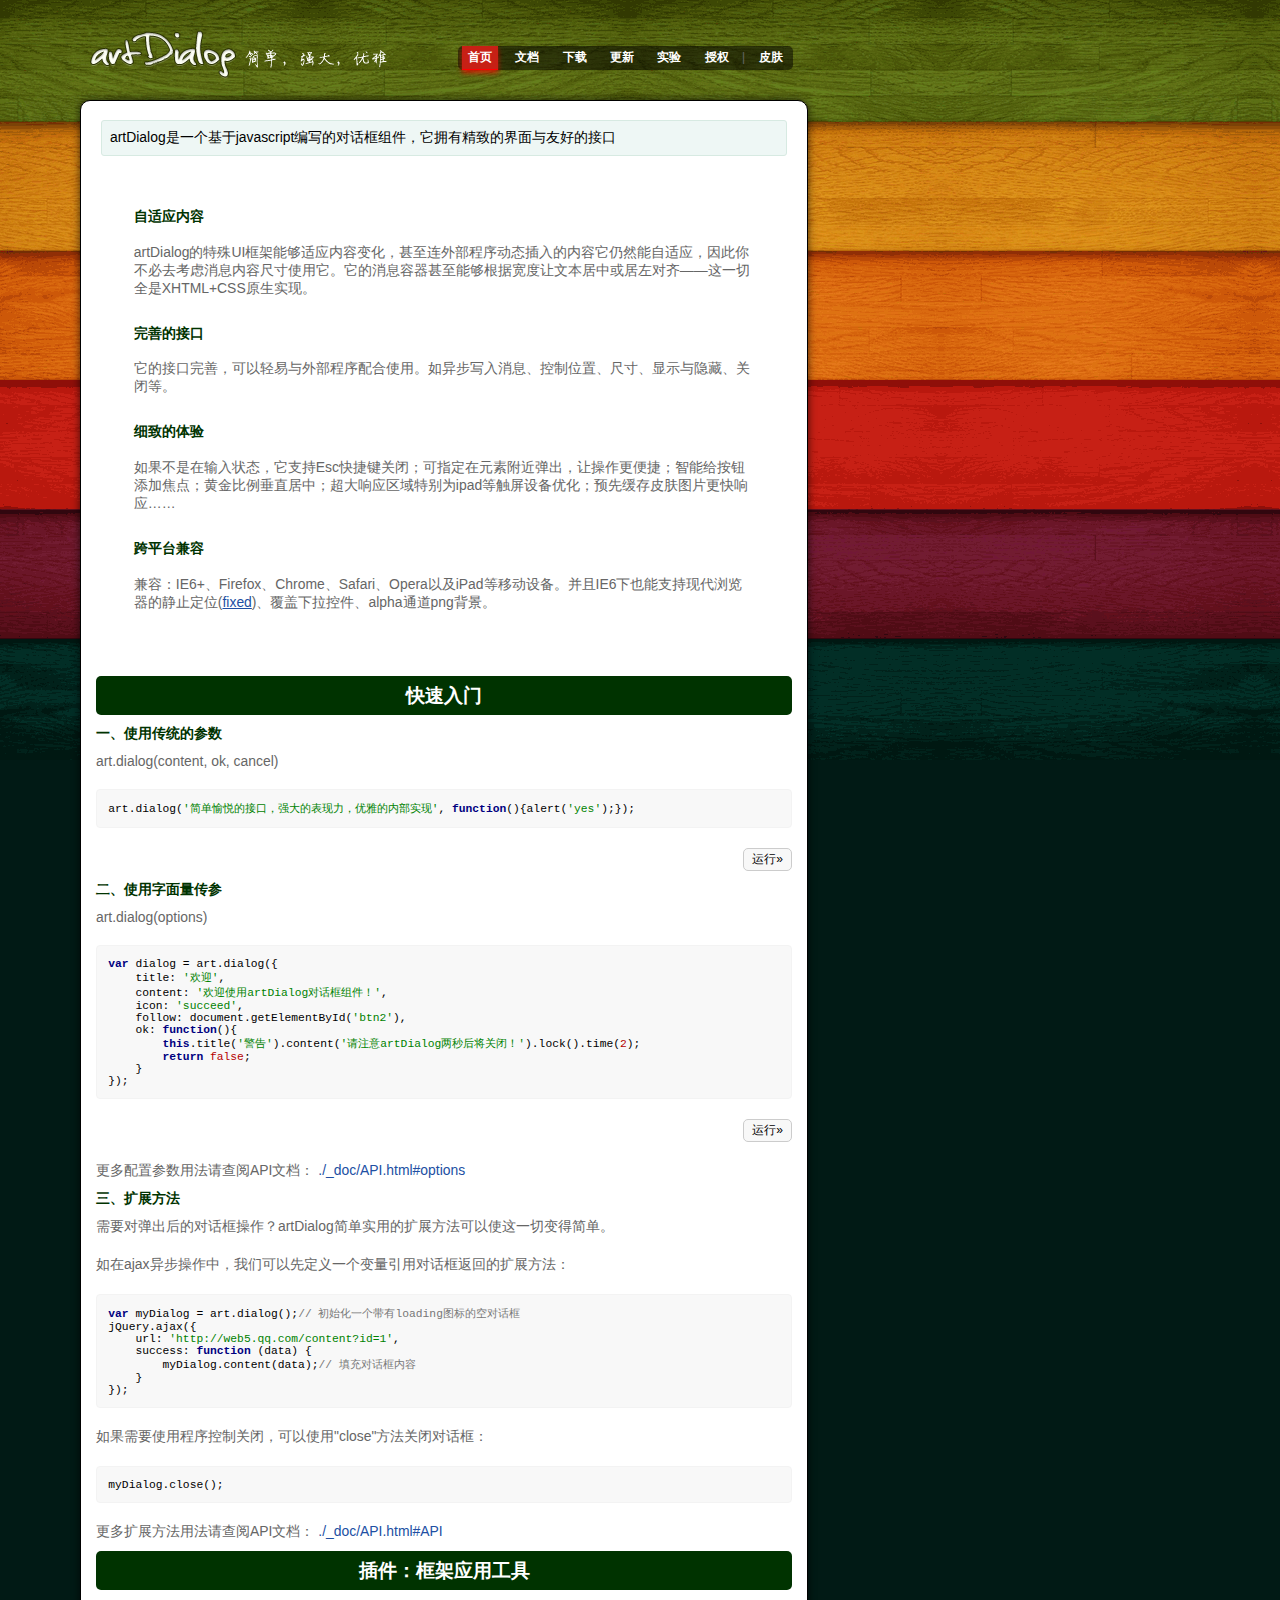
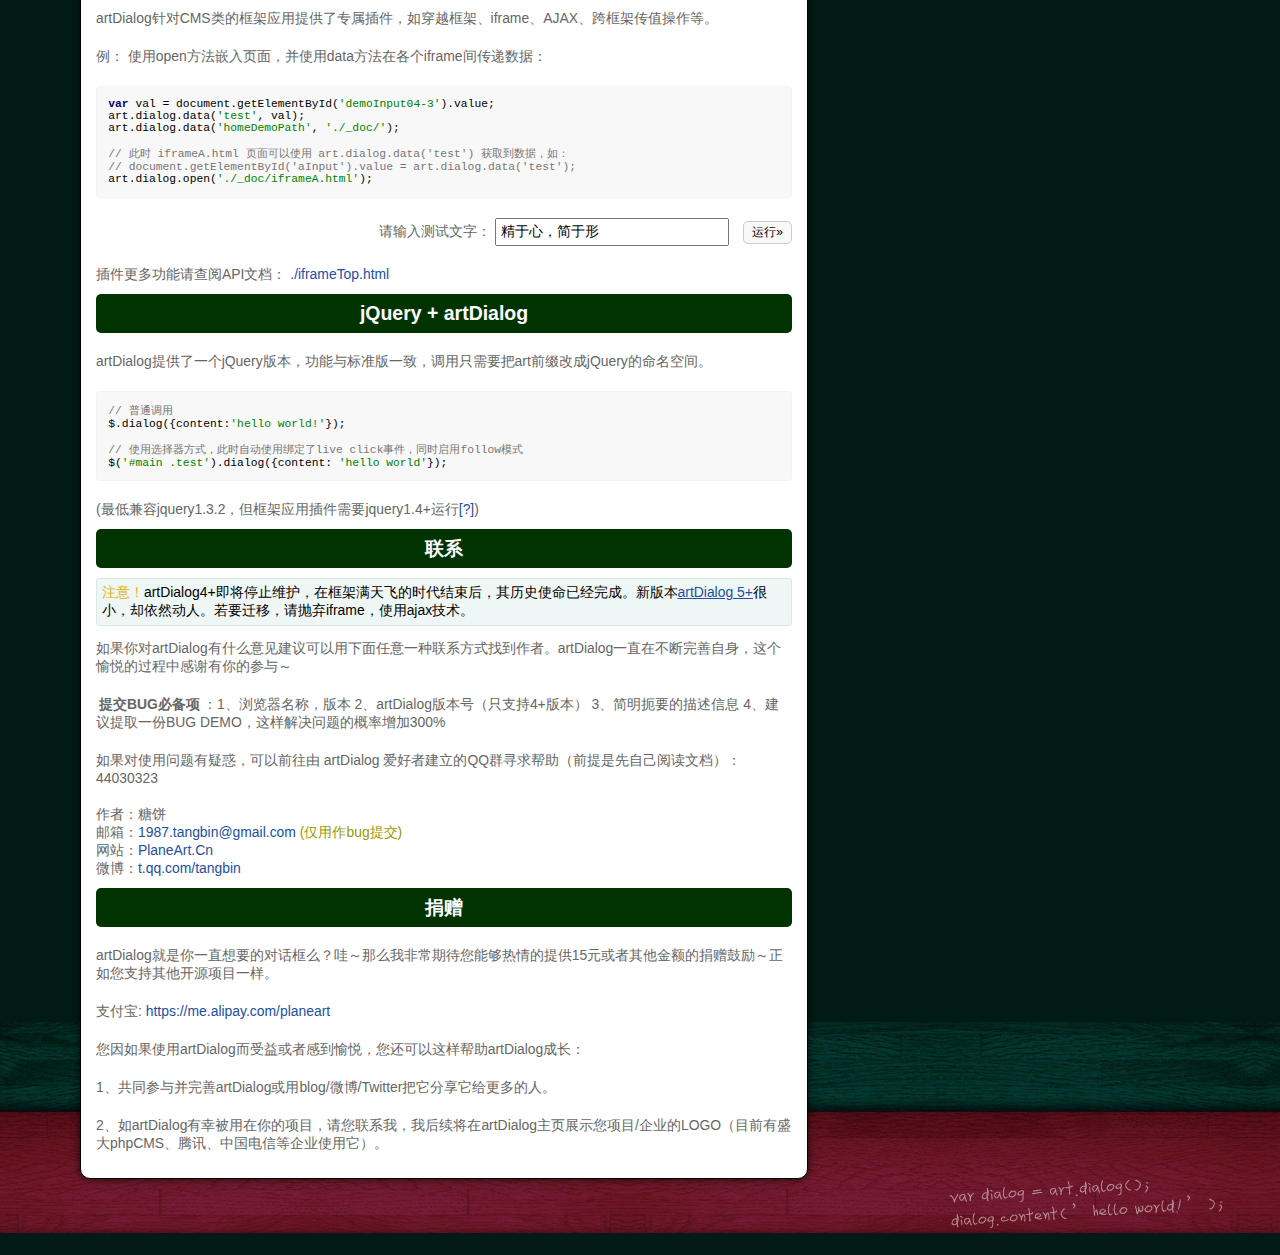
<file: js/artDialog/index.html>
<!DOCTYPE html PUBLIC "-//W3C//DTD XHTML 1.0 Transitional//EN" "http://www.w3.org/TR/xhtml1/DTD/xhtml1-transitional.dtd">
<html xmlns="http://www.w3.org/1999/xhtml">
<head>
<meta http-equiv="Content-Type" content="text/html; charset=utf-8" />
<title>artDialog</title>
<meta name="keywords" content="artDialog,javascript,dialog,jQuery" />
<meta name="description" content="artDialog是一个精巧的web对话框组件，压缩后只有十多KB，并且不依赖其他框架。" />
<script>
// skin demo
(function() {
	var _skin, _jQuery;
	var _search = window.location.search;
	if (_search) {
		_skin = _search.split('demoSkin=')[1];
		_jQuery = _search.indexOf('jQuery=true') !== -1;
		if (_jQuery) document.write('<scr'+'ipt src="jquery-1.6.2.min.js"></sc'+'ript>');
	};
	
	document.write('<scr'+'ipt src="artDialog.source.js?skin=' + (_skin || 'default') +'"></sc'+'ript>');
	window._isDemoSkin = !!_skin;
})();
</script>
<script src="./plugins/iframeTools.source.js"></script>
<script src="./_doc/demo.js"></script>
<script src="./_doc/highlight/highlight.pack.js"></script>
<script src="./_doc/highlight/languages/javascript.js"></script>
<script>
hljs.tabReplace = '    ';
hljs.initHighlightingOnLoad();
</script>
<link href="./_doc/demo.css" rel="stylesheet" type="text/css" />
<link rel="stylesheet" href="./_doc/highlight/styles/magula.css" />
</head>

<body>
<div id="doc">
  <div id="header">
    <h1 id="logo"><a href="index.html">artDialog</a></h1>
    <ul id="nav" class="nav">
      <li><a href="index.html" class="home">首页</a></li>
      <li><a href="./_doc/API.html" class="api">文档</a></li>
      <li><a href="./_doc/down.html" class="down">下载</a></li>
      <li><a href="./_doc/log.html" class="log">更新</a></li>
      <li><a href="./_doc/labs.html" class="labs">实验</a></li>
      <li><a href="./_doc/license.html" class="license">授权</a></li>
      |
      <li><a href="#" id="nav-skin">皮肤</a></li>
    </ul>
  </div>
  <div id="main">
    <div class="tips" style="margin:4px 5px; padding:8px; background:#EEF7F5; text-align:left; color:#000; border-radius:3px; border:1px solid #D7EAE2; ">artDialog是一个基于javascript编写的对话框组件，它拥有精致的界面与友好的接口</div>
    <dl class="about">
      <dt>自适应内容</dt>
      <dd>artDialog的特殊UI框架能够适应内容变化，甚至连外部程序动态插入的内容它仍然能自适应，因此你不必去考虑消息内容尺寸使用它。它的消息容器甚至能够根据宽度让文本居中或居左对齐——这一切全是XHTML+CSS原生实现。</dd>
      <dt>完善的接口</dt>
      <dd>它的接口完善，可以轻易与外部程序配合使用。如异步写入消息、控制位置、尺寸、显示与隐藏、关闭等。</dd>
      <dt>细致的体验</dt>
      <dd>如果不是在输入状态，它支持Esc快捷键关闭；可指定在元素附近弹出，让操作更便捷；智能给按钮添加焦点；黄金比例垂直居中；超大响应区域特别为ipad等触屏设备优化；预先缓存皮肤图片更快响应……</dd>
      <dt>跨平台兼容</dt>
      <dd>兼容：IE6+、Firefox、Chrome、Safari、Opera以及iPad等移动设备。并且IE6下也能支持现代浏览器的静止定位(<a href="http://www.planeart.cn/?p=877" target="_blank" title="阅读作者ie6Fixed相关博文" style="text-decoration:underline">fixed</a>)、<!--[if gte IE 7]><!-->覆盖下拉控件<!--<![endif]--><!--[if lt IE 7]><select><option>覆盖下拉控件</option></select><![endif]-->、alpha通道png背景。</dd>
    </dl>
    <h2>快速入门</h2>
    <h3>一、使用传统的参数</h3>
    <p>art.dialog(content, ok, cancel)</p>
    <div id="demoCode01">
      <pre><code class=" javascript">art.dialog('简单愉悦的接口，强大的表现力，优雅的内部实现', function(){alert('yes');});</code></pre>
    </div>
    <p class="buttons">
      <button class="runCode" id="btn1" title="btn1" name="demoCode01">运行&raquo;</button>
    </p>
    <h3>二、使用字面量传参</h3>
    <p>art.dialog(options)</p>
    <div id="demoCode02">
      <pre><code class=" javascript">var dialog = art.dialog({
    title: '欢迎',
	content: '欢迎使用artDialog对话框组件！',
	icon: 'succeed',
    follow: document.getElementById('btn2'),
    ok: function(){
        this.title('警告').content('请注意artDialog两秒后将关闭！').lock().time(2);
        return false;
    }
});
</code></pre>
    </div>
    <p class="buttons">
      <button class="runCode" id="btn2" title="btn2" name="demoCode02">运行&raquo;</button>
    </p>
    <p>更多配置参数用法请查阅API文档： <a href="./_doc/API.html#options">./_doc/API.html#options</a></p>
    <h3>三、扩展方法</h3>
    <p>需要对弹出后的对话框操作？artDialog简单实用的扩展方法可以使这一切变得简单。</p>
    <p>如在ajax异步操作中，我们可以先定义一个变量引用对话框返回的扩展方法：</p>
    <pre><code class=" javascript">var myDialog = art.dialog();// 初始化一个带有loading图标的空对话框
jQuery.ajax({
	url: 'http://web5.qq.com/content?id=1',
    success: function (data) {
        myDialog.content(data);// 填充对话框内容
    }
});
</code></pre>
    <p>如果需要使用程序控制关闭，可以使用"close"方法关闭对话框：</p>
    <pre><code class=" javascript">myDialog.close();</code></pre>
    <p>更多扩展方法用法请查阅API文档： <a href="./_doc/API.html#API">./_doc/API.html#API</a></p>
    <h2>插件：框架应用工具</h2>
    <p>artDialog针对CMS类的框架应用提供了专属插件，如穿越框架、iframe、AJAX、跨框架传值操作等。</p>
    <p>例： 使用open方法嵌入页面，并使用data方法在各个iframe间传递数据：</p>
    <div id="demoCode04-3">
      <pre><code class="javascript">var val = document.getElementById('demoInput04-3').value;
art.dialog.data('test', val);
art.dialog.data('homeDemoPath', './_doc/');

// 此时 iframeA.html 页面可以使用 art.dialog.data('test') 获取到数据，如：
// document.getElementById('aInput').value = art.dialog.data('test');
art.dialog.open('./_doc/iframeA.html');
</code></pre>
    </div>
    <p class="buttons"> 请输入测试文字：
      <input id="demoInput04-3" title="demoInput04-3" type="text" value="精于心，简于形" style="padding:4px; width:16em; margin-right:10px" />
      <button class="runCode" name="demoCode04-3">运行&raquo;</button>
    </p>
    <p>插件更多功能请查阅API文档： <a target="_blank" href="./iframeTop.html">./iframeTop.html</a></p>
    <h2>jQuery + artDialog</h2>
    <p>artDialog提供了一个jQuery版本，功能与标准版一致，调用只需要把art前缀改成jQuery的命名空间。</p>
    <pre><code class=" javascript">// 普通调用
$.dialog({content:'hello world!'});

// 使用选择器方式，此时自动使用绑定了live click事件，同时启用follow模式
$('#main .test').dialog({content: 'hello world'});</code></pre>
<p>(最低兼容jquery1.3.2，但框架应用插件需要jquery1.4+运行<a href="#?" title="jQuery版本小于1.4不能获取iframe内部尺寸，导致open方法无法自适应内容尺寸">[?]</a>)</p>
    <h2>联系</h2>


<div style="margin:4px 0; padding:5px; background:#EEF7F5; text-align:left; color:#000; border-radius:3px; border:1px solid #D7EAE2;" class="tips"><span style="color:#DFB113">注意！</span>artDialog4+即将停止维护，在框架满天飞的时代结束后，其历史使命已经完成。新版本<a href="https://github.com/aui/artDialog" style="text-decoration:underline;">artDialog 5+</a>很小，却依然动人。若要迁移，请抛弃iframe，使用ajax技术。</div>

    <p>如果你对artDialog有什么意见建议可以用下面任意一种联系方式找到作者。artDialog一直在不断完善自身，这个愉悦的过程中感谢有你的参与～</p>
    <p><strong>提交BUG必备项</strong>：1、浏览器名称，版本 2、artDialog版本号（只支持4+版本） 3、简明扼要的描述信息 4、建议提取一份BUG DEMO，这样解决问题的概率增加300%</p>
    <p>如果对使用问题有疑惑，可以前往由 artDialog 爱好者建立的QQ群寻求帮助（前提是先自己阅读文档）： 44030323 </p>
    <p>作者：糖饼<br />
      邮箱：<span id="myEmail"></span> <span style="color:#990">(仅用作bug提交)</span><br />
      网站：<a href="http://www.planeart.cn" target="_blank">PlaneArt.Cn</a><br />
      微博：<a href="http://t.qq.com/tangbin">t.qq.com/tangbin</a></p>
    <h2>捐赠</h2>
    <p>artDialog就是你一直想要的对话框么？哇～那么我非常期待您能够热情的提供15元或者其他金额的捐赠鼓励～正如您支持其他开源项目一样。</p>
    <p>支付宝: <a href="https://me.alipay.com/planeart" target="_blank">https://me.alipay.com/planeart</a></p>
    <p>您因如果使用artDialog而受益或者感到愉悦，您还可以这样帮助artDialog成长：</p>
    <p> 1、共同参与并完善artDialog或用blog/微博/Twitter把它分享它给更多的人。</p>
    <p> 2、如artDialog有幸被用在你的项目，请您联系我，我后续将在artDialog主页展示您项目/企业的LOGO（目前有盛大phpCMS、腾讯、中国电信等企业使用它）。</p>
  </div>
  <div id="footer"></div>
</div>
<script>
(function(){
	var myMail = 1987 + '.' + 'tangbin' + '@' + 'gmail.com';
	myMail = '<a href="mailto:' + myMail + '">' + myMail + '</a>';
	document.getElementById('myEmail').innerHTML = myMail;
	

})();
</script>
<script>_isDemoSkin && window._demoSkin && _demoSkin();</script>
</body>
</html>
</file>
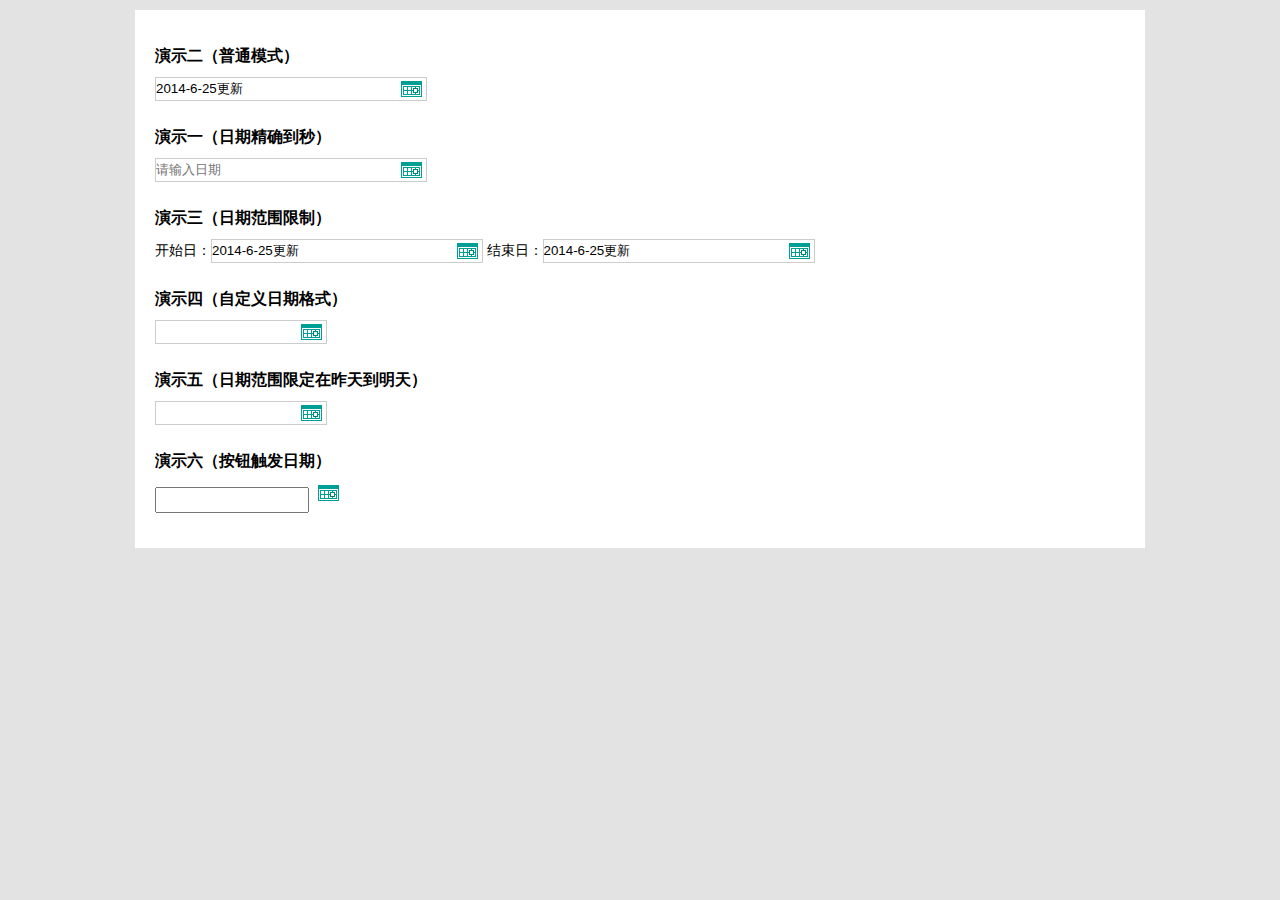
<file: js/date/index.html>
﻿<!DOCTYPE html PUBLIC "-//W3C//DTD XHTML 1.0 Transitional//EN" "http://www.w3.org/TR/xhtml1/DTD/xhtml1-transitional.dtd">
<html xmlns="http://www.w3.org/1999/xhtml">
<head>
<meta http-equiv="Content-Type" content="text/html; charset=utf-8" />
<title>js网页日期插件</title>

<script type="text/javascript" src="js/laydate.js"></script>

<style type="text/css">
*{margin:0;padding:0;list-style:none;}
html{background-color:#E3E3E3; font-size:14px; color:#000; font-family:'微软雅黑'}
h2{line-height:30px; font-size:20px;}
a,a:hover{ text-decoration:none;}
pre{font-family:'微软雅黑'}
.box{width:970px; padding:10px 20px; background-color:#fff; margin:10px auto;}
.box a{padding-right:20px;}
.demo1,.demo2,.demo3,.demo4,.demo5,.demo6{margin:25px 0;}
h3{margin:10px 0;}
.layinput{height: 22px;line-height: 22px;width: 150px;margin: 0;}
</style>

</head>
<body>

<div class="box">

	<div class="demo1">
		<h3>演示二（普通模式）</h3>
		<input class="laydate-icon" id="demo" value="2014-6-25更新"> 
	</div>

	<div class="demo2">
		<h3>演示一（日期精确到秒）</h3>
		<input placeholder="请输入日期" class="laydate-icon" onClick="laydate({istime: true, format: 'YYYY-MM-DD hh:mm:ss'})">
	</div>


	<div class="demo3">
		<h3>演示三（日期范围限制）</h3>
		<ul class="inline" id="demo">
		开始日：<input class="laydate-icon" value="2014-6-25更新">
		结束日：<input class="laydate-icon"  value="2014-6-25更新">
		</ul>
	</div>

	<div class="demo4">
		<h3>演示四（自定义日期格式）</h3>
	   <div id="test1" class="inline laydate-icon" style="width:150px;"></div>
	</div>

	<div class="demo5">
		<h3>演示五（日期范围限定在昨天到明天）</h3>
	   <div class="inline laydate-icon" style="width:150px;" id="hello3"></div>
	</div>

	<div class="demo6">
		<h3>演示六（按钮触发日期）</h3>
	   <input readonly class="layinput" id="hello1">
	   <div class="laydate-icon " onClick="laydate({elem: '#hello1'});" style="width:10px;display:inline-block;border:none;"></div>
	</div>

</div>

<script type="text/javascript">
!function(){
	laydate.skin('molv');//切换皮肤，请查看skins下面皮肤库
	laydate({elem: '#demo'});//绑定元素
}();

//日期范围限制
var start = {
    elem: '#start',
    format: 'YYYY-MM-DD',
    min: laydate.now(), //设定最小日期为当前日期
    max: '2099-06-16', //最大日期
    istime: true,
    istoday: false,
    choose: function(datas){
         end.min = datas; //开始日选好后，重置结束日的最小日期
         end.start = datas //将结束日的初始值设定为开始日
    }
};

var end = {
    elem: '#end',
    format: 'YYYY-MM-DD',
    min: laydate.now(),
    max: '2099-06-16',
    istime: true,
    istoday: false,
    choose: function(datas){
        start.max = datas; //结束日选好后，充值开始日的最大日期
    }
};
laydate(start);
laydate(end);

//自定义日期格式
laydate({
    elem: '#test1',
    format: 'YYYY年MM月DD日',
    festival: true, //显示节日
    choose: function(datas){ //选择日期完毕的回调
        alert('得到：'+datas);
    }
});

//日期范围限定在昨天到明天
laydate({
    elem: '#hello3',
    min: laydate.now(-1), //-1代表昨天，-2代表前天，以此类推
    max: laydate.now(+1) //+1代表明天，+2代表后天，以此类推
});
</script>

</body>
</html>
</file>
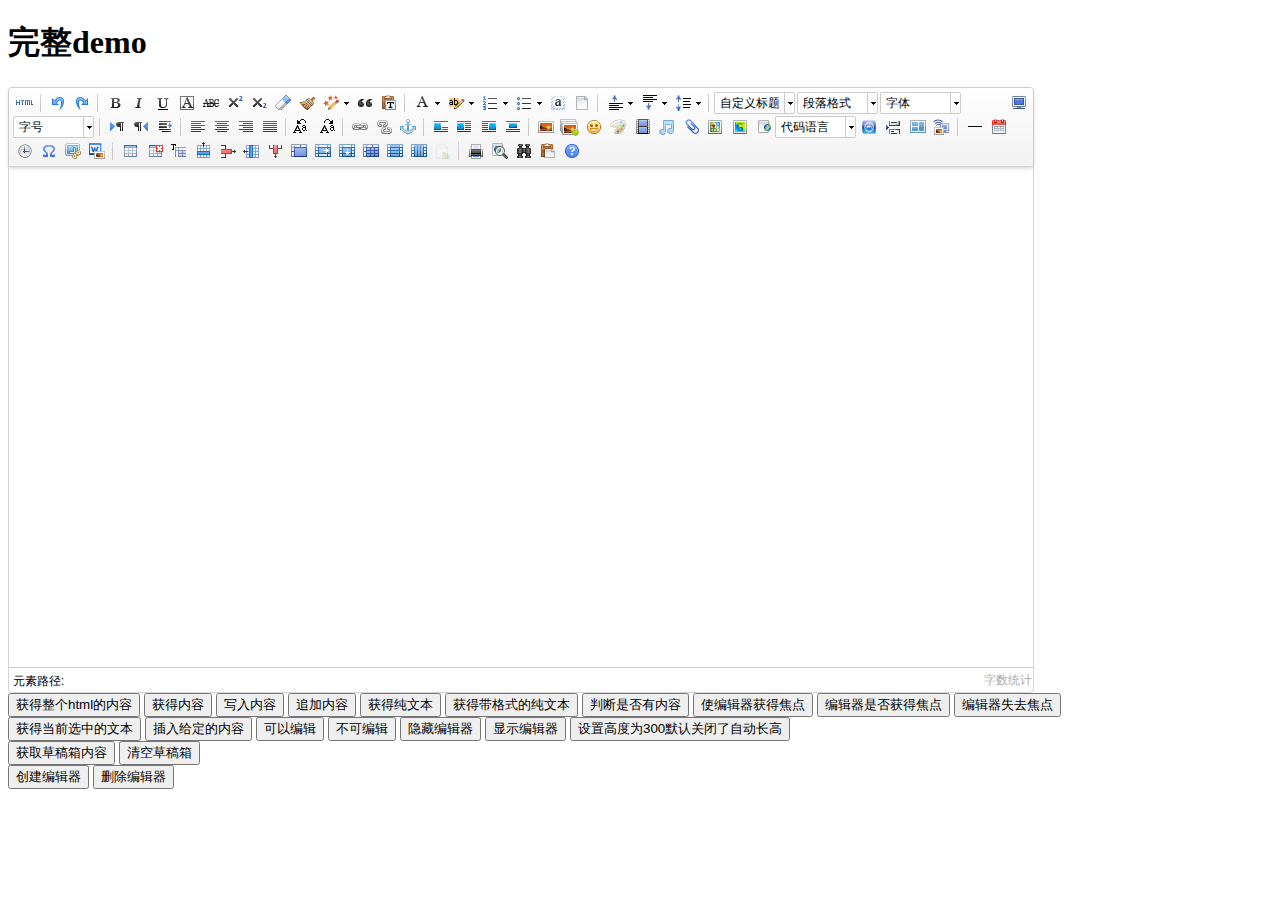
<file: js/utf8-php/index.html>
<!DOCTYPE HTML PUBLIC "-//W3C//DTD HTML 4.01 Transitional//EN"
        "http://www.w3.org/TR/html4/loose.dtd">
<html>
<head>
    <title>完整demo</title>
    <meta http-equiv="Content-Type" content="text/html;charset=utf-8"/>
    <script type="text/javascript" charset="utf-8" src="ueditor.config.js"></script>
    <script type="text/javascript" charset="utf-8" src="ueditor.all.min.js"> </script>
    <!--建议手动加在语言，避免在ie下有时因为加载语言王慧导致编辑器加载王慧-->
    <!--这里加载的语言文件会覆盖你在配置项目里添加的语言类型，比如你在配置项目里配置的是英文，这里加载的中文，那最后就是中文-->
    <script type="text/javascript" charset="utf-8" src="lang/zh-cn/zh-cn.js"></script>

    <style type="text/css">
        div{
            width:100%;
        }
    </style>
</head>
<body>
<div>
    <h1>完整demo</h1>
    <script id="editor" type="text/plain" style="width:1024px;height:500px;"></script>
</div>
<div id="btns">
    <div>
        <button onclick="getAllHtml()">获得整个html的内容</button>
        <button onclick="getContent()">获得内容</button>
        <button onclick="setContent()">写入内容</button>
        <button onclick="setContent(true)">追加内容</button>
        <button onclick="getContentTxt()">获得纯文本</button>
        <button onclick="getPlainTxt()">获得带格式的纯文本</button>
        <button onclick="hasContent()">判断是否有内容</button>
        <button onclick="setFocus()">使编辑器获得焦点</button>
        <button onmousedown="isFocus(event)">编辑器是否获得焦点</button>
        <button onmousedown="setblur(event)" >编辑器失去焦点</button>

    </div>
    <div>
        <button onclick="getText()">获得当前选中的文本</button>
        <button onclick="insertHtml()">插入给定的内容</button>
        <button id="enable" onclick="setEnabled()">可以编辑</button>
        <button onclick="setDisabled()">不可编辑</button>
        <button onclick=" UE.getEditor('editor').setHide()">隐藏编辑器</button>
        <button onclick=" UE.getEditor('editor').setShow()">显示编辑器</button>
        <button onclick=" UE.getEditor('editor').setHeight(300)">设置高度为300默认关闭了自动长高</button>
    </div>

    <div>
        <button onclick="getLocalData()" >获取草稿箱内容</button>
        <button onclick="clearLocalData()" >清空草稿箱</button>
    </div>

</div>
<div>
    <button onclick="createEditor()">
    创建编辑器</button>
    <button onclick="deleteEditor()">
    删除编辑器</button>
</div>

<script type="text/javascript">

    //实例化编辑器
    //建议使用工厂方法getEditor创建和引用编辑器实例，如果在某个闭包下引用该编辑器，直接调用UE.getEditor('editor')就能拿到相关的实例
    var ue = UE.getEditor('editor');


    function isFocus(e){
        alert(UE.getEditor('editor').isFocus());
        UE.dom.domUtils.preventDefault(e)
    }
    function setblur(e){
        UE.getEditor('editor').blur();
        UE.dom.domUtils.preventDefault(e)
    }
    function insertHtml() {
        var value = prompt('插入html代码', '');
        UE.getEditor('editor').execCommand('insertHtml', value)
    }
    function createEditor() {
        enableBtn();
        UE.getEditor('editor');
    }
    function getAllHtml() {
        alert(UE.getEditor('editor').getAllHtml())
    }
    function getContent() {
        var arr = [];
        arr.push("使用editor.getContent()方法可以获得编辑器的内容");
        arr.push("内容为：");
        arr.push(UE.getEditor('editor').getContent());
        alert(arr.join("\n"));
    }
    function getPlainTxt() {
        var arr = [];
        arr.push("使用editor.getPlainTxt()方法可以获得编辑器的带格式的纯文本内容");
        arr.push("内容为：");
        arr.push(UE.getEditor('editor').getPlainTxt());
        alert(arr.join('\n'))
    }
    function setContent(isAppendTo) {
        var arr = [];
        arr.push("使用editor.setContent('欢迎使用ueditor')方法可以设置编辑器的内容");
        UE.getEditor('editor').setContent('欢迎使用ueditor', isAppendTo);
        alert(arr.join("\n"));
    }
    function setDisabled() {
        UE.getEditor('editor').setDisabled('fullscreen');
        disableBtn("enable");
    }

    function setEnabled() {
        UE.getEditor('editor').setEnabled();
        enableBtn();
    }

    function getText() {
        //当你点击按钮时编辑区域已经失去了焦点，如果直接用getText将不会得到内容，所以要在选回来，然后取得内容
        var range = UE.getEditor('editor').selection.getRange();
        range.select();
        var txt = UE.getEditor('editor').selection.getText();
        alert(txt)
    }

    function getContentTxt() {
        var arr = [];
        arr.push("使用editor.getContentTxt()方法可以获得编辑器的纯文本内容");
        arr.push("编辑器的纯文本内容为：");
        arr.push(UE.getEditor('editor').getContentTxt());
        alert(arr.join("\n"));
    }
    function hasContent() {
        var arr = [];
        arr.push("使用editor.hasContents()方法判断编辑器里是否有内容");
        arr.push("判断结果为：");
        arr.push(UE.getEditor('editor').hasContents());
        alert(arr.join("\n"));
    }
    function setFocus() {
        UE.getEditor('editor').focus();
    }
    function deleteEditor() {
        disableBtn();
        UE.getEditor('editor').destroy();
    }
    function disableBtn(str) {
        var div = document.getElementById('btns');
        var btns = UE.dom.domUtils.getElementsByTagName(div, "button");
        for (var i = 0, btn; btn = btns[i++];) {
            if (btn.id == str) {
                UE.dom.domUtils.removeAttributes(btn, ["disabled"]);
            } else {
                btn.setAttribute("disabled", "true");
            }
        }
    }
    function enableBtn() {
        var div = document.getElementById('btns');
        var btns = UE.dom.domUtils.getElementsByTagName(div, "button");
        for (var i = 0, btn; btn = btns[i++];) {
            UE.dom.domUtils.removeAttributes(btn, ["disabled"]);
        }
    }

    function getLocalData () {
        alert(UE.getEditor('editor').execCommand( "getlocaldata" ));
    }

    function clearLocalData () {
        UE.getEditor('editor').execCommand( "clearlocaldata" );
        alert("已清空草稿箱")
    }
</script>
</body>
</html>
</file>
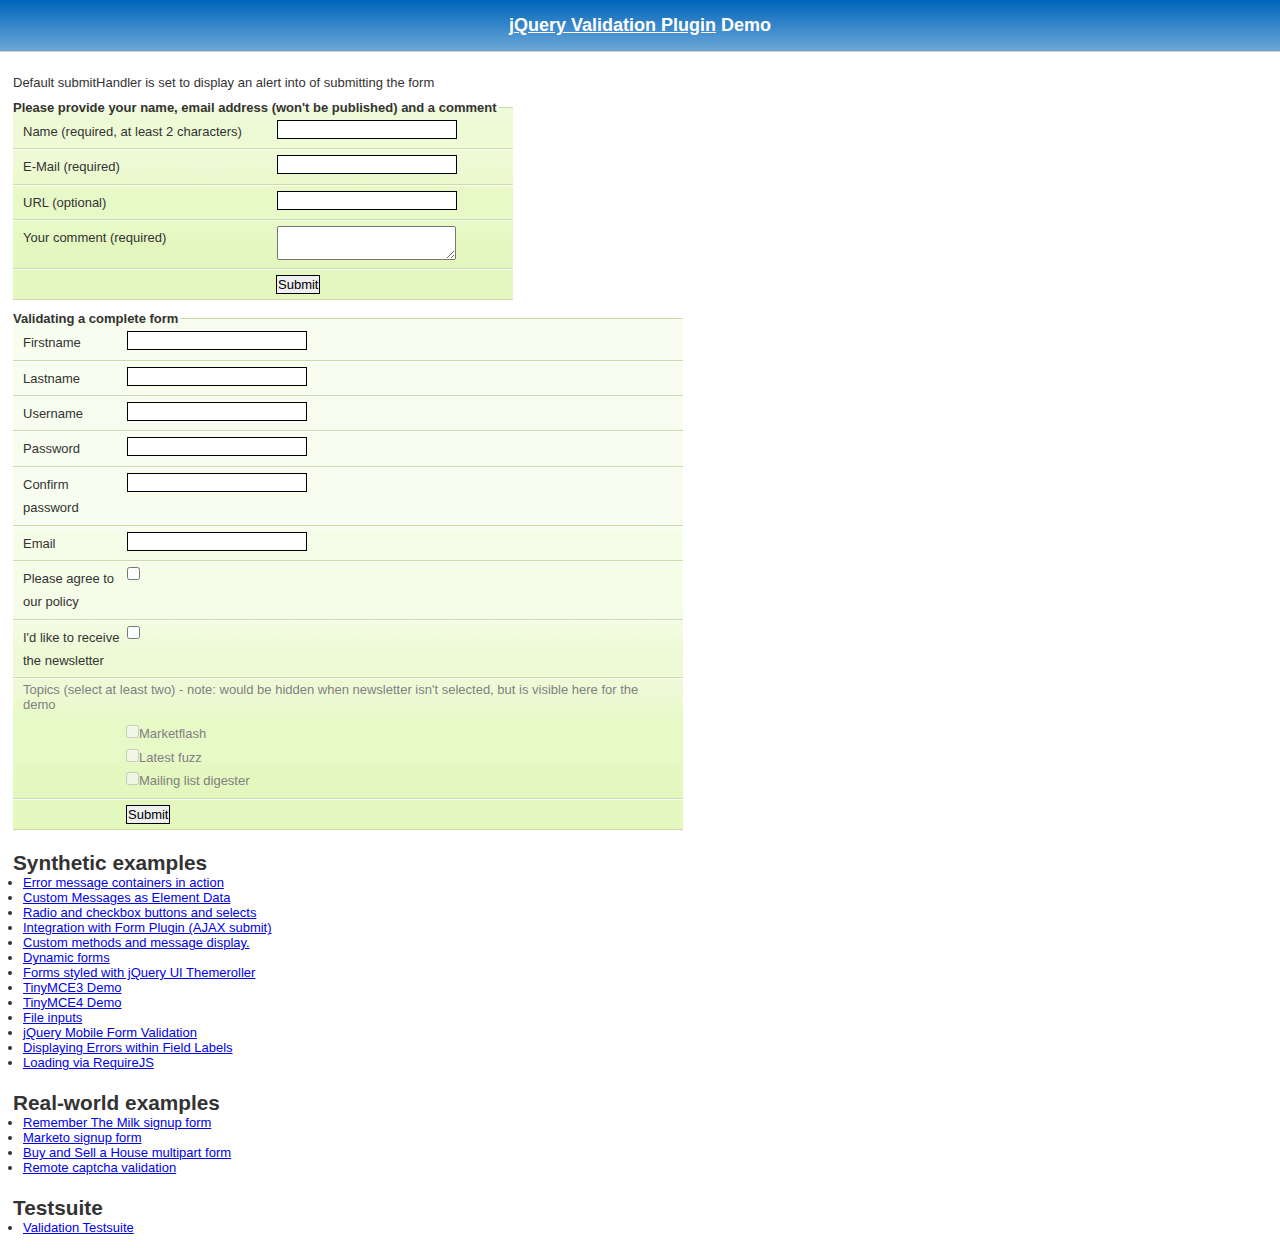
<file: js/jquery-validation-1.14.0/demo/index.html>
<!DOCTYPE html>
<html lang="en">
<head>
	<meta charset="utf-8">
	<title>jQuery validation plug-in - main demo</title>
	<link rel="stylesheet" href="css/screen.css">
	<script src="../lib/jquery.js"></script>
	<script src="../dist/jquery.validate.js"></script>
	<script>
	$.validator.setDefaults({
		submitHandler: function() {
			alert("submitted!");
		}
	});

	$().ready(function() {
		// validate the comment form when it is submitted
		$("#commentForm").validate();

		// validate signup form on keyup and submit
		$("#signupForm").validate({
			rules: {
				firstname: "required",
				lastname: "required",
				username: {
					required: true,
					minlength: 2
				},
				password: {
					required: true,
					minlength: 5
				},
				confirm_password: {
					required: true,
					minlength: 5,
					equalTo: "#password"
				},
				email: {
					required: true,
					email: true
				},
				topic: {
					required: "#newsletter:checked",
					minlength: 2
				},
				agree: "required"
			},
			messages: {
				firstname: "Please enter your firstname",
				lastname: "Please enter your lastname",
				username: {
					required: "Please enter a username",
					minlength: "Your username must consist of at least 2 characters"
				},
				password: {
					required: "Please provide a password",
					minlength: "Your password must be at least 5 characters long"
				},
				confirm_password: {
					required: "Please provide a password",
					minlength: "Your password must be at least 5 characters long",
					equalTo: "Please enter the same password as above"
				},
				email: "Please enter a valid email address",
				agree: "Please accept our policy",
				topic: "Please select at least 2 topics"
			}
		});

		// propose username by combining first- and lastname
		$("#username").focus(function() {
			var firstname = $("#firstname").val();
			var lastname = $("#lastname").val();
			if (firstname && lastname && !this.value) {
				this.value = firstname + "." + lastname;
			}
		});

		//code to hide topic selection, disable for demo
		var newsletter = $("#newsletter");
		// newsletter topics are optional, hide at first
		var inital = newsletter.is(":checked");
		var topics = $("#newsletter_topics")[inital ? "removeClass" : "addClass"]("gray");
		var topicInputs = topics.find("input").attr("disabled", !inital);
		// show when newsletter is checked
		newsletter.click(function() {
			topics[this.checked ? "removeClass" : "addClass"]("gray");
			topicInputs.attr("disabled", !this.checked);
		});
	});
	</script>
	<style>
	#commentForm {
		width: 500px;
	}
	#commentForm label {
		width: 250px;
	}
	#commentForm label.error, #commentForm input.submit {
		margin-left: 253px;
	}
	#signupForm {
		width: 670px;
	}
	#signupForm label.error {
		margin-left: 10px;
		width: auto;
		display: inline;
	}
	#newsletter_topics label.error {
		display: none;
		margin-left: 103px;
	}
	</style>
</head>
<body>
<h1 id="banner"><a href="http://jqueryvalidation.org/">jQuery Validation Plugin</a> Demo</h1>
<div id="main">
	<p>Default submitHandler is set to display an alert into of submitting the form</p>
	<form class="cmxform" id="commentForm" method="get" action="">
		<fieldset>
			<legend>Please provide your name, email address (won't be published) and a comment</legend>
			<p>
				<label for="cname">Name (required, at least 2 characters)</label>
				<input id="cname" name="name" minlength="2" type="text" required>
			</p>
			<p>
				<label for="cemail">E-Mail (required)</label>
				<input id="cemail" type="email" name="email" required>
			</p>
			<p>
				<label for="curl">URL (optional)</label>
				<input id="curl" type="url" name="url">
			</p>
			<p>
				<label for="ccomment">Your comment (required)</label>
				<textarea id="ccomment" name="comment" required></textarea>
			</p>
			<p>
				<input class="submit" type="submit" value="Submit">
			</p>
		</fieldset>
	</form>
	<form class="cmxform" id="signupForm" method="get" action="">
		<fieldset>
			<legend>Validating a complete form</legend>
			<p>
				<label for="firstname">Firstname</label>
				<input id="firstname" name="firstname" type="text">
			</p>
			<p>
				<label for="lastname">Lastname</label>
				<input id="lastname" name="lastname" type="text">
			</p>
			<p>
				<label for="username">Username</label>
				<input id="username" name="username" type="text">
			</p>
			<p>
				<label for="password">Password</label>
				<input id="password" name="password" type="password">
			</p>
			<p>
				<label for="confirm_password">Confirm password</label>
				<input id="confirm_password" name="confirm_password" type="password">
			</p>
			<p>
				<label for="email">Email</label>
				<input id="email" name="email" type="email">
			</p>
			<p>
				<label for="agree">Please agree to our policy</label>
				<input type="checkbox" class="checkbox" id="agree" name="agree">
			</p>
			<p>
				<label for="newsletter">I'd like to receive the newsletter</label>
				<input type="checkbox" class="checkbox" id="newsletter" name="newsletter">
			</p>
			<fieldset id="newsletter_topics">
				<legend>Topics (select at least two) - note: would be hidden when newsletter isn't selected, but is visible here for the demo</legend>
				<label for="topic_marketflash">
					<input type="checkbox" id="topic_marketflash" value="marketflash" name="topic">Marketflash
				</label>
				<label for="topic_fuzz">
					<input type="checkbox" id="topic_fuzz" value="fuzz" name="topic">Latest fuzz
				</label>
				<label for="topic_digester">
					<input type="checkbox" id="topic_digester" value="digester" name="topic">Mailing list digester
				</label>
				<label for="topic" class="error">Please select at least two topics you'd like to receive.</label>
			</fieldset>
			<p>
				<input class="submit" type="submit" value="Submit">
			</p>
		</fieldset>
	</form>
	<h3>Synthetic examples</h3>
	<ul>
		<li><a href="errorcontainer-demo.html">Error message containers in action</a>
		</li>
		<li><a href="custom-messages-data-demo.html">Custom Messages as Element Data</a>
		</li>
		<li><a href="radio-checkbox-select-demo.html">Radio and checkbox buttons and selects</a>
		</li>
		<li><a href="ajaxSubmit-integration-demo.html">Integration with Form Plugin (AJAX submit)</a>
		</li>
		<li><a href="custom-methods-demo.html">Custom methods and message display.</a>
		</li>
		<li><a href="dynamic-totals.html">Dynamic forms</a>
		</li>
		<li><a href="themerollered.html">Forms styled with jQuery UI Themeroller</a>
		</li>
		<li><a href="tinymce/">TinyMCE3 Demo</a>
		</li>
		<li><a href="tinymce4/">TinyMCE4 Demo</a>
		</li>
		<li><a href="file_input.html">File inputs</a>
		</li>
		<li><a href="jquerymobile.html">jQuery Mobile Form Validation</a>
		</li>
		<li><a href="errors-within-labels.html">Displaying Errors within Field Labels</a>
		</li>
		<li><a href="requirejs/index.html">Loading via RequireJS</a>
		</li>
	</ul>
	<h3>Real-world examples</h3>
	<ul>
		<li><a href="milk/">Remember The Milk signup form</a>
		</li>
		<li><a href="marketo/">Marketo signup form</a>
		</li>
		<li><a href="multipart/">Buy and Sell a House multipart form</a>
		</li>
		<li><a href="captcha/">Remote captcha validation</a>
		</li>
	</ul>
	<h3>Testsuite</h3>
	<ul>
		<li><a href="../test/">Validation Testsuite</a>
		</li>
	</ul>
</div>
</body>
</html>
</file>
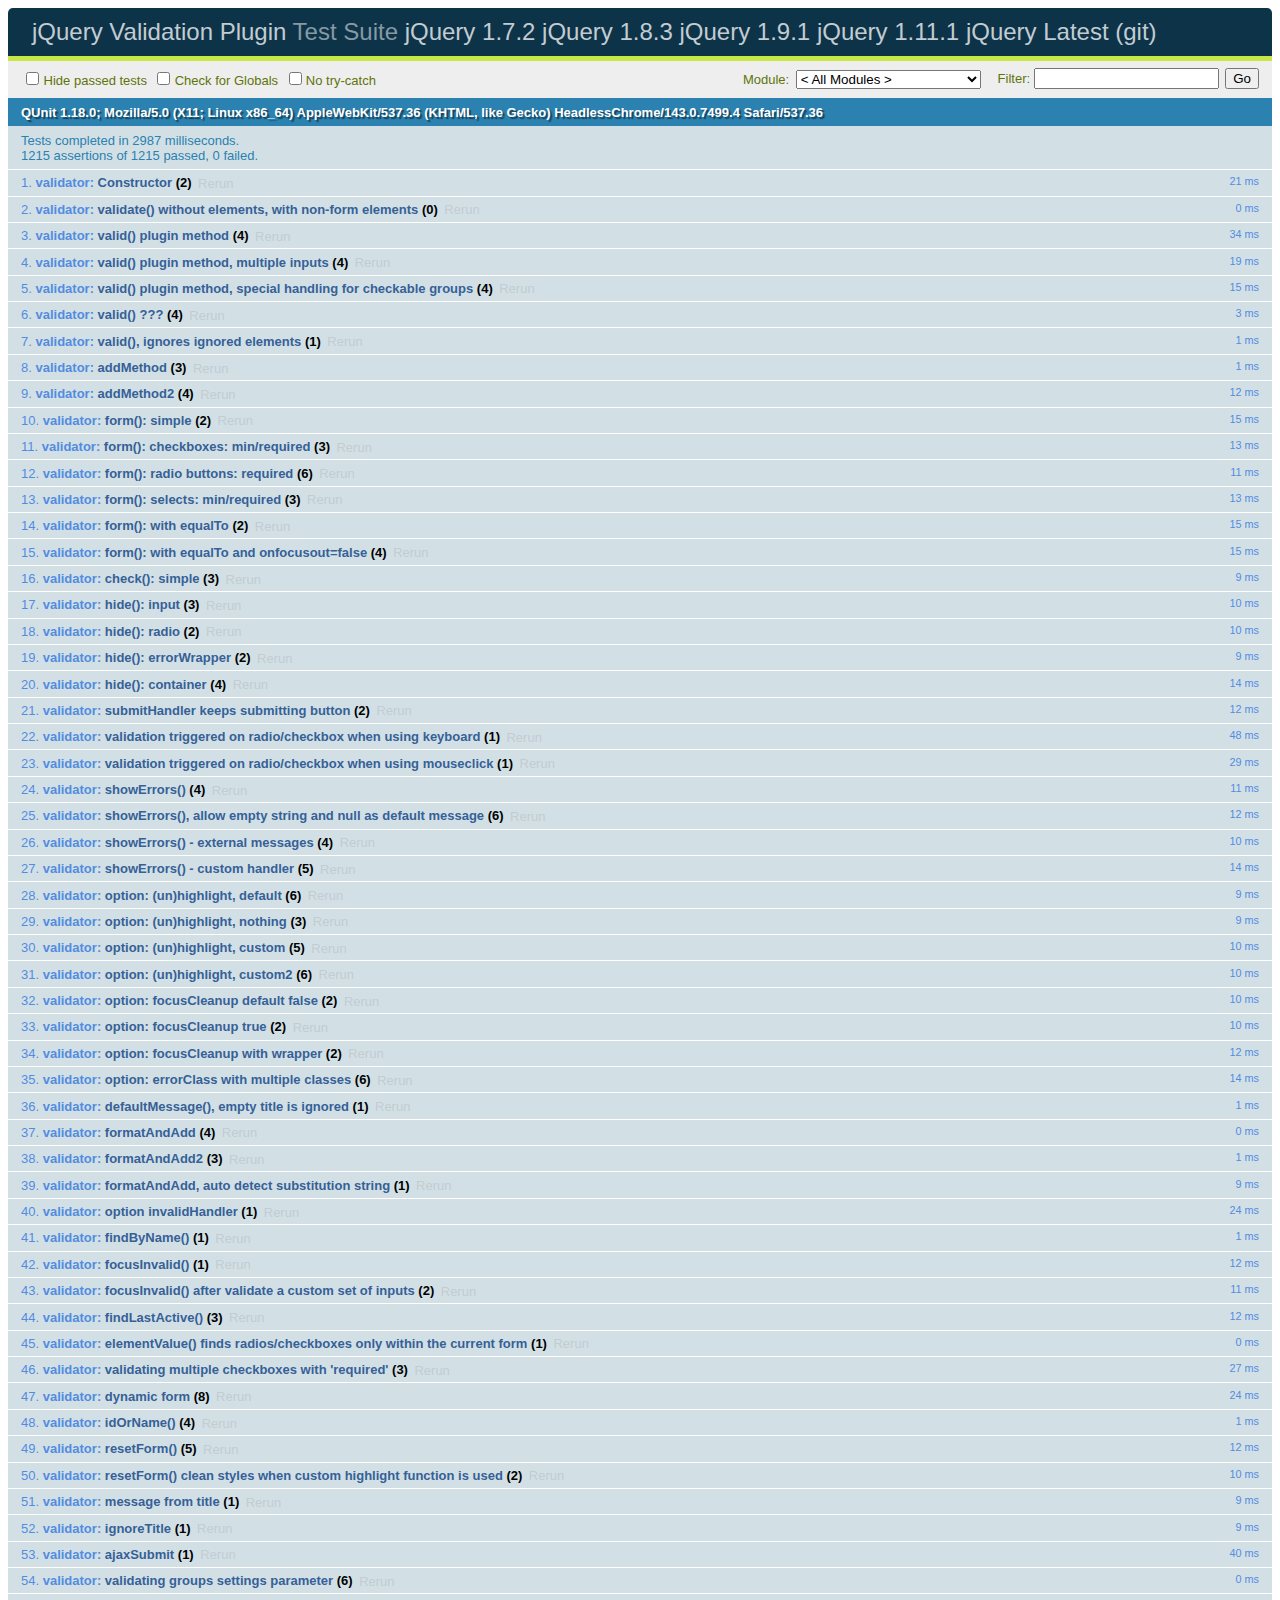
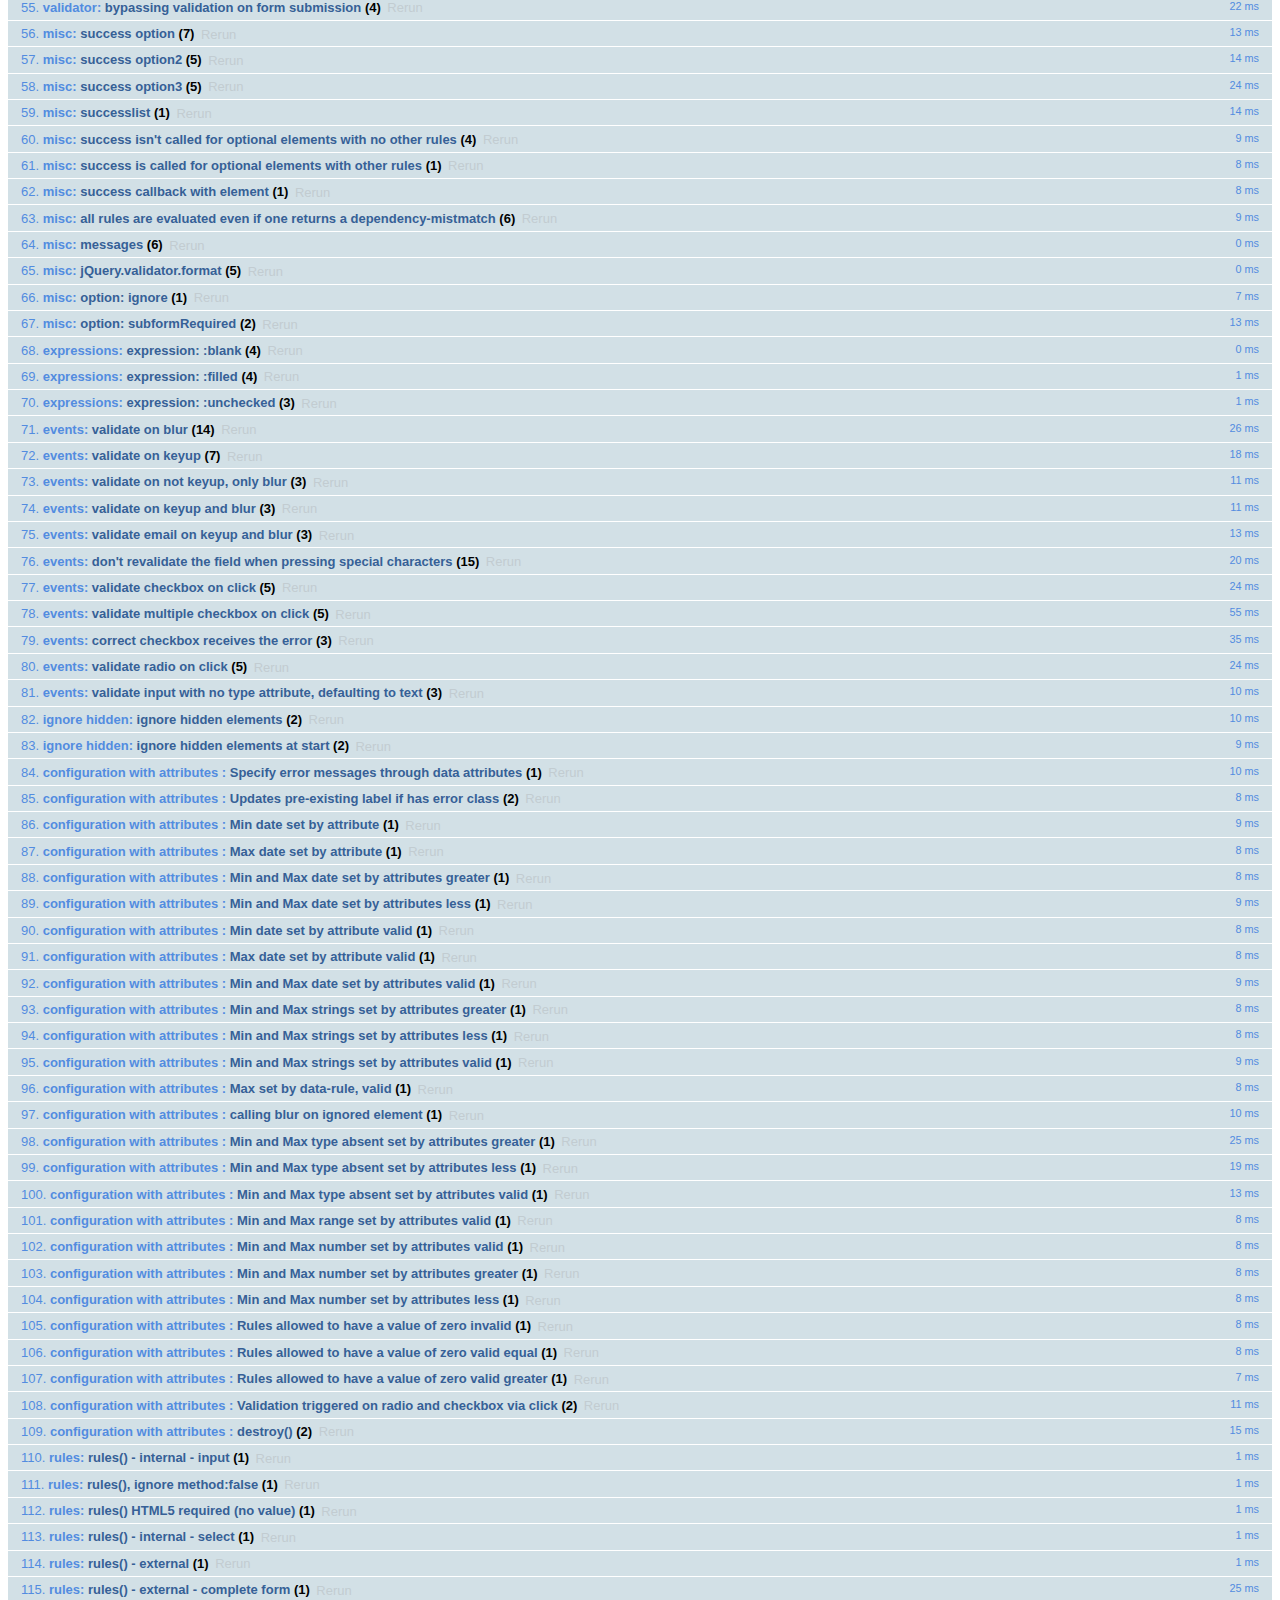
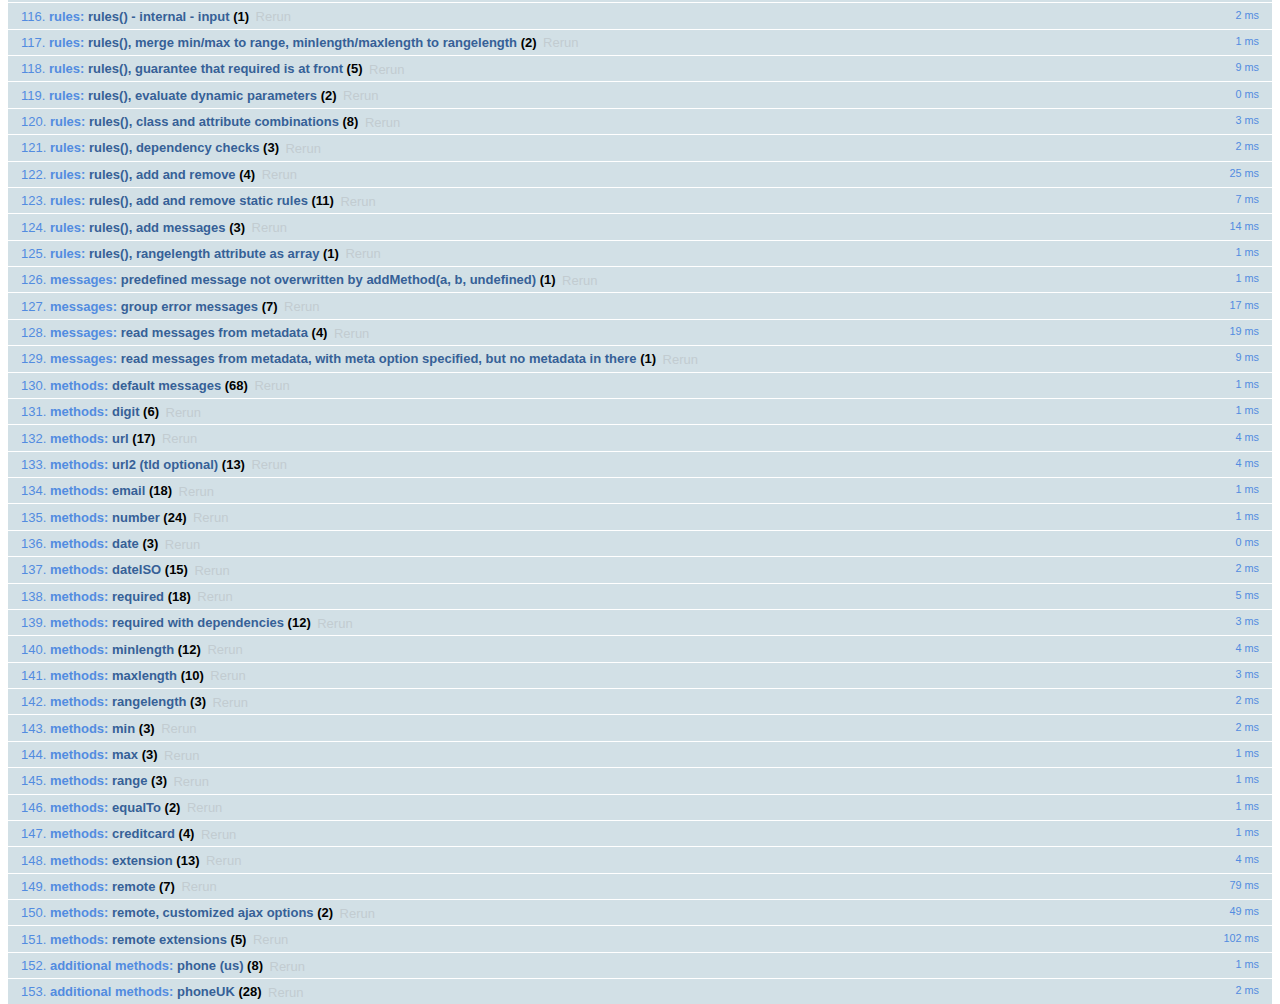
<file: js/jquery-validation-1.14.0/test/index.html>
<!DOCTYPE html>
<html id="html">
<head>
	<meta charset="utf-8">
	<title>jQuery - Validation Test Suite</title>
	<link rel="stylesheet" href="qunit/qunit.css">
	<script src="../lib/jquery.js"></script>
	<script src="../lib/jquery.simulate.js"></script>
	<script src="../lib/jquery.form.js"></script>
	<script src="qunit/qunit.js"></script>
	<script src="../lib/jquery.mockjax.js"></script>
	<script src="../dist/jquery.validate.js"></script>
	<script src="../dist/additional-methods.js"></script>
	<script src="test.js"></script>
	<script src="rules.js"></script>
	<script src="messages.js"></script>
	<script src="methods.js"></script>
	<script src="aria.js"></script>
	<script src="error-placement.js"></script>
</head>
<body id="body">
<h1 id="qunit-header">
	<a href="http://jqueryvalidation.org/">jQuery Validation Plugin</a> Test Suite
	<a href="?jquery=1.7.2">jQuery 1.7.2</a>
	<a href="?jquery=1.8.3">jQuery 1.8.3</a>
	<a href="?jquery=1.9.1">jQuery 1.9.1</a>
	<a href="?jquery=1.11.1">jQuery 1.11.1</a>
	<a href="?jquery=git">jQuery Latest (git)</a>
</h1>
<div>
</div>
<h2 id="qunit-banner"></h2>
<div id="qunit-testrunner-toolbar"></div>
<h2 id="qunit-userAgent"></h2>
<ol id="qunit-tests"></ol>
<!-- Test HTML -->
<div id="other" style="display:none;">
	<input type="password" name="pw1" id="pw1" value="engfeh">
	<input type="password" name="pw2" id="pw2" value="">
</div>
<div id="qunit-fixture">
	<p id="firstp">See <a id="simon1" href="http://simon.incutio.com/archive/2003/03/25/#getElementsBySelector" rel="bookmark">this blog entry</a> for more information.</p>
	<p id="ap">
		Here are some links in a normal paragraph: <a id="google" href="http://www.google.com/" title="Google!">Google</a>,
		<a id="groups" href="http://groups.google.com/">Google Groups</a>. This link has
		<code><a href="#" id="anchor1">class="blog"</a>
		</code>:
		<a href="http://diveintomark.org/" class="blog" hreflang="en" id="mark">diveintomark</a>
	</p>
	<div id="foo">
		<p id="sndp">Everything inside the red border is inside a div with
			<code>id="foo"</code>.</p>
		<p lang="en" id="en">This is a normal link: <a id="yahoo" href="http://www.yahoo.com/" class="blogTest">Yahoo</a>
		</p>
		<p id="sap">This link has
			<code><a href="#2" id="anchor2">class="blog"</a>
			</code>: <a href="http://simon.incutio.com/" class="blog link" id="simon">Simon Willison's Weblog</a>
		</p>
	</div>
	<p id="first">Try them out:</p>
	<ul id="firstUL"></ul>
	<ol id="empty"></ol>
	<form id="testForm1">
		<input type="text" data-rule-required="true" data-rule-minlength="2" title="buga" name="firstname" id="firstname">
		<label id="errorFirstname" for="firstname" class="error">error for firstname</label>
		<input type="text" data-rule-required="true" title="buga" name="lastname" id="lastname">
		<input type="text" data-rule-required="true" title="something" name="something" id="something" value="something">
	</form>
	<form id="testForm1clean">
		<input title="buga" name="firstnamec" id="firstnamec">
		<label id="errorFirstnamec" for="firstnamec" class="error">error for firstname</label>
		<input title="buga" name="lastname" id="lastnamec">
		<input name="username" id="usernamec">
	</form>
	<form id="userForm">
		<input type="text" data-rule-required="true" name="username" id="username">
		<input type="submit" name="submitButton" value="submitButtonValue">
	</form>
	<form id="signupForm" action="form.php">
		<input id="user" name="user" title="Please enter your username (at least 3 characters)" data-rule-required="true" data-rule-minlength="3">
		<input type="password" name="password" id="password" data-rule-required="true" data-rule-minlength="5">
	</form>
	<form id="testForm2">
		<input data-rule-required="true" type="radio" name="agree" id="agb">
		<label for="agree" id="agreeLabel" class="xerror">error for agb</label>
	</form>
	<form id="testForm3">
		<select data-rule-required="true" name="meal" id="meal">
			<option value="">Please select...</option>
			<option value="1">Food</option>
			<option value="2">Milk</option>
		</select>
	</form>
	<div class="error" id="errorContainer">
		<ul>
			<li class="error" id="errorWrapper">
				<label for="meal" id="mealLabel" class="error">error for meal</label>
			</li>
		</ul>
	</div>
	<form id="testForm4">
		<input data-rule-foo="true" name="f1" id="f1">
		<input data-rule-bar="true" name="f2" id="f2">
	</form>
	<form id="testForm5">
		<input data-rule-equalto="#x2" value="x" name="x1" id="x1">
		<input data-rule-equalto="#x1" value="y" name="x2" id="x2">
	</form>
	<form id="testForm6">
		<input data-rule-required="true" data-rule-minlength="2" type="checkbox" name="check" id="form6check1">
		<input type="checkbox" name="check" id="form6check2">
	</form>
	<form id="testForm7">
		<select data-rule-required="true" data-rule-minlength="2" name="selectf7" id="selectf7" multiple="multiple">
			<option id="optionxa" value="0">0</option>
			<option id="optionxb" value="1">1</option>
			<option id="optionxc" value="2">2</option>
			<option id="optionxd" value="3">3</option>
		</select>
	</form>
	<form id="dateRangeForm">
		<input id="fromDate" name="fromDate" class="requiredDateRange" value="x">
		<input id="toDate" name="toDate" class="requiredDateRange" value="y">
		<span class="errorContainer"></span>
	</form>
	<form id="testForm8">
		<input id="form8input" data-rule-required="true" data-rule-number="true" data-rule-rangelength="2,8" name="abc">
		<input type="radio" name="radio1">
	</form>
	<form id="testForm9">
		<input id="testEmail9" data-rule-required="true" data-rule-email="true" data-msg-required="required" data-msg-email="email">
		<input id="testGeneric9" data-rule-required="true" data-rule-email="true" data-msg="generic" data-msg-email="email">
	</form>
	<form id="testForm10">
		<input type="radio" name="testForm10Radio" value="1" id="testForm10Radio1">
		<input type="radio" name="testForm10Radio" value="2" id="testForm10Radio2">
	</form>
	<form id="testForm11">
		<!-- HTML5 -->
		<input required type="text" name="testForm11Text" id="testForm11text1">
	</form>
	<form id="testForm12">
		<!-- empty "type" attribute -->
		<input name="testForm12text" id="testForm12text" data-rule-required="true">
	</form>
	<form id="testForm13">
		<select id="cars-select" name="cars" title="Please select at least two cars, but no more than three" required rangelength="[2,3]" multiple="multiple">
			<option value="m_sl">Mercedes SL</option>
			<option value="o_c">Opel Corsa</option>
			<option value="vw_p">VW Polo</option>
			<option value="t_s">Titanic Skoda</option>
		</select>
	</form>
	<form id="testForm14">
		<!-- test existing "label" error holder -->
		<input name="testForm14text" id="testForm14text" data-rule-required="true" data-msg="required">
		<label for="testForm14text" class="error"></label>
	</form>
	<form id="testForm16">
		<!-- test existing "label" attribute -->
		<input name="testForm16text" id="testForm16text" data-rule-required="true" data-msg="missing">
		<label for="testForm16text" class="title">Field Label</label>
	</form>
	<form id="testForm15">
		<!-- test existing non-label error holder -->
		<input name="testForm15text" id="testForm15text" data-rule-required="true" data-msg="required" aria-describedby="testForm15text-error">
		<span id="testForm15text-error" class="error"></span>
	</form>
	<form id="testForm17">
		<!-- test existing non-error aria-describedby -->
		<label for="testForm17text">My Label</label>
		<input name="testForm17text" id="testForm17text" data-rule-required="true" data-msg="required" aria-describedby="testForm17text-description">
		<span id="testForm17text-description">This is where you enter your data</span>
	</form>
	<form id="testForm18">
		<!-- test id/name containing brackets -->
		<input name="testForm18[text]" id="testForm18[text]" required>
	</form>
	<form id="testForm19">
	<!-- test id/name containing $ -->
	<input name="testForm19$text" id="testForm19$text" required>
	</form>
	<form id="dataMessages">
		<input name="dataMessagesName" id="dataMessagesName" class="required" data-msg-required="You must enter a value here">
	</form>
	<div id="simplecontainer">
		<h3></h3>
	</div>
	<div id="container" style="min-height:1px"></div>
	<ol id="labelcontainer"></ol>
	<form id="elementsOrder">
		<select class="required" name="order1" id="order1">
			<option value="">none</option>
		</select>
		<input class="required" name="order2" id="order2">
		<input class="required" name="order3" type="checkbox" id="order3">
		<input class="required" name="order4" id="order4">
		<input class="required" name="order5" type="radio" id="order5">
		<input class="required" name="order6" id="order6">
		<ul id="orderContainer">
		</ul>
	</form>
	<form id="form" action="formaction">
		<input type="text" name="action" value="Test" id="text1">
		<input type="text" name="text2" value="" id="text1b">
		<input type="text" name="text2" value="T " id="text1c">
		<input type="text" name="text2" value="T" id="text2">
		<input type="text" name="text2" value="TestTestTest" id="text3">
		<input type="text" name="action" value="0" id="value1">
		<input type="text" name="text2" value="10" id="value2">
		<input type="text" name="text2" value="1000" id="value3">
		<input type="radio" name="radio1" id="radio1">
		<input type="radio" name="radio1" id="radio1a">
		<input type="radio" name="radio2" id="radio2" checked="checked">
		<input type="radio" name="radio" id="radio3">
		<input type="radio" name="radio" id="radio4" checked="checked">
		<input type="checkbox" name="check" id="check1" checked="checked">
		<input type="checkbox" name="check" id="check1b">
		<input type="checkbox" name="check2" id="check2">
		<input type="checkbox" name="check3" id="check3" checked="checked">
		<input type="checkbox" name="check3" checked="checked">
		<input type="checkbox" name="check3" checked="checked">
		<input type="checkbox" name="check3" checked="checked">
		<input type="checkbox" name="check3" checked="checked">
		<input type="hidden" name="hidden" id="hidden1">
		<input type="text" style="display:none;" name="foo[bar]" id="hidden2">
		<input type="text" readonly="readonly" id="name" name="name" value="name">
		<button name="button">Button</button>
		<textarea id="area1" name="area1">foobar</textarea>
		<textarea id="area2" name="area2"></textarea>
		<select name="select1" id="select1">
			<option id="option1a" value="">Nothing</option>
			<option id="option1b" value="1">1</option>
			<option id="option1c" value="2">2</option>
			<option id="option1d" value="3">3</option>
		</select>
		<select name="select2" id="select2">
			<option id="option2a" value="">Nothing</option>
			<option id="option2b" value="1">1</option>
			<option id="option2c" value="2">2</option>
			<option id="option2d" selected="selected" value="3">3</option>
		</select>
		<select name="select3" id="select3" multiple="multiple">
			<option id="option3a" value="">Nothing</option>
			<option id="option3b" selected="selected" value="1">1</option>
			<option id="option3c" selected="selected" value="2">2</option>
			<option id="option3d" value="3">3</option>
		</select>
		<select name="select4" id="select4" multiple="multiple">
			<option id="option4a" selected="selected" value="1">1</option>
			<option id="option4b" selected="selected" value="2">2</option>
			<option id="option4c" selected="selected" value="3">3</option>
			<option id="option4d" selected="selected" value="4">4</option>
			<option id="option4e" selected="selected" value="5">5</option>
		</select>
		<select name="select5" id="select5" multiple="multiple">
			<option id="option5a" value="0">0</option>
			<option id="option5b" value="1">1</option>
			<option id="option5c" value="2">2</option>
			<option id="option5d" value="3">3</option>
		</select>
	</form>
	<form id="v2">
		<input id="v2-i1" name="v2-i1" class="required">
		<input id="v2-i2" name="v2-i2" class="required email">
		<input id="v2-i3" name="v2-i3" class="url">
		<input id="v2-i4" name="v2-i4" class="required" minlength="2">
		<input id="v2-i5" name="v2-i5" class="required" minlength="2" maxlength="5" customMethod1="123">
		<input id="v2-i6" name="v2-i6" class="required customMethod2" data-rule-maxlength="5" data-rule-minlength="2">
		<input id="v2-i7" name="v2-i7">
	</form>
	<form id="checkables">
		<input type="checkbox" id="checkable1" name="checkablesgroup" class="required">
		<input type="checkbox" id="checkable2" name="checkablesgroup">
		<input type="checkbox" id="checkable3" name="checkablesgroup">
	</form>
	<form id="subformRequired">
		<div class="billingAddressControl">
			<input type="checkbox" id="bill_to_co" name="bill_to_co" class="toggleCheck" checked="checked" style="width: auto;" tabindex="1">
			<label for="bill_to_co" style="cursor:pointer">Same as Company Address</label>
		</div>
		<div id="subform">
			<input maxlength="40" class="billingRequired" name="bill_first_name" size="20" type="text" tabindex="2" value="">
		</div>
		<input id="co_name" class="required" maxlength="40" name="co_name" size="20" type="text" tabindex="1" value="">
	</form>
	<form id="withTitle">
		<input class="required" name="hastitle" type="text" title="fromtitle">
	</form>
	<form id="ccform" method="get">
		<input id="cardnumber" name="cardnumber">
	</form>
	<form id="productInfo">
		<input class="productInfo" name="partnumber">
		<input class="productInfo" name="description">
		<input class="productInfo" name="color">
		<input name="supplier">
		<input class="productInfo" type="checkbox" name="discount">
	</form>
	<form id="updateLabel">
		<input class="required" name="updateLabelInput" id="updateLabelInput" data-msg-required="You must enter a value here">
		<label id="targetLabel" class="error" for="updateLabelInput">Some server-side error</label>
	</form>
	<form id="rangesMinDateInvalid">
		<input type="date" id="minDateInvalid" name="minDateInvalid" min="2012-12-21" value="2012-11-21">
	</form>
	<form id="ranges">
		<input type="date" id="maxDateInvalid" name="maxDateInvalid" max="2012-12-21" value="2013-01-21">
		<input type="date" id="rangeDateInvalidGreater" name="rangeDateInvalidGreater" min="2012-11-21" max="2013-01-21" value="2013-02-21">
		<input type="date" id="rangeDateInvalidLess" name="rangeDateInvalidLess" min="2012-11-21" max="2013-01-21" value="2012-10-21">
		<input type="date" id="maxDateValid" name="maxDateValid" max="2013-01-21" value="2012-12-21">
		<input type="date" id="rangeDateValid" name="rangeDateValid" min="2012-11-21" max="2013-01-21" value="2012-12-21">
		<!-- input type text is not supposed to have min/max according to html5,
			 but for backward compatibility with 1.10.0 we treat it as number.
			 you can also use type="number", in which case the browser may also
			 do validation, and mobile browsers may offer a numeric keypad to edit
			 the value.
			 Type absent is treated like type="text".
		  -->
		<input type="text" id="rangeTextInvalidGreater" name="rangeTextInvalidGreater" min="50" max="200" value="1000">
		<input type="text" id="rangeTextInvalidLess" name="rangeTextInvalidLess" min="200" max="1000" value="50">
		<input id="rangeAbsentInvalidGreater" name="rangeAbsentInvalidGreater" min="50" max="200" value="1000">
		<input id="rangeAbsentInvalidLess" name="rangeAbsentInvalidLess" min="200" max="1000" value="50">
		<input type="text" id="rangeTextValid" name="rangeTextValid" min="50" max="1000" value="200">
		<input type="text" id="rangeTextDataRuleValid" name="rangeTextValid" min="50" data-rule-max="1000.00" value="200">
		<input id="rangeAbsentValid" name="rangeAbsentValid" min="50" max="1000" value="200">
		<!-- ranges are like numbers in html5, except that browser is not required
			 to demand an exact value.  User interface could be a slider.
		  -->
		<input type="range" id="rangeRangeValid" name="rangeRangeValid" min="50" max="1000" value="200">
		<input type="number" id="rangeNumberValid" name="rangeNumberValid" min="50" max="1000" value="200">
		<input type="number" id="rangeNumberInvalidGreater" name="rangeNumberInvalidGreater" min="50" max="200" value="1000">
		<input type="number" id="rangeNumberInvalidLess" name="rangeNumberInvalidLess" min="50" max="200" value="6">
		<input type="number" id="rangeMinZeroInvalidLess" name="rangeMinZeroInvalidLess" min="0" value="-1">
		<input type="number" id="rangeMinZeroValidEqual" name="rangeMinZeroValidEqual" min="0" value="0">
		<input type="number" id="rangeMinZeroValidGreater" name="rangeMinZeroValidGreater" min="0" value="1">
	</form>
	<form id="rangeMinDateValid">
		<input type="date" id="minDateValid" name="minDateValid" min="2012-11-21" value="2012-12-21">
	</form>
	<form id="bypassValidation">
		<input type="text" name="bypassValidationRequiredInput" required>
		<input id="normalSubmit" type="submit" value="submit">
		<input id="bypassSubmitWithCancel" type="submit" class="cancel" value="bypass1">
		<input id="bypassSubmitWithNoValidate1" type="submit" formnovalidate value="bypass1">
		<input id="bypassSubmitWithNoValidate2" type="submit" formnovalidate="formnovalidate" value="bypass2">
	</form>
	<form id="ariaInvalid">
		<input type="text" name="ariaInvalidFirstName" id="ariaInvalidFirstName">
	</form>
	<form id="ariaRequired">
		<input type="text" name="ariaRequiredDynamic" id="ariaRequiredDynamic">
		<input type="text" name="ariaRequiredStatic" id="ariaRequiredStatic" required="">
		<input type="text" name="ariaRequiredData" id="ariaRequiredData" data-rule-required="true">
		<input type="text" name="ariaRequiredClass" id="ariaRequiredClass" class="required">
	</form>
	<form id="ignoredElements">
		<select id="ss1" class="ignore">
			<option value="1">option 1</option>
			<option value="2">option 2</option>
		</select>
		<br>
		<input name="test" class="required" value="">
	</form>
	<form id="radiocheckbox" autocomplete="off">
		<input id="radiocheckbox-0-1" autocomplete="off" type="radio" name="radiocheckbox-0" required="required">
		<input id="radiocheckbox-0-2" autocomplete="off" type="radio" name="radiocheckbox-0" required="required">
		<input id="radiocheckbox-0-3" autocomplete="off" type="radio" name="radiocheckbox-0" required="required">
		<input id="radiocheckbox-1-1" autocomplete="off" type="checkbox" name="radiocheckbox-1" required="required">
		<input id="radiocheckbox-1-2" autocomplete="off" type="checkbox" name="radiocheckbox-1" required="required">
		<input id="radiocheckbox-1-3" autocomplete="off" type="checkbox" name="radiocheckbox-1" required="required">
	</form>
</div>
</body>
</html>
</file>
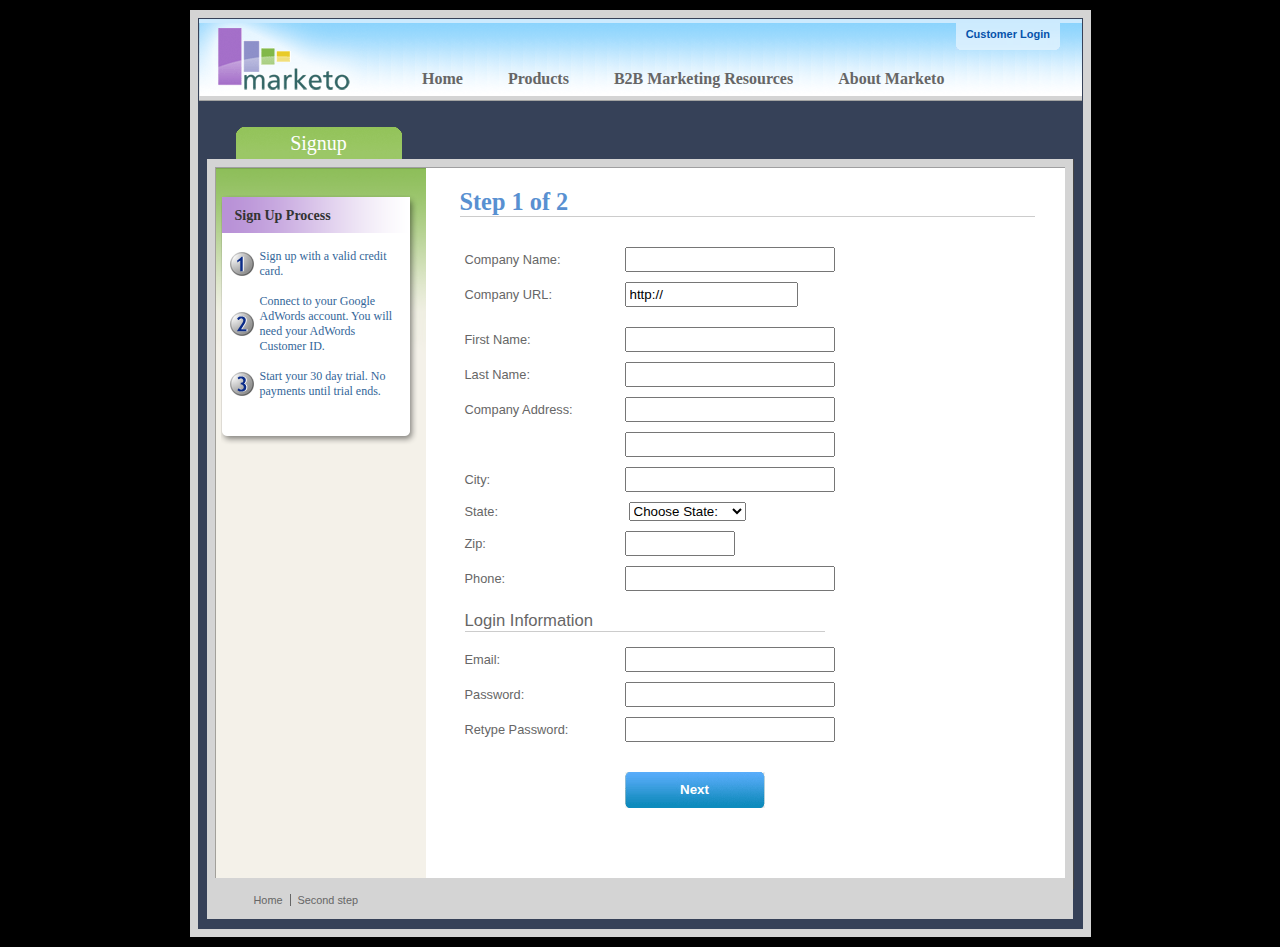
<file: js/jquery-validation-1.14.0/demo/marketo/index.html>
<!DOCTYPE html>
<html lang="en">
<head>
	<meta charset="utf-8">
	<title>Subscription Signup | Marketo</title>
	<script src="../../lib/jquery.js"></script>
	<script src="../../lib/jquery.mockjax.js"></script>
	<script src="../../dist/jquery.validate.js"></script>
	<script src="jquery.maskedinput.js"></script>
	<script src="mktSignup.js"></script>
	<link rel="stylesheet" href="stylesheet.css">
</head>
<body>
<!-- start page wrapper -->
<div id="letterbox">
	<!-- start header container -->
	<div id="header-background">
		<div class="nav-global-container">
			<div class="login">
				<a href="#">
					<span></span>Customer Login</a>
			</div>
			<div class="logo">
				<a href="#">
					<img src="images/logo_marketo.gif" width="168" height="73" alt="Marketo">
				</a>
			</div>
			<div class="nav-global">
				<ul>
					<li>
						<a href="#" class="nav-g01">
							<span></span>Home</a>
					</li>
					<li>
						<a href="#" class="nav-g02">
							<span></span>Products</a>
					</li>
					<li>
						<a href="#" class="nav-g04">
							<span></span>B2B Marketing Resources</a>
					</li>
					<li>
						<a href="#" class="nav-g05">
							<span></span>About Marketo</a>
					</li>
				</ul>
			</div>
		</div>
	</div>
	<!-- end header container -->
	<div class="line-grey-tier"></div>
	<!-- start page container 2 div-->
	<div id="page-container" class="resize">
		<div id="page-content-inner" class="resize">
			<!-- start col-main -->
			<div id="col-main" class="resize" style="">
				<!-- start main content -->
				<div class="main-content resize">
					<div class="action-container" style="display:none;"></div>
					<h1>Step 1 of 2</h1>
					<p>
					</p>
					<br clear="all">
					<div>
						<form id="profileForm" type="actionForm" action="step2.htm" method="get">
							<div class="error" style="display:none;">
								<img src="images/warning.gif" alt="Warning!" width="24" height="24" style="float:left; margin: -5px 10px 0px 0px;">
								<span></span>.
								<br clear="all">
							</div>
							<table cellpadding="0" cellspacing="0" border="0">
								<tr>
									<td class="label">
										<label for="co_name">Company Name:</label>
									</td>
									<td class="field">
										<input id="co_name" class="required" maxlength="40" name="co_name" size="20" type="text" tabindex="1" value="">
									</td>
								</tr>
								<tr>
									<td class="label">
										<label for="co_url">Company URL:</label>
									</td>
									<td class="field">
										<input id="co_url" class="required defaultInvalid url" maxlength="40" name="co_url" style="width:163px" type="text" tabindex="2" value="http://">
									</td>
								</tr>
								<tr>
									<td>
									<td>
								</tr>
								<tr>
									<td class="label">
										<label for="first_name">First Name:</label>
									</td>
									<td class="field">
										<input id="first_name" class="required" maxlength="40" name="first_name" size="20" type="text" tabindex="3" value="">
									</td>
								</tr>
								<tr>
									<td class="label">
										<label for="last_name">Last Name:</label>
									</td>
									<td class="field">
										<input id="last_name" class="required" maxlength="40" name="last_name" size="20" type="text" tabindex="4" value="">
									</td>
								</tr>
								<tr>
									<td class="label">
										<label for="address1">Company Address:</label>
									</td>
									<td class="field">
										<input maxlength="40" class="required" name="address1" size="20" type="text" tabindex="5" value="">
									</td>
								</tr>
								<tr>
									<td class="label"></td>
									<td class="field">
										<input maxlength="40" name="address2" size="20" type="text" tabindex="6" value="">
									</td>
								</tr>
								<tr>
									<td class="label">
										<label for="city">City:</label>
									</td>
									<td class="field">
										<input maxlength="40" class="required" name="city" size="20" type="text" tabindex="7" value="">
									</td>
								</tr>
								<tr>
									<td class="label">
										<label for="state">State:</label>
									</td>
									<td class="field">
										<select id="state" class="required" name="state" style="margin-left: 4px;" tabindex="8">
											<option value="">Choose State:</option>
											<option value="AL">Alabama</option>
											<option value="AK">Alaska</option>
											<option value="AZ">Arizona</option>
											<option value="AR">Arkansas</option>
											<option value="CA">California</option>
											<option value="CO">Colorado</option>
											<option value="CT">Connecticut</option>
											<option value="DE">Delaware</option>
											<option value="FL">Florida</option>
											<option value="GA">Georgia</option>
											<option value="HI">Hawaii</option>
											<option value="ID">Idaho</option>
											<option value="IL">Illinois</option>
											<option value="IN">Indiana</option>
											<option value="IA">Iowa</option>
											<option value="KS">Kansas</option>
											<option value="KY">Kentucky</option>
											<option value="LA">Louisiana</option>
											<option value="ME">Maine</option>
											<option value="MD">Maryland</option>
											<option value="MA">Massachusetts</option>
											<option value="MI">Michigan</option>
											<option value="MN">Minnesota</option>
											<option value="MS">Mississippi</option>
											<option value="MO">Missouri</option>
											<option value="MT">Montana</option>
											<option value="NE">Nebraska</option>
											<option value="NV">Nevada</option>
											<option value="NH">New Hampshire</option>
											<option value="NJ">New Jersey</option>
											<option value="NM">New Mexico</option>
											<option value="NY">New York</option>
											<option value="NC">North Carolina</option>
											<option value="ND">North Dakota</option>
											<option value="OH">Ohio</option>
											<option value="OK">Oklahoma</option>
											<option value="OR">Oregon</option>
											<option value="PA">Pennsylvania</option>
											<option value="RI">Rhode Island</option>
											<option value="SC">South Carolina</option>
											<option value="SD">South Dakota</option>
											<option value="TN">Tennessee</option>
											<option value="TX">Texas</option>
											<option value="UT">Utah</option>
											<option value="VT">Vermont</option>
											<option value="VA">Virginia</option>
											<option value="WA">Washington</option>
											<option value="WV">West Virginia</option>
											<option value="WI">Wisconsin</option>
											<option value="WY">Wyoming</option>
										</select>
									</td>
								</tr>
								<tr>
									<td class="label">
										<label for="zip">Zip:</label>
									</td>
									<td class="field">
										<input maxlength="10" name="zip" style="width: 100px" type="text" class="required zipcode" tabindex="9" value="">
									</td>
								</tr>
								<tr>
									<td class="label">
										<label for="phone">Phone:</label>
									</td>
									<td class="field">
										<input id="phone" maxlength="14" name="phone" type="text" class="required phone" tabindex="10" value="">
									</td>
								</tr>
								<tr>
									<td colspan="2">
										<h2 style="border-bottom: 1px solid #CCCCCC;">Login Information</h2>
									</td>
								</tr>
								<tr>
									<td class="label">
										<label for="email">Email:</label>
									</td>
									<td class="field">
										<input id="email" class="required email" remote="emails.action" maxlength="40" name="email" size="20" type="text" tabindex="11" value="">
									</td>
								</tr>
								<tr>
									<td class="label">
										<label for="password1">Password:</label>
									</td>
									<td class="field">
										<input id="password1" class="required password" maxlength="40" name="password1" size="20" type="password" tabindex="12" value="">
									</td>
								</tr>
								<tr>
									<td class="label">
										<label for="password2">Retype Password:</label>
									</td>
									<td class="field">
										<input id="password2" class="required" equalTo="#password1" maxlength="40" name="password2" size="20" type="password" tabindex="13" value="">
										<div class="formError"></div>
									</td>
								</tr>
								<tr>
									<td></td>
									<td>
										<div class="buttonSubmit">
											<span></span>
											<input class="formButton" type="submit" value="Next" style="width: 140px" tabindex="14">
										</div>
									</td>
								</tr>
							</table>
							<br>
							<br>
						</form>
						<br clear="all">
					</div>
				</div>
				<!-- end main content -->
				<br>
			</div>
			<!-- end col-main -->
			<!-- start left col -->
			<div id="col-left" class="nav-left-back empty resize" style="position: absolute; min-height: 450px;">
				<div class="col-left-header-tab" style="position: absolute;">Signup</div>
				<div class="nav-left"></div>
				<div class="left-nav-callout png" style="top: 15px; margin-bottom: 100px;">
					<img src="images/left-nav-callout-long.png" class="png" alt="">
					<h6>Sign Up Process</h6>
					<a style="background-image: url(images/step1-24.gif); font-weight: normal; text-decoration: none; cursor: default;">Sign up with a valid credit card.</a>
					<a style="background-image: url(images/step2-24.gif); font-weight: normal; text-decoration: none; cursor: default;">Connect to your Google AdWords account.  You will need your AdWords Customer ID.</a>
					<a style="background-image: url(images/step3-24.gif); font-weight: normal; text-decoration: none; cursor: default;">Start your 30 day trial.  No payments until trial ends.</a>
				</div>
				<div class="footerAddress">
					<b>Marketo Inc.</b>
					<br>1710 S. Amphlett Blvd.
					<br>San Mateo, CA 94402 USA
					<br>
				</div>
				<br clear="all">
			</div>
			<!-- end left col -->
		</div>
	</div>
	<!-- end page container 2 divs-->
	<div id="footer-container" align="center">
		<div class="footer">
			<ul>
				<li><a href="..">Home</a>
				</li>
				<li class="line-off"><a href="step2.htm">Second step</a>
				</li>
			</ul>
		</div>
	</div>
	<!-- end page wrapper -->
</div>
</body>
</html>
</file>
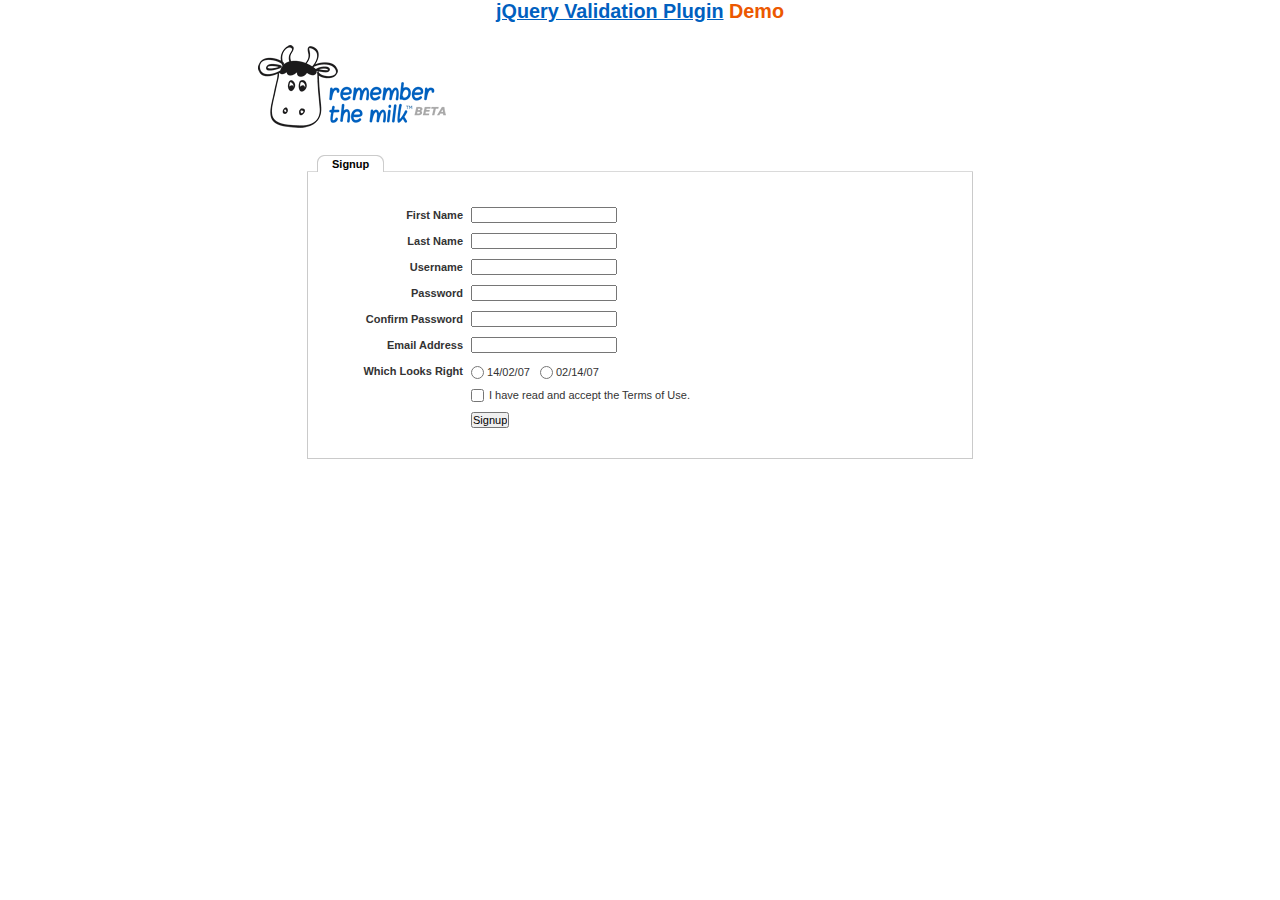
<file: js/jquery-validation-1.14.0/demo/milk/index.html>
<!DOCTYPE html>
<html lang="en">
<head>
	<meta charset="utf-8">
	<title>Remember The Milk signup form - jQuery Validate plugin demo - with friendly permission from the RTM team</title>
	<link rel="stylesheet" href="milk.css">
	<script src="../../lib/jquery.js"></script>
	<script src="../../lib/jquery.mockjax.js"></script>
	<script src="../../dist/jquery.validate.js"></script>
	<script>
	$(document).ready(function() {
		$.mockjax({
			url: "emails.action",
			response: function(settings) {
				var email = settings.data.email,
					emails = ["glen@marketo.com", "george@bush.gov", "me@god.com", "aboutface@cooper.com", "steam@valve.com", "bill@gates.com"];
				this.responseText = "true";
				if ($.inArray(email, emails) !== -1) {
					this.responseText = "false";
				}
			},
			responseTime: 500
		});

		$.mockjax({
			url: "users.action",
			response: function(settings) {
				var user = settings.data.username,
					users = ["asdf", "Peter", "Peter2", "George"];
				this.responseText = "true";
				if ($.inArray(user, users) !== -1) {
					this.responseText = "false";
				}
			},
			responseTime: 500
		});

		// validate signup form on keyup and submit
		var validator = $("#signupform").validate({
			rules: {
				firstname: "required",
				lastname: "required",
				username: {
					required: true,
					minlength: 2,
					remote: "users.action"
				},
				password: {
					required: true,
					minlength: 5
				},
				password_confirm: {
					required: true,
					minlength: 5,
					equalTo: "#password"
				},
				email: {
					required: true,
					email: true,
					remote: "emails.action"
				},
				dateformat: "required",
				terms: "required"
			},
			messages: {
				firstname: "Enter your firstname",
				lastname: "Enter your lastname",
				username: {
					required: "Enter a username",
					minlength: jQuery.validator.format("Enter at least {0} characters"),
					remote: jQuery.validator.format("{0} is already in use")
				},
				password: {
					required: "Provide a password",
					minlength: jQuery.validator.format("Enter at least {0} characters")
				},
				password_confirm: {
					required: "Repeat your password",
					minlength: jQuery.validator.format("Enter at least {0} characters"),
					equalTo: "Enter the same password as above"
				},
				email: {
					required: "Please enter a valid email address",
					minlength: "Please enter a valid email address",
					remote: jQuery.validator.format("{0} is already in use")
				},
				dateformat: "Choose your preferred dateformat",
				terms: " "
			},
			// the errorPlacement has to take the table layout into account
			errorPlacement: function(error, element) {
				if (element.is(":radio"))
					error.appendTo(element.parent().next().next());
				else if (element.is(":checkbox"))
					error.appendTo(element.next());
				else
					error.appendTo(element.parent().next());
			},
			// specifying a submitHandler prevents the default submit, good for the demo
			submitHandler: function() {
				alert("submitted!");
			},
			// set this class to error-labels to indicate valid fields
			success: function(label) {
				// set &nbsp; as text for IE
				label.html("&nbsp;").addClass("checked");
			},
			highlight: function(element, errorClass) {
				$(element).parent().next().find("." + errorClass).removeClass("checked");
			}
		});

		// propose username by combining first- and lastname
		$("#username").focus(function() {
			var firstname = $("#firstname").val();
			var lastname = $("#lastname").val();
			if (firstname && lastname && !this.value) {
				this.value = (firstname + "." + lastname).toLowerCase();
			}
		});
	});
	</script>
</head>
<body>
<h1 id="banner"><a href="http://jqueryvalidation.org/">jQuery Validation Plugin</a> Demo</h1>
<div id="main">
	<div id="content">
		<div id="header">
			<div id="headerlogo">
				<img src="milk.png" alt="Remember The Milk">
			</div>
		</div>
		<div style="clear: both;">
			<div></div>
		</div>
		<div class="content">
			<div id="signupbox">
				<div id="signuptab">
					<ul>
						<li id="signupcurrent"><a href=" ">Signup</a>
						</li>
					</ul>
				</div>
				<div id="signupwrap">
					<form id="signupform" autocomplete="off" method="get" action="">
						<table>
							<tr>
								<td class="label">
									<label id="lfirstname" for="firstname">First Name</label>
								</td>
								<td class="field">
									<input id="firstname" name="firstname" type="text" value="" maxlength="100">
								</td>
								<td class="status"></td>
							</tr>
							<tr>
								<td class="label">
									<label id="llastname" for="lastname">Last Name</label>
								</td>
								<td class="field">
									<input id="lastname" name="lastname" type="text" value="" maxlength="100">
								</td>
								<td class="status"></td>
							</tr>
							<tr>
								<td class="label">
									<label id="lusername" for="username">Username</label>
								</td>
								<td class="field">
									<input id="username" name="username" type="text" value="" maxlength="50">
								</td>
								<td class="status"></td>
							</tr>
							<tr>
								<td class="label">
									<label id="lpassword" for="password">Password</label>
								</td>
								<td class="field">
									<input id="password" name="password" type="password" maxlength="50" value="">
								</td>
								<td class="status"></td>
							</tr>
							<tr>
								<td class="label">
									<label id="lpassword_confirm" for="password_confirm">Confirm Password</label>
								</td>
								<td class="field">
									<input id="password_confirm" name="password_confirm" type="password" maxlength="50" value="">
								</td>
								<td class="status"></td>
							</tr>
							<tr>
								<td class="label">
									<label id="lemail" for="email">Email Address</label>
								</td>
								<td class="field">
									<input id="email" name="email" type="text" value="" maxlength="150">
								</td>
								<td class="status"></td>
							</tr>
							<tr>
								<td class="label">
									<label>Which Looks Right</label>
								</td>
								<td class="field" colspan="2" style="vertical-align: top; padding-top: 2px;">
									<table>
										<tbody>
											<tr>
												<td style="padding-right: 5px;">
													<input id="dateformat_eu" name="dateformat" type="radio" value="0">
													<label id="ldateformat_eu" for="dateformat_eu">14/02/07</label>
												</td>
												<td style="padding-left: 5px;">
													<input id="dateformat_am" name="dateformat" type="radio" value="1">
													<label id="ldateformat_am" for="dateformat_am">02/14/07</label>
												</td>
												<td>
												</td>
											</tr>
										</tbody>
									</table>
								</td>
							</tr>
							<tr>
								<td class="label">&nbsp;</td>
								<td class="field" colspan="2">
									<div id="termswrap">
										<input id="terms" type="checkbox" name="terms">
										<label id="lterms" for="terms">I have read and accept the Terms of Use.</label>
									</div>
									<!-- /termswrap -->
								</td>
							</tr>
							<tr>
								<td class="label">
									<label id="lsignupsubmit" for="signupsubmit">Signup</label>
								</td>
								<td class="field" colspan="2">
									<input id="signupsubmit" name="signup" type="submit" value="Signup">
								</td>
							</tr>
						</table>
					</form>
				</div>
			</div>
		</div>
	</div>
</div>
</body>
</html>
</file>
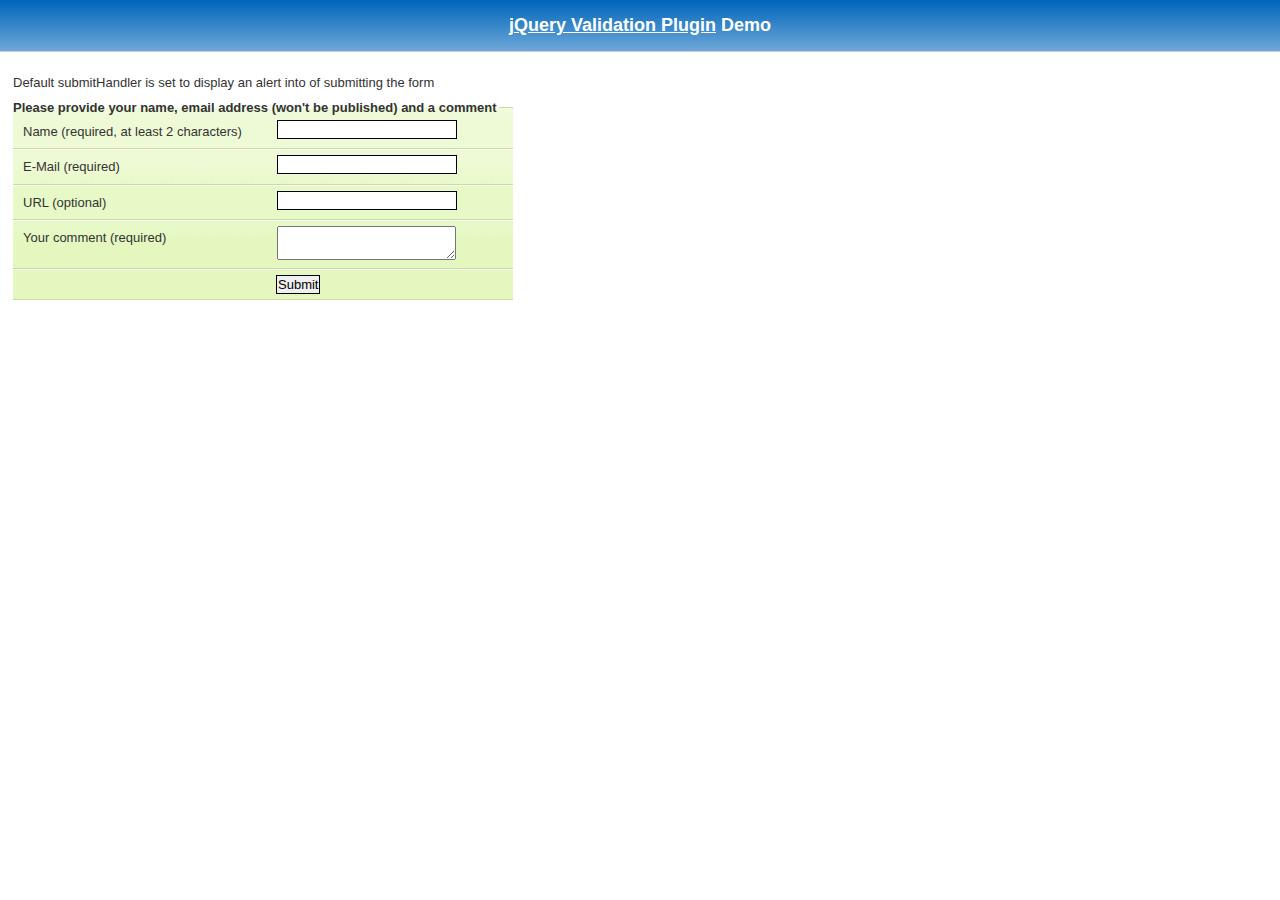
<file: js/jquery-validation-1.14.0/demo/requirejs/index.html>
<!DOCTYPE html>
<html lang="en">
	<head>
		<meta charset="utf-8">
		<title>jQuery validation plug-in - requirejs demo</title>

		<link rel="stylesheet" href="../css/screen.css">

		<style type="text/css">
			#commentForm { width: 500px; }
			#commentForm label { width: 250px; }
			#commentForm label.error, #commentForm input.submit { margin-left: 253px; }
		</style>
</head>
<body>

	<h1 id="banner"><a href="http://jqueryvalidation.org/">jQuery Validation Plugin</a> Demo</h1>
	<div id="main">

		<p>Default submitHandler is set to display an alert into of submitting the form</p>
		<form class="cmxform" id="commentForm" method="get" action="">
			<fieldset>
				<legend>Please provide your name, email address (won't be published) and a comment</legend>
				<p>
					<label for="cname">Name (required, at least 2 characters)</label>
					<input id="cname" name="name" minlength="2" type="text" required>
				</p>
				<p>
					<label for="cemail">E-Mail (required)</label>
					<input id="cemail" type="email" name="email" required>
				</p>
				<p>
					<label for="curl">URL (optional)</label>
					<input id="curl" type="url" name="url">
				</p>
				<p>
					<label for="ccomment">Your comment (required)</label>
					<textarea id="ccomment" name="comment" required></textarea>
				</p>
				<p>
					<input class="submit" type="submit" value="Submit">
				</p>
			</fieldset>
		</form>

		<script>
		var require = {
			paths: {
				"jquery": "../../lib/jquery-1.11.1"
			}
		};
		</script>
		<script src="../../lib/require.js" data-main="app.js"></script>
	</div>
</body>
</html>
</file>
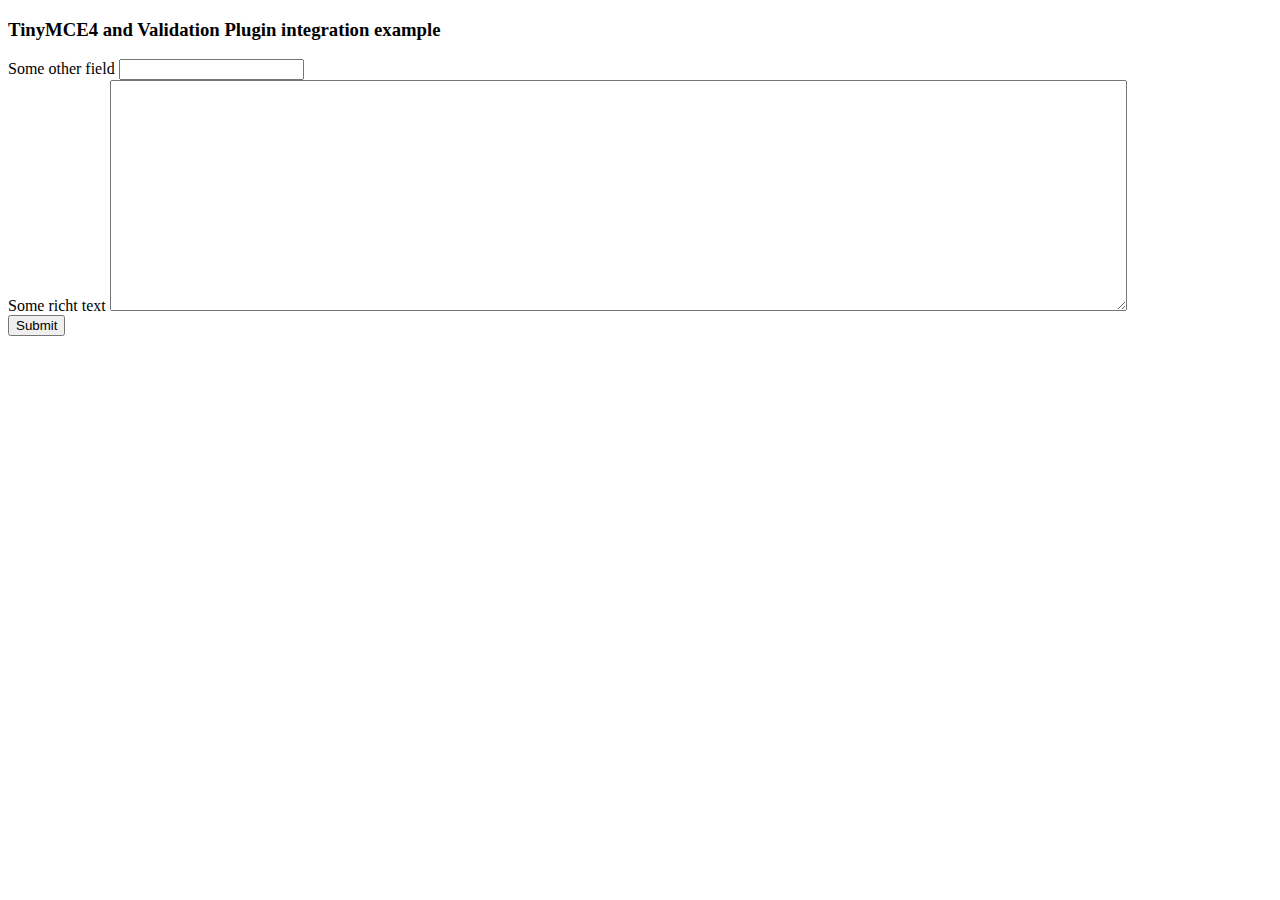
<file: js/jquery-validation-1.14.0/demo/tinymce4/index.html>
<!doctype html>
<html lang="en">
<head>
	<meta charset="utf-8">
	<title>jQuery Validation plugin: integration with TinyMCE</title>
	<script src="../../lib/jquery.js"></script>
	<script src="../../dist/jquery.validate.js"></script>
	<script src="//tinymce.cachefly.net/4.1/tinymce.min.js"></script>
	<script>
	tinymce.init({
		mode: "textareas",

		setup: function(editor) {
			editor.on('change', function(e) {
				tinymce.triggerSave();
				$("#" + editor.id).valid();
			});
		}

	});
	$(function() {
		var validator = $("#myform").submit(function() {
			// update underlying textarea before submit validation
			tinyMCE.triggerSave();
		}).validate({
			ignore: "",
			rules: {
				title: "required",
				content: "required"
			},
			errorPlacement: function(label, element) {
				// position error label after generated textarea
				if (element.is("textarea")) {
					label.insertAfter(element.next());
				} else {
					label.insertAfter(element)
				}
			}
		});
		validator.focusInvalid = function() {
			// put focus on tinymce on submit validation
			if (this.settings.focusInvalid) {
				try {
					var toFocus = $(this.findLastActive() || this.errorList.length && this.errorList[0].element || []);
					if (toFocus.is("textarea")) {
						tinyMCE.get(toFocus.attr("id")).focus();
					} else {
						toFocus.filter(":visible").focus();
					}
				} catch (e) {
					// ignore IE throwing errors when focusing hidden elements
				}
			}
		}
	})
	</script>
	<!-- /TinyMCE -->
</head>
<body>
<form id="myform" action="">
	<h3>TinyMCE4 and Validation Plugin integration example</h3>
	<label>Some other field</label>
	<input name="title">
	<br>
	<label>Some richt text</label>
	<textarea id="content" name="content" rows="15" cols="80" style="width: 80%"></textarea>
	<br>
	<input type="submit" name="save" value="Submit">
</form>
</body>
</html>
</file>
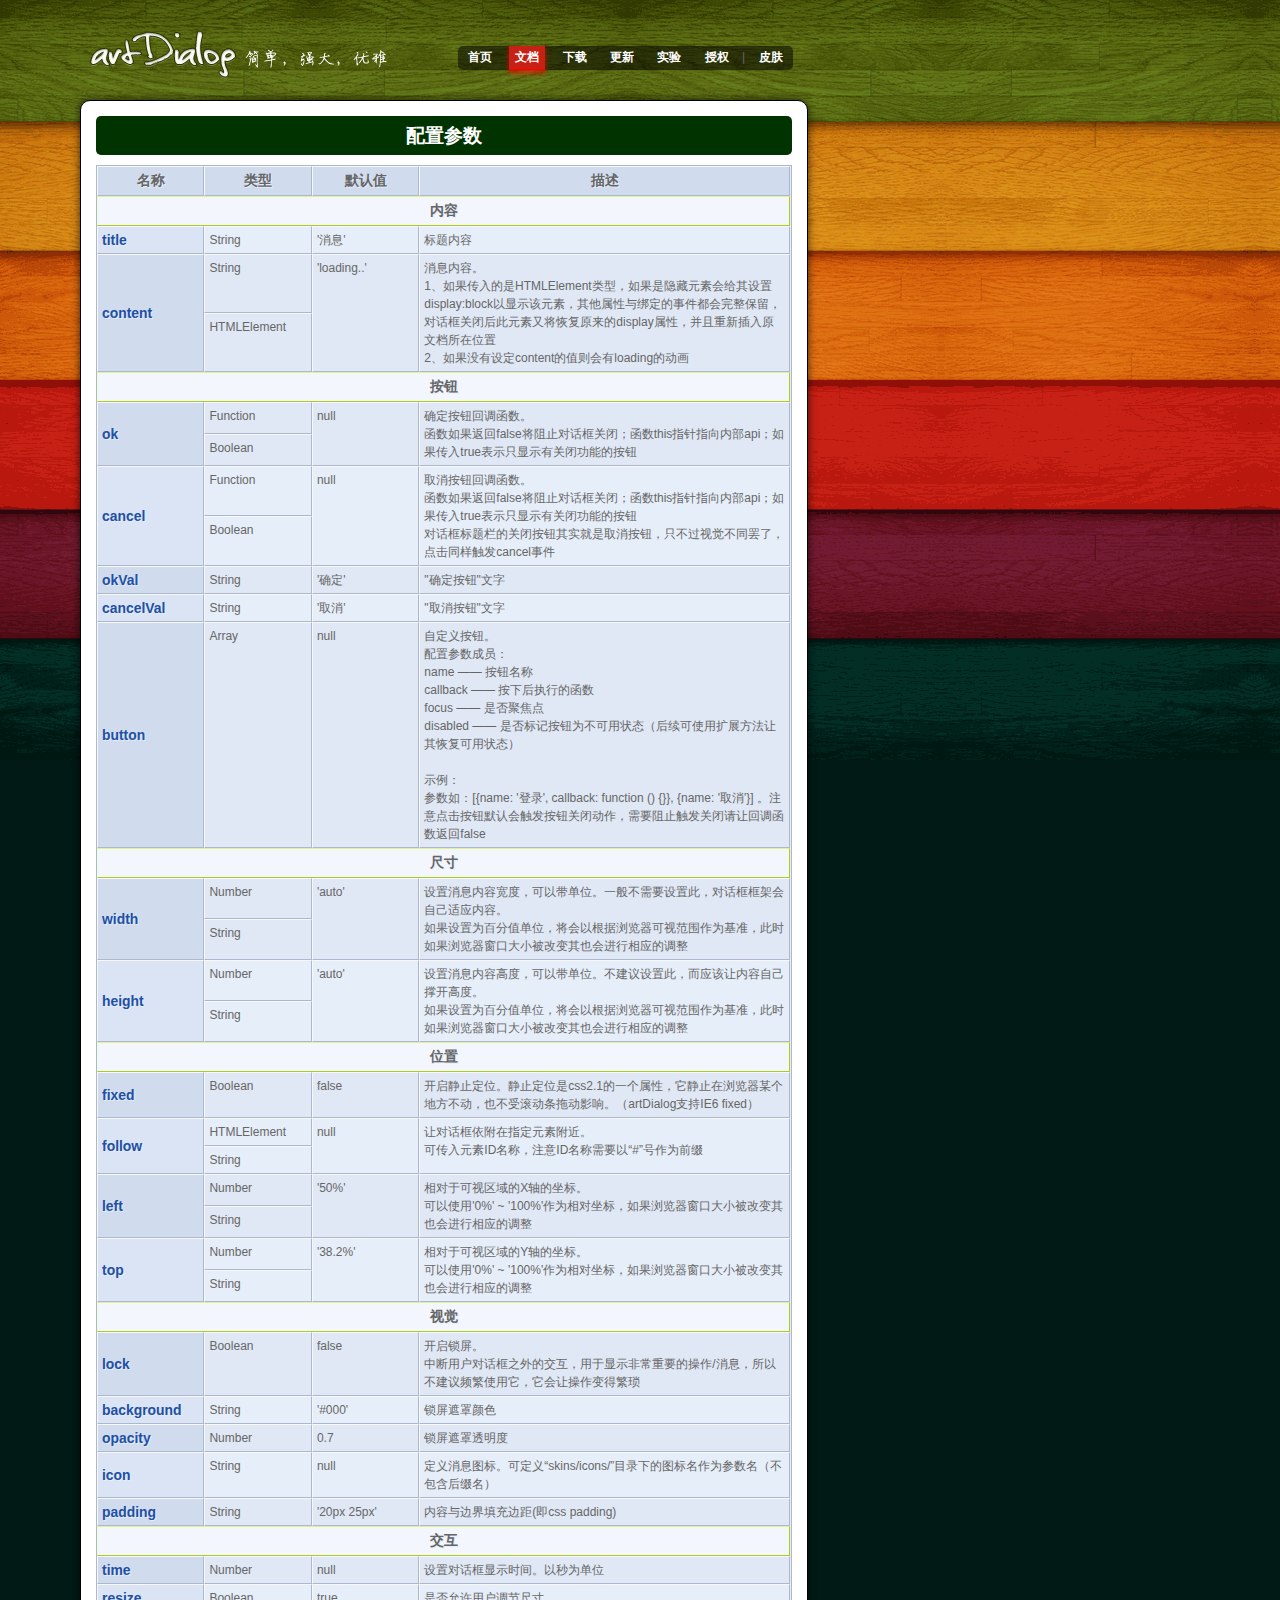
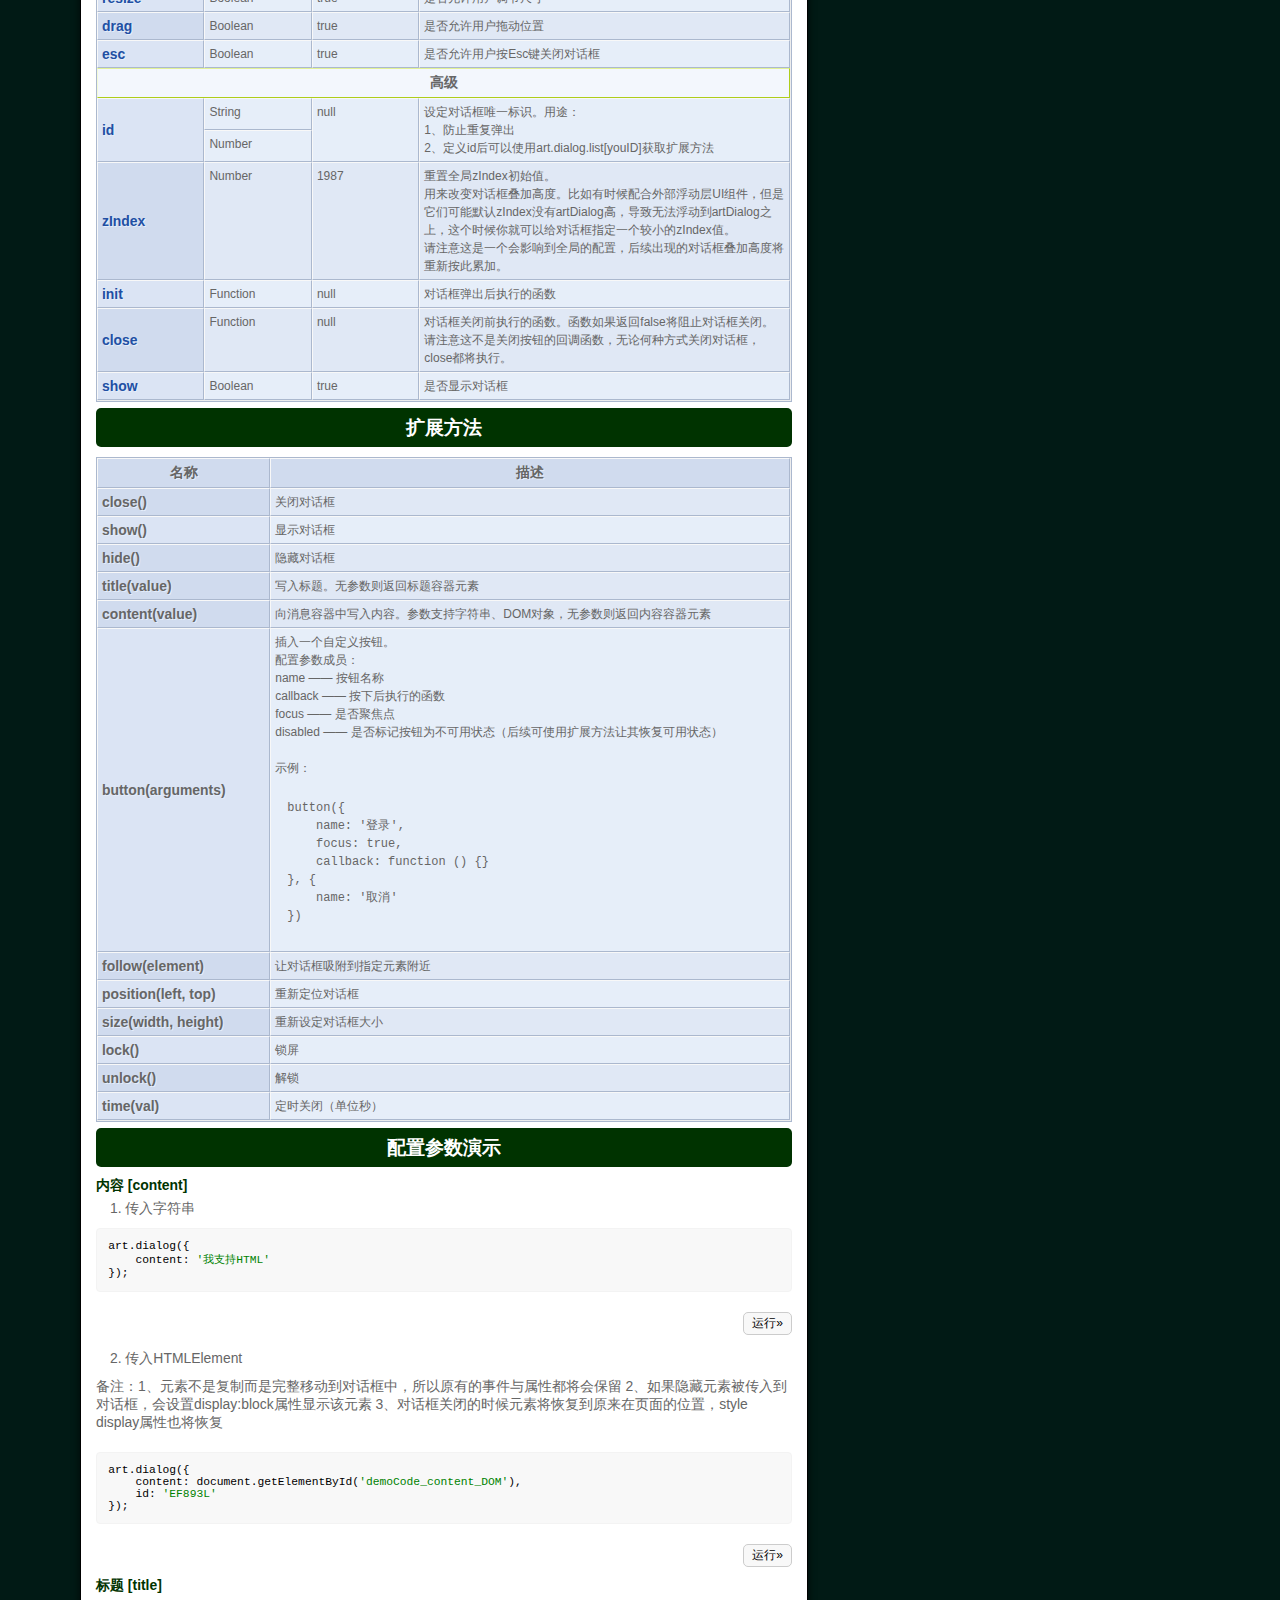
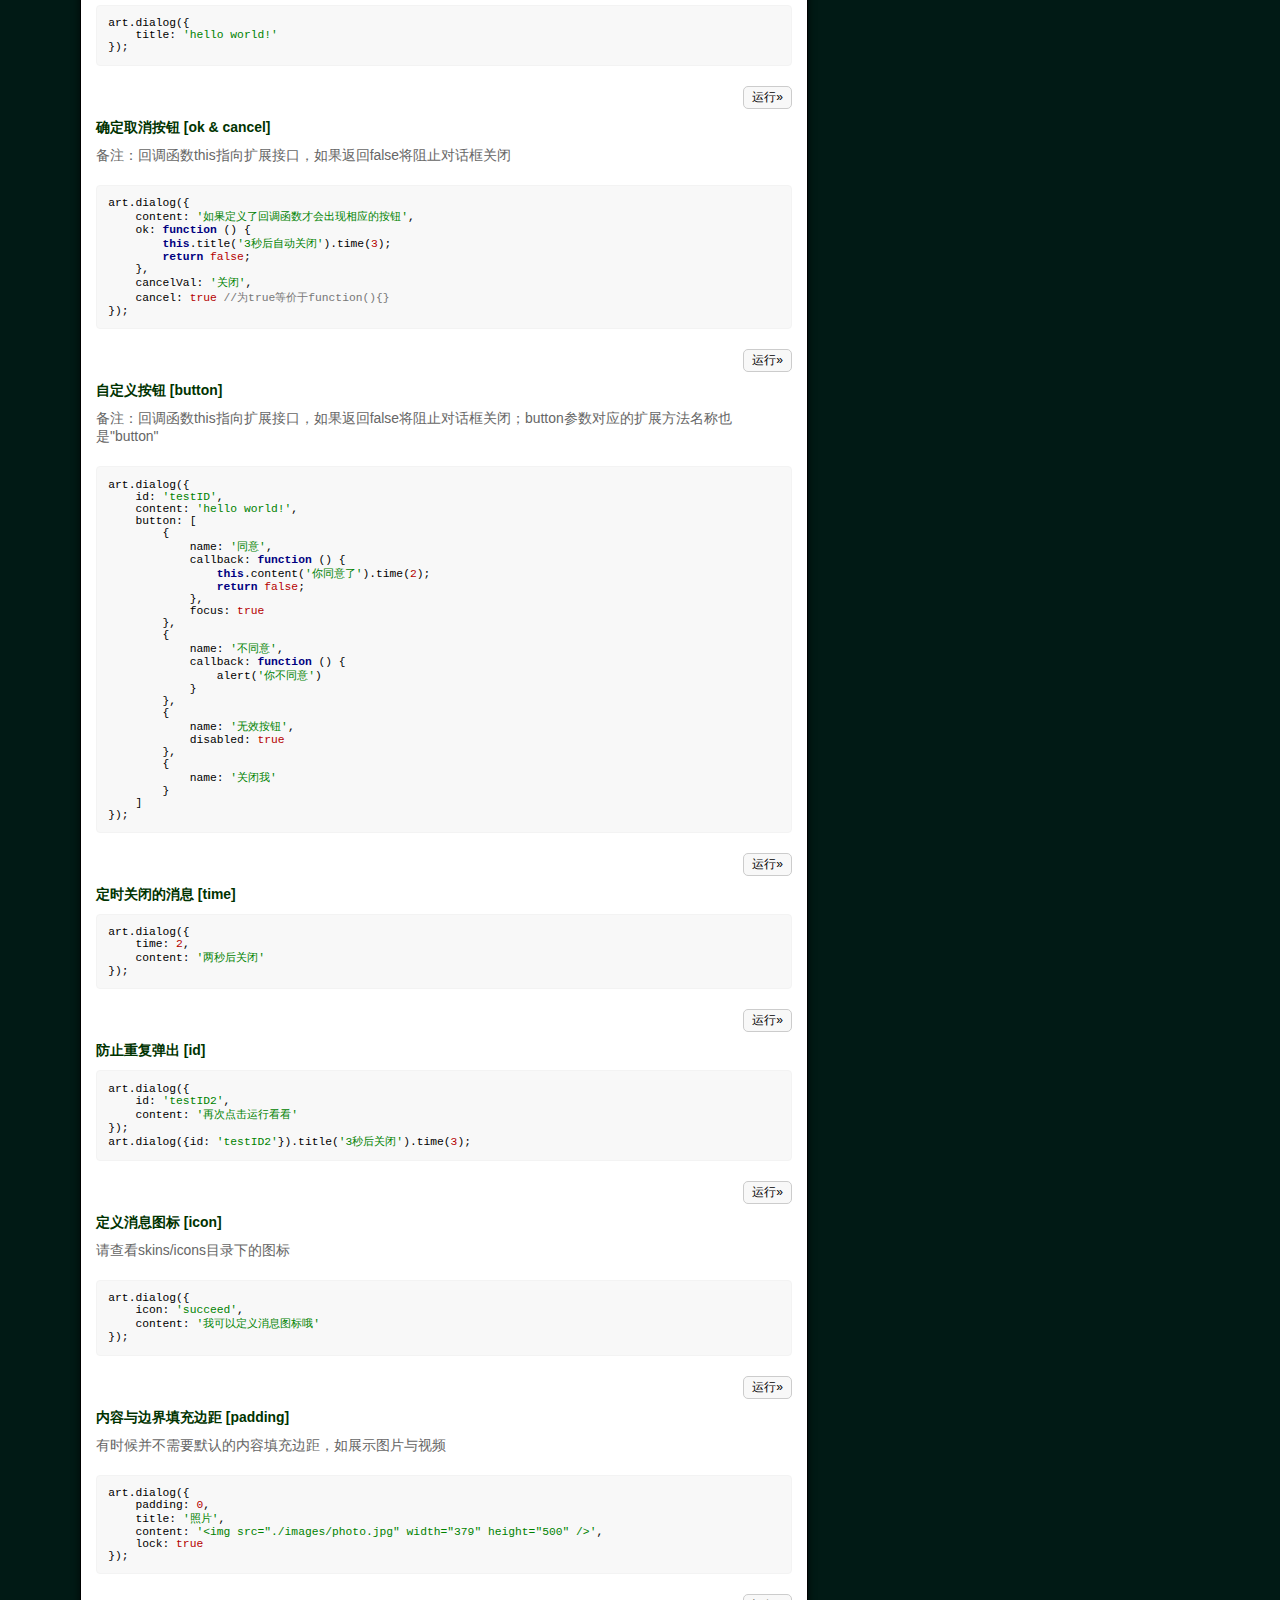
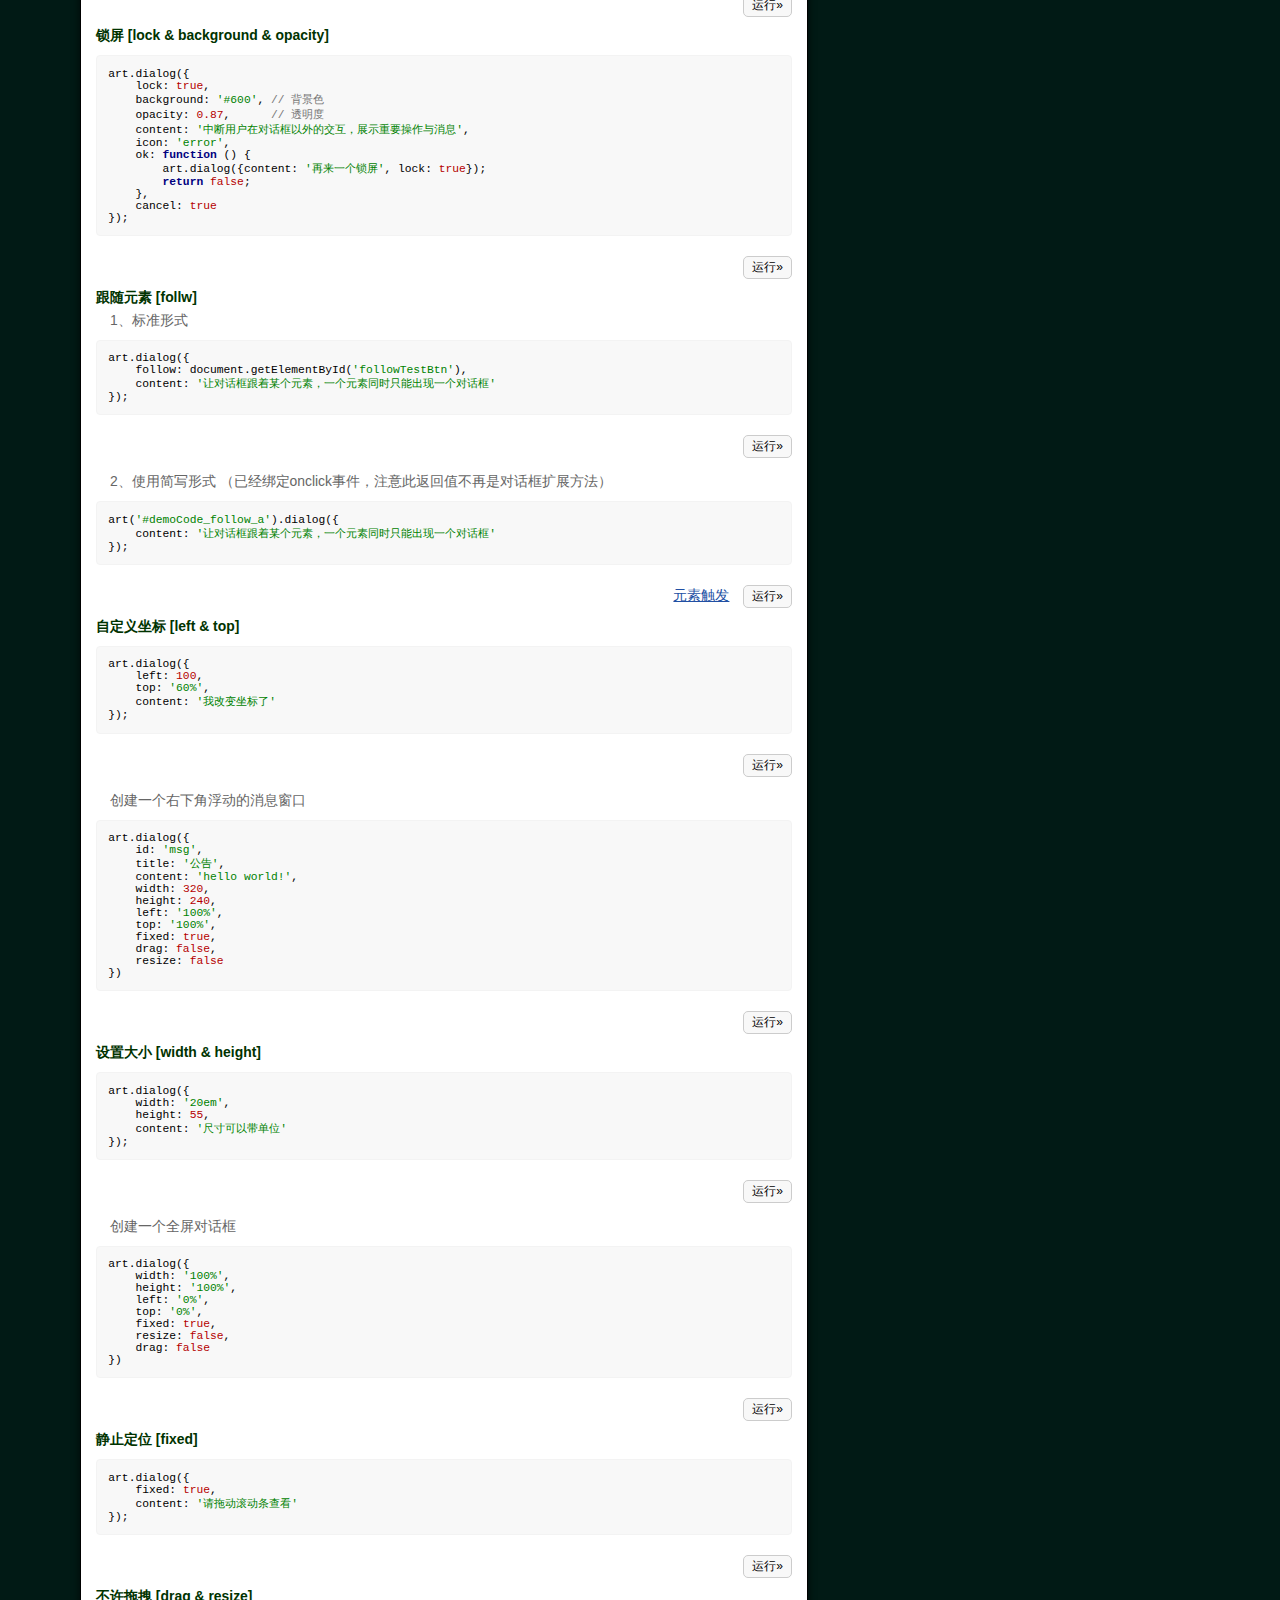
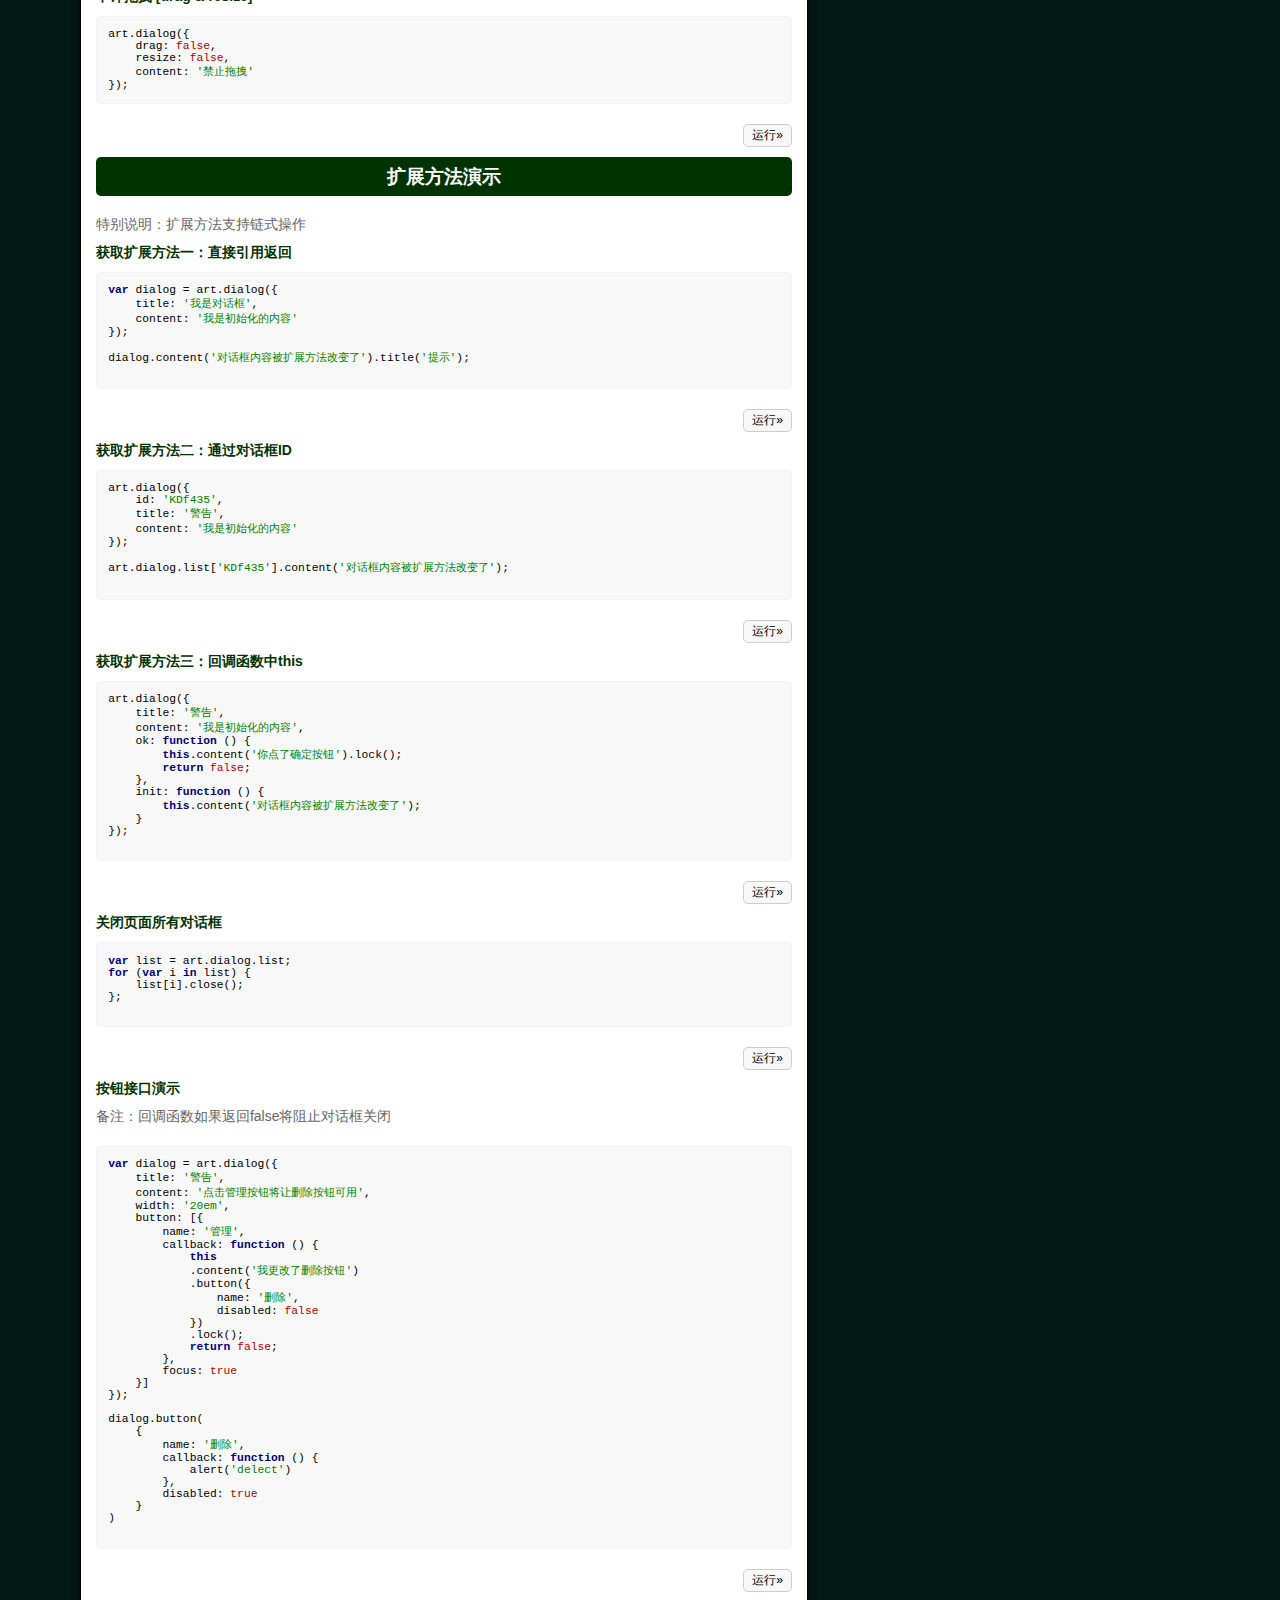
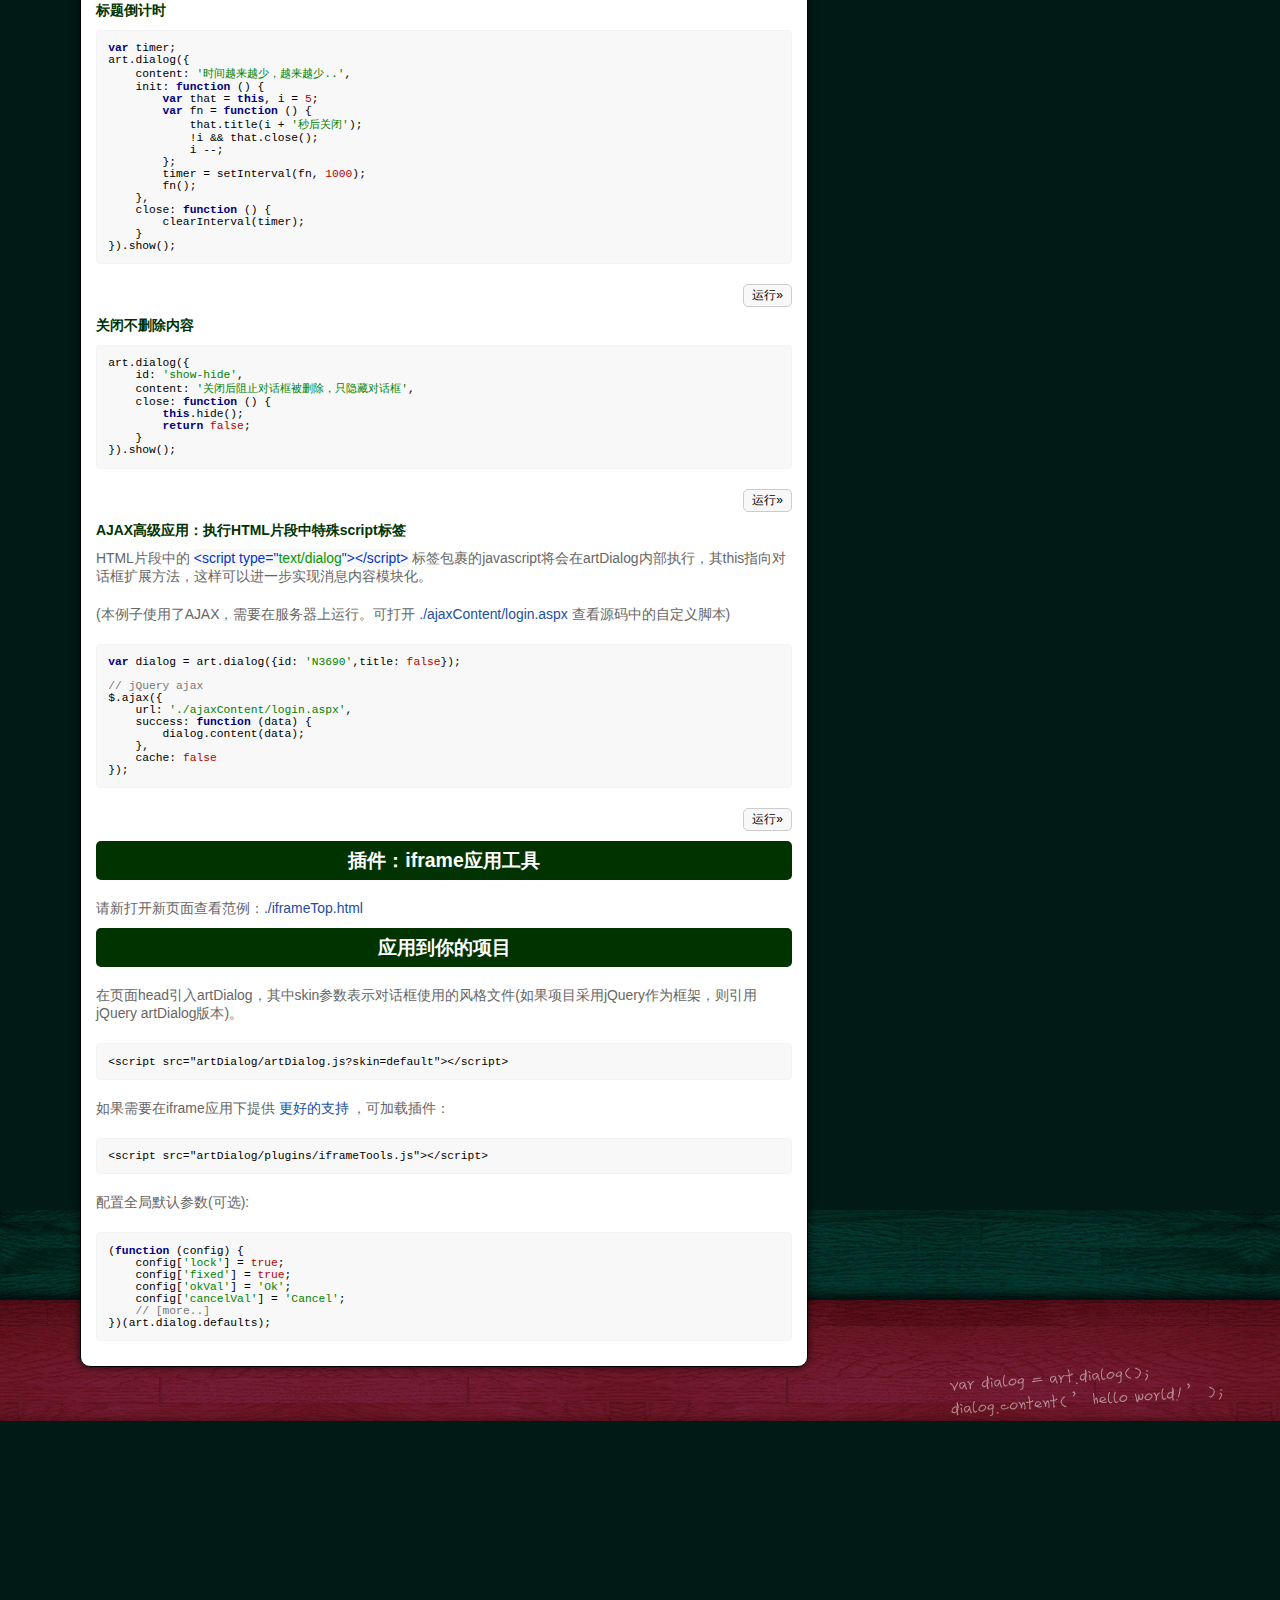
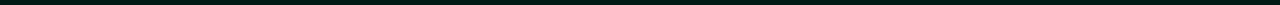
<file: js/artDialog/_doc/API.html>
﻿<!DOCTYPE html PUBLIC "-//W3C//DTD XHTML 1.0 Transitional//EN" "http://www.w3.org/TR/xhtml1/DTD/xhtml1-transitional.dtd">
<html xmlns="http://www.w3.org/1999/xhtml"><head>
<meta http-equiv="Content-Type" content="text/html; charset=utf-8" />
<title>artDialog</title>
<script>
// skin demo
(function() {
	var _skin, _jQuery;
	var _search = window.location.search;
	if (_search) {
		_skin = _search.split('demoSkin=')[1];
		_jQuery = _search.indexOf('jQuery=true') !== -1;
		if (_jQuery) document.write('<scr'+'ipt src="../jquery-1.6.2.min.js"></sc'+'ript>');
	};
	
	document.write('<scr'+'ipt src="../artDialog.source.js?skin=' + (_skin || 'default') +'"></sc'+'ript>');
	window._isDemoSkin = !!_skin;	
})();
</script>

<script src="demo.js"></script>
<script src="highlight/highlight.pack.js"></script>
<script src="highlight/languages/javascript.js"></script>
<script>
hljs.tabReplace = '    ';
hljs.initHighlightingOnLoad();
</script>
<link href="demo.css" rel="stylesheet" type="text/css" />
<link rel="stylesheet" href="highlight/styles/magula.css" />
</head>

<body>
<div id="doc">
  <div id="header">
    <h1 id="logo"><a href="../index.html">artDialog</a></h1>
    <ul id="nav" class="nav">
      <li><a href="../index.html" class="home">首页</a></li>
      <li><a href="./API.html" class="api">文档</a></li>
      <li><a href="./down.html" class="down">下载</a></li>
       <li><a href="./log.html" class="log">更新</a></li>
      <li><a href="./labs.html" class="labs">实验</a></li>
      <li><a href="./license.html" class="license">授权</a></li>
      |
      <li><a href="#" id="nav-skin">皮肤</a></li>
    </ul>
  </div>
  <div id="main">

    <h2 id="options">配置参数</h2>
    <table class="zebra">
      <colgroup>
      <col class="col1" />
      <col class="col2" />
      <col class="col3" />
      <col class="col4" />
      </colgroup>
      <thead>
        <tr>
          <th class="parameter">名称</th>
          <th class="type">类型</th>
          <th class="default">默认值</th>
          <th class="note">描述</th>
        </tr>
      </thead>
      <tbody>
        <tr>
          <th class="separate" colspan="4"><abbrev>内容</abbrev></th>
        </tr>
        <tr class="odd">
          <th><a href="#title">title</a></th>
          <td>String</td>
          <td>'消息'</td>
          <td>标题内容</td>
        </tr>
        <tr>
          <th rowspan="2"><a href="#content">content</a></th>
          <td>String</td>
          <td rowspan="2">'loading..'</td>
          <td rowspan="2">消息内容。<br />
            1、如果传入的是HTMLElement类型，如果是隐藏元素会给其设置display:block以显示该元素，其他属性与绑定的事件都会完整保留，对话框关闭后此元素又将恢复原来的display属性，并且重新插入原文档所在位置<br />
            2、如果没有设定content的值则会有loading的动画</td>
        </tr>
        <tr>
          <td>HTMLElement</td>
        </tr>
        <tr>
          <th class="separate" colspan="4"><abbrev>按钮</abbrev></th>
        </tr>
        <tr>
          <th rowspan="2"><a href="#ok">ok</a></th>
          <td>Function</td>
          <td rowspan="2">null</td>
          <td rowspan="2">确定按钮回调函数。<br />
            函数如果返回false将阻止对话框关闭；函数this指针指向内部api；如果传入true表示只显示有关闭功能的按钮</td>
        </tr>
        <tr>
          <td>Boolean</td>
        </tr>
        <tr class="odd">
          <th rowspan="2"><a href="#cancel">cancel</a></th>
          <td>Function</td>
          <td rowspan="2">null</td>
          <td rowspan="2">取消按钮回调函数。<br />
            函数如果返回false将阻止对话框关闭；函数this指针指向内部api；如果传入true表示只显示有关闭功能的按钮<br />
            对话框标题栏的关闭按钮其实就是取消按钮，只不过视觉不同罢了，点击同样触发cancel事件</td>
        </tr>
        <tr class="odd">
          <td>Boolean</td>
        </tr>
        <tr>
          <th><a href="#okText">okVal</a></th>
          <td>String</td>
          <td>'确定'</td>
          <td>"确定按钮"文字</td>
        </tr>
        <tr class="odd">
          <th><a href="#cancelText">cancelVal</a></th>
          <td>String</td>
          <td>'取消'</td>
          <td>"取消按钮"文字</td>
        </tr>
        <tr>
          <th><a href="#button">button</a></th>
          <td>Array</td>
          <td>null</td>
          <td>自定义按钮。<br />
            配置参数成员：
            <div>name —— 按钮名称</div>
            <div>callback —— 按下后执行的函数</div>
            <div>focus —— 是否聚焦点</div>
            <div>disabled —— 是否标记按钮为不可用状态（后续可使用扩展方法让其恢复可用状态）</div>
            <br />
            <div>示例：</div>
            参数如：[{name: '登录', callback: function () {}}, {name: '取消'}] 。注意点击按钮默认会触发按钮关闭动作，需要阻止触发关闭请让回调函数返回false</td>
        </tr>
        <tr>
          <th class="separate" colspan="4"><abbrev>尺寸</abbrev></th>
        </tr>
        <tr>
          <th rowspan="2"><a href="#width">width</a></th>
          <td>Number</td>
          <td rowspan="2">'auto'</td>
          <td rowspan="2">设置消息内容宽度，可以带单位。一般不需要设置此，对话框框架会自己适应内容。<br />
            如果设置为百分值单位，将会以根据浏览器可视范围作为基准，此时如果浏览器窗口大小被改变其也会进行相应的调整</td>
        </tr>
        <tr>
          <td>String</td>
        </tr>
        <tr class="odd">
          <th rowspan="2"><a href="#height">height</a></th>
          <td>Number</td>
          <td rowspan="2">'auto'</td>
          <td rowspan="2">设置消息内容高度，可以带单位。不建议设置此，而应该让内容自己撑开高度。<br />
            如果设置为百分值单位，将会以根据浏览器可视范围作为基准，此时如果浏览器窗口大小被改变其也会进行相应的调整</td>
        </tr>
        <tr class="odd">
          <td>String</td>
        </tr>
        <tr>
          <th class="separate" colspan="4"><abbrev>位置</abbrev></th>
        </tr>
        <tr>
          <th><a href="#fixed">fixed</a></th>
          <td>Boolean</td>
          <td>false</td>
          <td>开启静止定位。静止定位是css2.1的一个属性，它静止在浏览器某个地方不动，也不受滚动条拖动影响。（artDialog支持IE6 fixed）</td>
        </tr>
        <tr class="odd">
          <th rowspan="2"><a href="#follow">follow</a></th>
          <td>HTMLElement</td>
          <td rowspan="2">null</td>
          <td rowspan="2">让对话框依附在指定元素附近。<br />
            可传入元素ID名称，注意ID名称需要以“#”号作为前缀</td>
        </tr>
        <tr class="odd">
          <td>String</td>
        </tr>
        <tr>
          <th rowspan="2"><a href="#left">left</a></th>
          <td>Number</td>
          <td rowspan="2">'50%'</td>
          <td rowspan="2">相对于可视区域的X轴的坐标。<br />
           可以使用'0%' ~ '100%'作为相对坐标，如果浏览器窗口大小被改变其也会进行相应的调整</td>
        </tr>
        <tr>
          <td>String</td>
        </tr>
        <tr class="odd">
          <th rowspan="2"><a href="#top">top</a></th>
          <td>Number</td>
          <td rowspan="2">'38.2%'</td>
          <td rowspan="2">相对于可视区域的Y轴的坐标。<br />
            可以使用'0%' ~ '100%'作为相对坐标，如果浏览器窗口大小被改变其也会进行相应的调整</td>
        </tr>
        <tr class="odd">
          <td>String</td>
        </tr>
        <tr>
          <th class="separate" colspan="4">视觉</th>
        </tr>
        <tr>
          <th><a href="#lock">lock</a></th>
          <td>Boolean</td>
          <td>false</td>
          <td>开启锁屏。<br />
            中断用户对话框之外的交互，用于显示非常重要的操作/消息，所以不建议频繁使用它，它会让操作变得繁琐</td>
        </tr>
        <tr class="odd">
          <th><a href="#background">background</a></th>
          <td>String</td>
          <td>'#000'</td>
          <td>锁屏遮罩颜色</td>
        </tr>
        <tr>
          <th><a href="#opacity">opacity</a></th>
          <td>Number</td>
          <td>0.7</td>
          <td>锁屏遮罩透明度</td>
        </tr>
        <tr class="odd">
          <th><a href="#icon">icon</a></th>
          <td>String</td>
          <td>null</td>
          <td>定义消息图标。可定义“skins/icons/”目录下的图标名作为参数名（不包含后缀名）</td>
        </tr>
        <tr>
          <th><a href="#padding">padding</a></th>
          <td>String</td>
          <td>'20px 25px'</td>
          <td>内容与边界填充边距(即css padding)</td>
        </tr>
        <tr>
          <th class="separate" colspan="4"><abbrev>交互</abbrev></th>
        </tr>
        <tr>
          <th><a href="#time">time</a></th>
          <td>Number</td>
          <td>null</td>
          <td>设置对话框显示时间。以秒为单位</td>
        </tr>
        <tr class="odd">
          <th><a href="#resize">resize</a></th>
          <td>Boolean</td>
          <td>true</td>
          <td>是否允许用户调节尺寸</td>
        </tr>
        <tr>
          <th><a href="#drag">drag</a></th>
          <td>Boolean</td>
          <td>true</td>
          <td>是否允许用户拖动位置</td>
        </tr>
        <tr class="odd">
          <th><a href="#esc">esc</a></th>
          <td>Boolean</td>
          <td>true</td>
          <td>是否允许用户按Esc键关闭对话框</td>
        </tr>
        <tr>
          <th class="separate" colspan="4"><abbrev>高级</abbrev></th>
        </tr>
        <tr class="odd">
          <th rowspan="2"><a href="#id">id</a></th>
          <td>String</td>
          <td rowspan="2">null</td>
          <td rowspan="2">设定对话框唯一标识。用途：<br />
            1、防止重复弹出<br />
            2、定义id后可以使用art.dialog.list[youID]获取扩展方法</td>
        </tr>
        <tr class="odd">
          <td>Number</td>
        </tr>
        <tr>
          <th><a href="#zIndex">zIndex</a></th>
          <td>Number</td>
          <td>1987</td>
          <td>重置全局zIndex初始值。<br />
            用来改变对话框叠加高度。比如有时候配合外部浮动层UI组件，但是它们可能默认zIndex没有artDialog高，导致无法浮动到artDialog之上，这个时候你就可以给对话框指定一个较小的zIndex值。<br />
            请注意这是一个会影响到全局的配置，后续出现的对话框叠加高度将重新按此累加。</td>
        </tr>
        <tr class="odd">
          <th><a href="#init">init</a></th>
          <td>Function</td>
          <td>null</td>
          <td>对话框弹出后执行的函数</td>
        </tr>
        <tr>
          <th><a href="#close">close</a></th>
          <td>Function</td>
          <td>null</td>
          <td>对话框关闭前执行的函数。函数如果返回false将阻止对话框关闭。<br />
            请注意这不是关闭按钮的回调函数，无论何种方式关闭对话框，close都将执行。</td>
        </tr>
        <tr class="odd">
          <th><a href="#show">show</a></th>
          <td>Boolean</td>
          <td>true</td>
          <td>是否显示对话框</td>
        </tr>
      </tbody>
    </table>
    <h2 id="API">扩展方法</h2>
    <table class="zebra">
      <colgroup>
      <col class="col1" />
      <col class="col2" />
      <col class="col3" />
      </colgroup>
      <thead>
        <tr>
          <th class="name">名称</th>
          <th class="note" colspan="3">描述</th>
        </tr>
      </thead>
      <tbody>
        <tr>
          <th>close()</th>
          <td colspan="3">关闭对话框</td>
        </tr>
        <tr class="odd">
          <th>show()</th>
          <td colspan="3">显示对话框</td>
        </tr>
        <tr>
          <th>hide()</th>
          <td colspan="3">隐藏对话框</td>
        </tr>
        <tr>
          <th>title(value)</th>
          <td colspan="3">写入标题。无参数则返回标题容器元素</td>
        </tr>
        <tr>
          <th>content(value)</th>
          <td colspan="3">向消息容器中写入内容。参数支持字符串、DOM对象，无参数则返回内容容器元素</td>
        </tr>
        <tr class="odd">
          <th>button(arguments)</th>
          <td colspan="3">插入一个自定义按钮。<br />
            配置参数成员：
            <div>name —— 按钮名称</div>
            <div>callback —— 按下后执行的函数</div>
            <div>focus —— 是否聚焦点</div>
            <div>disabled —— 是否标记按钮为不可用状态（后续可使用扩展方法让其恢复可用状态）</div>
            <br />
            <div>示例：</div>
            <pre style="background:none; border:none 0;">button({
    name: '登录',
    focus: true,
    callback: function () {}
}, {
    name: '取消'
})</pre></td>
        </tr>
        <tr>
          <th>follow(element)</th>
          <td colspan="3">让对话框吸附到指定元素附近</td>
        </tr>
        <tr class="odd">
          <th>position(left, top)</th>
          <td colspan="3">重新定位对话框</td>
        </tr>
        <tr>
          <th>size(width, height)</th>
          <td colspan="3">重新设定对话框大小</td>
        </tr>
        <tr class="odd">
          <th>lock()</th>
          <td colspan="3">锁屏</td>
        </tr>
        <tr>
          <th>unlock()</th>
          <td colspan="3">解锁</td>
        </tr>
        <tr class="odd">
          <th>time(val)</th>
          <td colspan="3">定时关闭（单位秒）</td>
        </tr>
      </tbody>
    </table>
    <h2>配置参数演示</h2>
    <h3 id="content">内容 [content]</h3>
    <h4>1. 传入字符串</h4>
    <div id="demoCode_content">
      <pre><code class="javascript">art.dialog({
	content: '我支持HTML'
});</code></pre>
    </div>
    <p class="buttons">
      <button class="runCode" name="demoCode_content">运行&raquo;</button>
    </p>
    <h4>2. 传入HTMLElement</h4>
    <p>备注：1、元素不是复制而是完整移动到对话框中，所以原有的事件与属性都将会保留 2、如果隐藏元素被传入到对话框，会设置display:block属性显示该元素 3、对话框关闭的时候元素将恢复到原来在页面的位置，style display属性也将恢复</p>
    <div id="demoCode_content_DOM">
      <pre><code class="javascript">art.dialog({
    content: document.getElementById('demoCode_content_DOM'),
    id: 'EF893L'
});</code></pre>
    </div>
    <p class="buttons">
      <button class="runCode" name="demoCode_content_DOM">运行&raquo;</button>
    </p>
    <h3 id="title">标题 [title]</h3>
    <div id="demoCode_title">
      <pre><code class="javascript">art.dialog({
	title: 'hello world!'
});</code></pre>
    </div>
    <p class="buttons">
      <button class="runCode" name="demoCode_title">运行&raquo;</button>
    </p>
    <h3>确定取消按钮 [ok &amp; cancel]<span id="ok"></span><span id="cancel"></span><span id="okText"></span><span id="cancelText"></span></h3>
    <p>备注：回调函数this指向扩展接口，如果返回false将阻止对话框关闭</p>
    <div id="demoCode_yes_no">
      <pre><code class="javascript">art.dialog({
    content: '如果定义了回调函数才会出现相应的按钮',
    ok: function () {
    	this.title('3秒后自动关闭').time(3);
        return false;
    },
    cancelVal: '关闭',
    cancel: true //为true等价于function(){}
});</code></pre>
    </div>
    <p class="buttons">
      <button class="runCode" name="demoCode_yes_no">运行&raquo;</button>
    </p>
    <h3 id="button">自定义按钮 [button]</h3>
    <p>备注：回调函数this指向扩展接口，如果返回false将阻止对话框关闭；button参数对应的扩展方法名称也是"button"</p>
    <div id="demoCode_button">
      <pre><code class="javascript">art.dialog({
    id: 'testID',
    content: 'hello world!',
    button: [
        {
            name: '同意',
            callback: function () {
                this.content('你同意了').time(2);
                return false;
            },
            focus: true
        },
        {
            name: '不同意',
            callback: function () {
                alert('你不同意')
            }
        },
        {
            name: '无效按钮',
            disabled: true
        },
        {
            name: '关闭我'
        }
    ]
});</code></pre>
    </div>
    <p class="buttons">
      <button class="runCode" name="demoCode_button">运行&raquo;</button>
    </p>
    <h3 id="time">定时关闭的消息 [time]</h3>
    <div id="demoCode_time">
      <pre><code class="javascript">art.dialog({
    time: 2,
	content: '两秒后关闭'
});</code></pre>
    </div>
    <p class="buttons">
      <button class="runCode" name="demoCode_time">运行&raquo;</button>
    </p>
    <h3 id="id">防止重复弹出 [id]</h3>
    <div id="demoCode_id">
      <pre><code class="javascript">art.dialog({
    id: 'testID2',
	content: '再次点击运行看看'
});
art.dialog({id: 'testID2'}).title('3秒后关闭').time(3);
</code></pre>
    </div>
    <p class="buttons">
      <button class="runCode" name="demoCode_id">运行&raquo;</button>
    </p>
    <h3 id="icon">定义消息图标 [icon]</h3>
    <p>请查看skins/icons目录下的图标</p>
    <div id="demoCode_icon">
      <pre><code class="javascript">art.dialog({
	icon: 'succeed',
	content: '我可以定义消息图标哦'
});</code></pre>
    </div>
    <p class="buttons">
      <button class="runCode" name="demoCode_icon">运行&raquo;</button>
    </p>
    <h3 id="padding">内容与边界填充边距 [padding]</h3>
    <p>有时候并不需要默认的内容填充边距，如展示图片与视频</p>
    <div id="demoCode_padding">
      <pre><code class="javascript">art.dialog({
	padding: 0,
    title: '照片',
	content: '&lt;img src="./images/photo.jpg" width="379" height="500" /&gt;',
    lock: true
});</code></pre>
    </div>
    <p class="buttons">
      <button class="runCode" name="demoCode_padding">运行&raquo;</button>
    </p>
    <h3 id="lock">锁屏 [lock &amp; background &amp; opacity] <span id="background"></span><span id="opacity"></span><span id="duration"></span></h3>
    <div id="demoCode_lock">
      <pre><code class="javascript">art.dialog({
	lock: true,
    background: '#600', // 背景色
    opacity: 0.87,	// 透明度
	content: '中断用户在对话框以外的交互，展示重要操作与消息',
    icon: 'error',
	ok: function () {
		art.dialog({content: '再来一个锁屏', lock: true});
        return false;
	},
    cancel: true
});</code></pre>
    </div>
    <p class="buttons">
      <button class="runCode" name="demoCode_lock">运行&raquo;</button>
    </p>
    <h3 id="follow">跟随元素 [follw]</h3>
    <h4>1、标准形式</h4>
    <div id="demoCode_follow">
      <pre><code class="javascript">art.dialog({
	follow: document.getElementById('followTestBtn'),
	content: '让对话框跟着某个元素，一个元素同时只能出现一个对话框'
});</code></pre>
    </div>
    <p class="buttons">
      <button class="runCode" id="followTestBtn" title="id=followTestBtn" name="demoCode_follow">运行&raquo;</button>
    </p>
    <h4>2、使用简写形式 （已经绑定onclick事件，注意此返回值不再是对话框扩展方法）</h4>
    <div id="demoCode_follow_fn">
      <pre><code class="javascript">art('#demoCode_follow_a').dialog({
	content: '让对话框跟着某个元素，一个元素同时只能出现一个对话框'
});</code></pre>
    </div>
    <p class="buttons"><a href="javascript:alert('点击运行后再来点击我！');void(0)" id="demoCode_follow_a" style="margin-right:10px; text-decoration:underline">元素触发</a>
      <button class="runCode" id="followTestBtn" title="id=followTestBtn" name="demoCode_follow_fn">运行&raquo;</button>
    </p>
    <h3>自定义坐标 [left &amp; top]<span id="left"></span><span id="top"></span></h3>
    <div id="demoCode_position">
      <pre><code class="javascript">art.dialog({
    left: 100,
    top: '60%',
    content: '我改变坐标了'
});</code></pre>
    </div>
    <p class="buttons">
      <button class="runCode" name="demoCode_position">运行&raquo;</button>
    </p>
    <h4>创建一个右下角浮动的消息窗口</h4>
    <div id="demoCode_position2">
      <pre><code class="javascript">art.dialog({
    id: 'msg',
    title: '公告',
    content: 'hello world!',
    width: 320,
    height: 240,
    left: '100%',
    top: '100%',
    fixed: true,
    drag: false,
    resize: false
})</code></pre>
    </div>
    <p class="buttons">
      <button class="runCode" name="demoCode_position2">运行&raquo;</button>
    </p>
    <h3>设置大小 [width &amp; height]<span id="width"></span><span id="height"></span></h3>
    <div id="demoCode_size">
      <pre><code class="javascript">art.dialog({
	width: '20em',
    height: 55,
	content: '尺寸可以带单位'
});</code></pre>
    </div>
    <p class="buttons">
      <button class="runCode" name="demoCode_size">运行&raquo;</button>
    </p>
    <h4>创建一个全屏对话框</h4>
    <div id="demoCode_size_full">
      <pre><code class="javascript">art.dialog({
    width: '100%',
    height: '100%',
    left: '0%',
    top: '0%',
    fixed: true,
    resize: false,
    drag: false
})</code></pre>
    </div>
    <p class="buttons">
      <button class="runCode" name="demoCode_size_full">运行&raquo;</button>
    </p>
    <h3 id="fixed">静止定位 [fixed]</h3>
    <div id="demoCode_fixed">
      <pre><code class="javascript">art.dialog({
	fixed: true,
	content: '请拖动滚动条查看'
});</code></pre>
    </div>
    <p class="buttons">
      <button class="runCode" name="demoCode_fixed">运行&raquo;</button>
    </p>
    <h3 id="drag">不许拖拽 [drag &amp; resize] <span id="resize"></span></h3>
    <div id="demoCode_drag">
      <pre><code class="javascript">art.dialog({
    drag: false,
    resize: false,
	content: '禁止拖拽'
});</code></pre>
    </div>
    <p class="buttons">
      <button class="runCode" name="demoCode_drag">运行&raquo;</button>
    </p>

    <h2>扩展方法演示</h2>
    <p>特别说明：扩展方法支持链式操作</p>
    <h3>获取扩展方法一：直接引用返回</h3>
    <div id="demoCode_api_1">
      <pre><code class="javascript">var dialog = art.dialog({
	title: '我是对话框',
	content: '我是初始化的内容'
});
      
dialog.content('对话框内容被扩展方法改变了').title('提示');
      </code></pre>
    </div>
    <p class="buttons">
      <button class="runCode" name="demoCode_api_1">运行&raquo;</button>
    </p>
    <h3>获取扩展方法二：通过对话框ID</h3>
    <div id="demoCode_api_2">
      <pre><code class="javascript">art.dialog({
    id: 'KDf435',
    title: '警告',
    content: '我是初始化的内容'
});
      
art.dialog.list['KDf435'].content('对话框内容被扩展方法改变了');
      </code></pre>
    </div>
    <p class="buttons">
      <button class="runCode" name="demoCode_api_2">运行&raquo;</button>
    </p>

    <h3>获取扩展方法三：回调函数中this</h3>
    <div id="demoCode_api_3">
      <pre><code class="javascript">art.dialog({
    title: '警告',
    content: '我是初始化的内容',
    ok: function () {
        this.content('你点了确定按钮').lock();
        return false;
    },
    init: function () {
        this.content('对话框内容被扩展方法改变了');
    }
});
      </code></pre>
    </div>
    <p class="buttons">
      <button class="runCode" name="demoCode_api_3">运行&raquo;</button>
    </p>
    <h3>关闭页面所有对话框</h3>
    <div id="demoCode_api_4">
      <pre><code class="javascript">var list = art.dialog.list;
for (var i in list) {
	list[i].close();
};
      </code></pre>
    </div>
    <p class="buttons">
      <button class="runCode" name="demoCode_api_4">运行&raquo;</button>
    </p>
    <h3>按钮接口演示</h3>
    <p>备注：回调函数如果返回false将阻止对话框关闭</p>
    <div id="demoCode_api_button">
      <pre><code class="javascript">var dialog = art.dialog({
    title: '警告',
    content: '点击管理按钮将让删除按钮可用',
    width: '20em',
    button: [{
    	name: '管理',
        callback: function () {
            this
            .content('我更改了删除按钮')
            .button({
                name: '删除',
                disabled: false
            })
            .lock();
            return false;
        },
        focus: true
    }]
});

dialog.button(
    {
        name: '删除',
        callback: function () {
            alert('delect')
        },
        disabled: true
    }
)
      </code></pre>
    </div>
    <p class="buttons">
      <button class="runCode" name="demoCode_api_button">运行&raquo;</button>
    </p>
    <h3>标题倒计时</h3>
    <div id="demoCode_api_title">
      <pre><code class="javascript">var timer;
art.dialog({
	content: '时间越来越少，越来越少..',
	init: function () {
    	var that = this, i = 5;
        var fn = function () {
            that.title(i + '秒后关闭');
            !i && that.close();
            i --;
        };
		timer = setInterval(fn, 1000);
        fn();
	},
    close: function () {
    	clearInterval(timer);
    }
}).show();</code></pre>
    </div>
    <p class="buttons">
      <button class="runCode" name="demoCode_api_title">运行&raquo;</button>
    </p>
    <h3>关闭不删除内容</h3>
    <div id="demoCode_api_fn">
      <pre><code class="javascript">art.dialog({
	id: 'show-hide',
	content: '关闭后阻止对话框被删除，只隐藏对话框',
	close: function () {
		this.hide();
		return false;
	}
}).show();</code></pre>
    </div>
    <p class="buttons">
      <button class="runCode" name="demoCode_api_fn">运行&raquo;</button>
    </p>
    <h3>AJAX高级应用：执行HTML片段中特殊script标签</h3>
    <p>HTML片段中的<span style=" padding:1px; margin:0 3px; color:#03C; background:#F8F8F8">&lt;script type="<span style="color:#090">text/dialog</span>"&gt;&lt;/script&gt;</span>标签包裹的javascript将会在artDialog内部执行，其this指向对话框扩展方法，这样可以进一步实现消息内容模块化。 </p>
    <p>(本例子使用了AJAX，需要在服务器上运行。可打开 <a href="./ajaxContent/login.aspx" target="_blank">./ajaxContent/login.aspx</a> 查看源码中的自定义脚本)</p>
    <div id="demoCode_api_content">
      <pre><code class="javascript">var dialog = art.dialog({id: 'N3690',title: false});

// jQuery ajax   
$.ajax({
	url: './ajaxContent/login.aspx',
    success: function (data) {
		dialog.content(data);
    },
    cache: false
});
</code></pre>
    </div>
    <p class="buttons">
      <button class="runCode" name="demoCode_api_content">运行&raquo;</button>
    </p>
    <h2 id="plugin">插件：iframe应用工具</h2>
    <p>请新打开新页面查看范例：<a href="./iframeTop.html" target="_blank">./iframeTop.html</a></p>
    <h2 id="in">应用到你的项目</h2>
    <p>在页面head引入artDialog，其中skin参数表示对话框使用的风格文件(如果项目采用jQuery作为框架，则引用jQuery artDialog版本)。</p>
    <pre><code>&lt;script src="artDialog/artDialog.js?skin=default"&gt;&lt;/script&gt;</code></pre>
    <p>如果需要在iframe应用下提供 <a href="#plugin">更好的支持</a> ，可加载插件：</p>
    <pre><code>&lt;script src="artDialog/plugins/iframeTools.js"&gt;&lt;/script&gt;</code></pre>
    <p>配置全局默认参数(可选):</p>
    <pre><code class="javascript">(function (config) {
    config['lock'] = true;
    config['fixed'] = true;
    config['okVal'] = 'Ok';
    config['cancelVal'] = 'Cancel';
    // [more..]
})(art.dialog.defaults);
</code></pre>
  </div>
  <div id="footer"></div>
</div>
<script>_isDemoSkin && window._demoSkin && _demoSkin();</script>
</body>

</html>
</file>
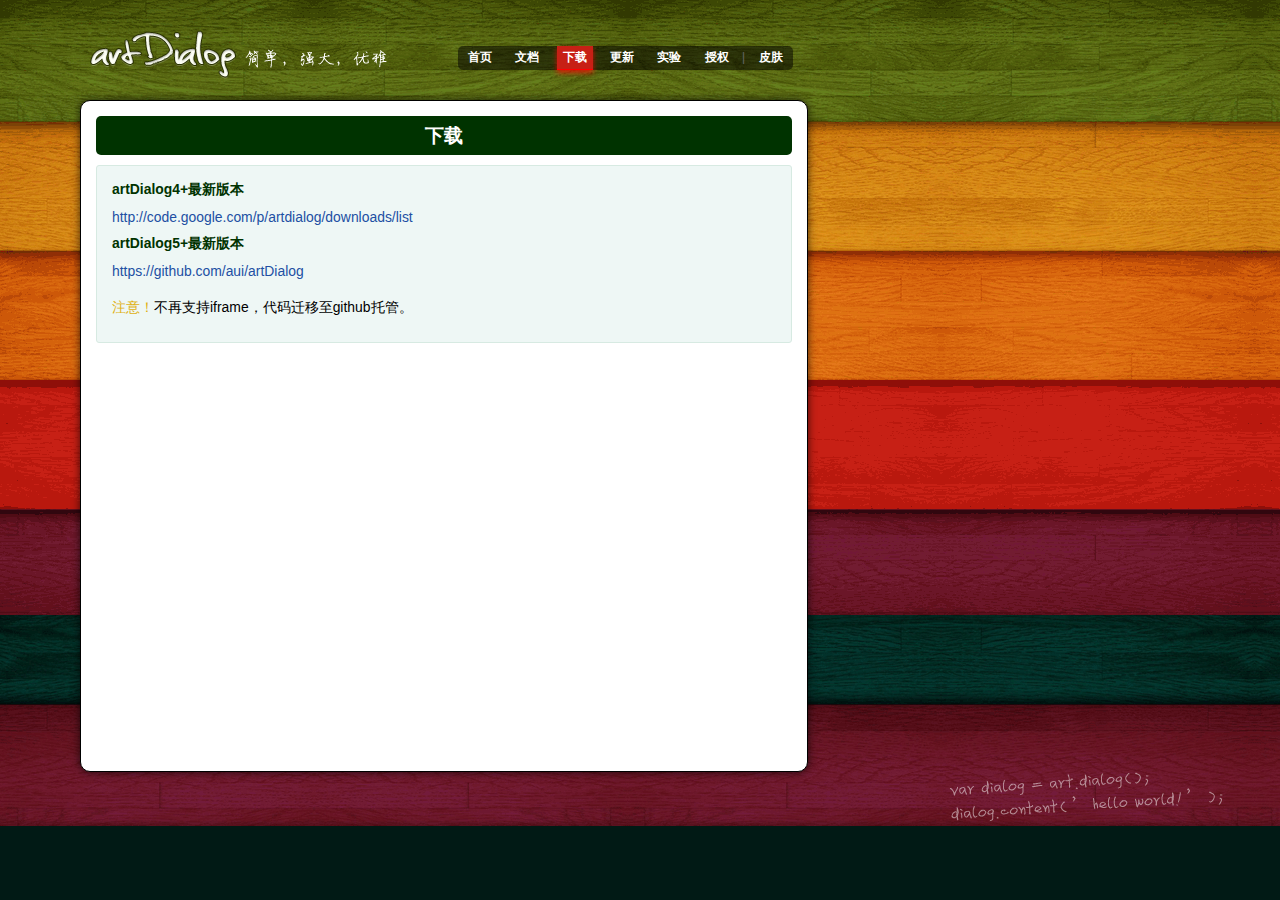
<file: js/artDialog/_doc/down.html>
<!DOCTYPE html PUBLIC "-//W3C//DTD XHTML 1.0 Transitional//EN" "http://www.w3.org/TR/xhtml1/DTD/xhtml1-transitional.dtd">
<html xmlns="http://www.w3.org/1999/xhtml">
<head>
<meta http-equiv="Content-Type" content="text/html; charset=utf-8" />
<title>artDialog</title>
<script>
// skin demo
(function() {
	var _skin, _jQuery;
	var _search = window.location.search;
	if (_search) {
		_skin = _search.split('demoSkin=')[1];
		_jQuery = _search.indexOf('jQuery=true') !== -1;
		if (_jQuery) document.write('<scr'+'ipt src="../jquery-1.6.2.min.js"></sc'+'ript>');
	};
	
	document.write('<scr'+'ipt src="../artDialog.source.js?skin=' + (_skin || 'default') +'"></sc'+'ript>');
	window._isDemoSkin = !!_skin;	

})();
</script>

<script src="demo.js"></script>
<script src="highlight/highlight.pack.js"></script>
<script src="highlight/languages/javascript.js"></script>
<script>
hljs.tabReplace = '    ';
hljs.initHighlightingOnLoad();
</script>
<link href="demo.css" rel="stylesheet" type="text/css" />
<link rel="stylesheet" href="highlight/styles/magula.css">
</head>

<body>
<div id="doc">
  <div id="header">
    <h1 id="logo"><a href="../index.html">artDialog</a></h1>
    <ul id="nav" class="nav">
      <li><a href="../index.html" class="home">首页</a></li>
      <li><a href="./API.html" class="api">文档</a></li>
      <li><a href="./down.html" class="down">下载</a></li>
      <li><a href="./log.html" class="log">更新</a></li>
      <li><a href="./labs.html" class="labs">实验</a></li>
      <li><a href="./license.html" class="license">授权</a></li>
      |
      <li><a href="#" id="nav-skin">皮肤</a></li>
    </ul>
  </div>
  <div id="main">
    <h2 id="down">下载</h2>
    <div style="margin:0; padding:5px; background:#EEF7F5; color:#000;padding:15px; border-radius:3px; border:1px solid #D7EAE2; ">
      <h3>artDialog4+最新版本</h3>
      <p><a href="http://code.google.com/p/artdialog/downloads/list" target="_blank">http://code.google.com/p/artdialog/downloads/list</a></p>
      <h3>artDialog5+最新版本</h3>
      <p><a href="https://github.com/aui/artDialog">https://github.com/aui/artDialog</a></p>
      <p><span style="color:#DFB113">注意！</span>不再支持iframe，代码迁移至github托管。</p>
    </div>
  </div>
  <div id="footer"></div>
</div>
<script>_isDemoSkin && window._demoSkin && _demoSkin();</script>
</body>
</html>
</file>
<file: js/artDialog/_doc/demo.css>
@charset "utf-8";
body, div, dl, dt, dd, ul, ol, li, h1, h2, h3, h4, h5, h6, pre, code, form, fieldset, legend, input, button, textarea, p, blockquote, th, td { margin: 0; padding: 0; }
fieldset, img { border: 0; }
img { display:inline-block; }
:focus { outline: 0; }
address, caption, cite, code, dfn, em, strong, th, var, optgroup { font-style: normal; font-weight: normal; }
h1, h2, h3, h4, h5, h6 { font-size: 100%; font-weight: normal; }
abbr, acronym { border: 0; font-variant: normal; }
input, button, textarea, select, optgroup, option { font-family: inherit; font-size: inherit; font-style: inherit; font-weight: inherit; }
code, kbd, samp, tt { font-size:100%; }
input, button, textarea, select { *font-size: 100%;
}
ol, ul { list-style: none outside none; }
table { border-collapse: collapse; border-spacing: 0; }
caption, th { text-align: left; }
sup, sub { font-size: 100%; vertical-align: baseline; }
:link, :visited, ins { text-decoration: none; }
blockquote, q { quotes: none; }
blockquote:before, blockquote:after, q:before, q:after { content: ''; content: none; }
pre { padding:1em; background-color:#F8F8F8; border:solid 1px #F3F3F3; -moz-border-radius: 4px; -webkit-border-radius: 4px; border-radius:4px; }
/**/
body { font-size:75%; color:#666; font-family:'Microsoft Yahei', Tahoma, Arial!important; font-family:'宋体', Tahoma, Arial; background:#011a15 url(images/bg.png) repeat-x left top; }
a { color:#214FA3; }
a:hover { text-decoration:underline; }
button {white-space: nowrap;}
* html #logo a { padding:5px 10px 30px 10px; font-size:36px; color:#FFF; font-weight:bold; }
html>body #logo a { display:block; margin-left:10px; height:60px; text-indent:-999em; overflow:hidden;  background:url(images/logo.png) no-repeat; }
#doc { height:100%; background:url(images/bottom.png) repeat-x 0 bottom; }
#header { height:40px; padding:30px 0; }
#logo { float:left; width:320px; }
#nav { float:left; margin-top:16px; margin-left:58px; background:#232323\9; background:rgba(0, 0, 0, .5); border-radius:5px; }
#nav li { margin:0; }
#nav li, #nav li a { display:inline-block; *zoom:1; *display:inline; }
#nav li a { margin:0 4px; padding:3px 6px; color:#FFF; font-size:1em; font-weight:bold; }
#nav li a.select { border-bottom:solid 1px #F00; background:#C72015; box-shadow:0 3px 5px rgba(255, 0, 0, .7); }

#header, #main, #footer { margin:0 80px; }
#main { min-height:640px\9;padding:15px;  position:relative; width:50em; font-size:1.16em; background:#FFF; -moz-border-radius: 10px; -webkit-border-radius: 10px; border-radius:10px; border: solid #000 1px; box-shadow:0 0 8px rgba(0, 0, 0, .7); }
@media screen and (min-width:0) {#main{min-height:640px;}}
#main .mainWrap { min-height:500px; _height:500px; }

#main .about { padding:2em; padding-top:3em; margin-bottom:15px; }
#main .about dd { margin:1em 0 1.5em 0; text-indent:0;  }
#main .about dt { height:2em; line-height:2em; font-size:14px; }
#main h2 { clear:both; font-size:1.4em; height:2em; margin-bottom:10px; line-height:2em; text-align:center; color:#FFF; background:#030; font-weight:bold; -moz-border-radius: 5px; -webkit-border-radius: 5px; border-radius:5px; }
#main .content { text-indent:2em; }
#main h3 { font-weight:bold; color:#003300; }
#main h3 span { font-weight:normal; color:#999; }
#main h4 { margin-top:5px; text-indent:1em; }
#main h3 em, #main h4 em { font-weight:normal; color:#F90; }
#main p { padding:10px 0; }
#main pre { margin:10px 0; *zoom:1; }
#main ul, ol { padding:5px; background-color:#F8F8F8; border:solid 1px #F3F3F3; -moz-border-radius: 5px; -webkit-border-radius: 5px; border-radius:5px; }
#main li { margin:10px; list-style: disc inside; }
#main .buttons { text-align:right; }
#main img { padding:5px; border:1px solid #F6F6F6; }
#main img:hover { border-color:#F0F0F0; }
#main button { font-size:12px; padding:2px 8px; background-color:#F8F8F8; border:solid 1px #CCC; -moz-border-radius: 5px; -webkit-border-radius: 5px; border-radius:5px; cursor:pointer; }
#main button:hover { background: #F5F5F5; }
#main strong { font-weight:bold; margin:0 3px; }
#main dl { margin:0 10px; }
#main dt { font-weight:bold; color:#003300; }
#main dl dd { margin:5px 20px; list-style:inside; text-indent:1em; }
.demoInfo p { padding:8px; }
/*行变色表格*/
table.zebra, .zebra th, .zebra td { border-width: 1px; border-style: solid; margin: 0; font-family:'Microsoft Yahei', Tahoma, Arial!important; font-family:'宋体', Tahoma, Arial; }
table.zebra { table-layout: fixed; width: 100%; margin-bottom: 6px; padding: 0 1px 1px 0; border-spacing: 0; border-collapse: separate; *border-collapse:collapse; border-color: #abb8ce; background: #EDEDED; }
.zebra th { padding: 5px 4px; font-weight: bold; border-color: #f8f8f8 #abb8ce #abb8ce #f8f8f8; text-align: left; text-shadow: 1px 1px 0 #e4edfb; vertical-align: middle; background: #d0dbee; }
.zebra thead th { text-align:center; }
.zebra th strong { color:#090; border-bottom:1px dashed #090;  text-decoration:underline; }
.zebra td { padding:0; }
.zebra th.separate { text-align:center; border-color: #E1F196 #AECD1B #AECD1B #F3FAD6; background-color: #f3f7fd; }
.zebra td { padding: 4px; font: 12px/18px Consolas, "Courier New", Courier, monospace; text-align: left; vertical-align: top; }
.zebra td { border-color: #f8f8f8 #abb8ce #abb8ce #f8f8f8; background: #e0e8f5; }
.zebra tr.odd th { background: #dbe4f4; }
.zebra tr.odd td { background: #e6eef9; }
.zebra br { margin-bottom:1.8em; }
table.zebra .parameter, table.zebra .type, table.zebra .default { width:7em; }
html>body #footer { margin:0 0 0 auto; width:331px; height:54px; background:url(images/text.png) no-repeat; }
</file>
<file: js/artDialog/_doc/highlight/styles/magula.css>
﻿/*
Description: Magula style for highligh.js
Author: Ruslan Keba <rukeba@gmail.com>
Website: http://rukeba.com/
Version: 1.0
Date: 2009-01-03
Music: Aphex Twin / Xtal
*/


pre code, pre .ruby .subst, pre .lisp .title { color: black; }
pre .string, pre .title, pre .parent, pre .tag .attribute .value, pre .rules .value, pre .rules .value .number, pre .preprocessor, pre .ruby .symbol, pre .ruby .symbol .string, pre .ruby .symbol .keyword, pre .ruby .symbol .keymethods, pre .instancevar, pre .aggregate, pre .template_tag, pre .django .variable, pre .smalltalk .class, pre .addition, pre .flow, pre .stream, pre .bash .variable, pre .apache .cbracket { color: #008200; }
pre .comment, pre .annotation, pre .template_comment, pre .diff .header, pre .chunk { color: #777; }
pre .number, pre .date, pre .regexp, pre .literal, pre .smalltalk .symbol, pre .smalltalk .char, pre .change, pre .tex .special { color: #B50000; }
pre .label, pre .javadoc, pre .ruby .string, pre .decorator, pre .filter .argument, pre .localvars, pre .array, pre .attr_selector, pre .pseudo, pre .pi, pre .doctype, pre .deletion, pre .envvar, pre .shebang, pre .apache .sqbracket, pre .nginx .built_in, pre .tex .formula { color: #00e; }
pre .keyword, pre .id, pre .phpdoc, pre .title, pre .built_in, pre .aggregate, pre .smalltalk .class, pre .winutils, pre .bash .variable, pre .apache .tag, pre .xml .tag, pre .xml .title, pre .tex .command { font-weight: bold; color: navy; }
pre .nginx .built_in { font-weight: normal; }
pre .html .css, pre .html .javascript, pre .html .vbscript, pre .tex .formula { opacity: 0.5; }
/* --- */
pre .apache .tag { font-weight: bold; color: blue; }
</file>
<file: js/jquery-validation-1.14.0/demo/marketo/stylesheet.css>
:-moz-any-link :focus {
	outline: none;
}

:focus {
	-moz-outline-style: none;
	outline: none;
}

body {
	font-size: 80%;
	margin: 0;
	padding: 0;
	font-family: tahoma, geneva, sans-serif;
	background-color: #000000;
}

a {
	color: #0653AB;
	outline: 0px;
	text-decoration: none;
}

a:hover {
	outline: 0px;
	text-decoration: underline;
}

img {
	border: 0px;
}

/* s1.0 - Page Containers */
#letterbox {
	margin: 10px auto;
	width: 883px;
	background-color: #364158;
	border: 8px solid #D4D4D4;
	padding: 1px 1px 10px 1px;
}

#header-background {
	background: url(images/back_nav_blue.gif) repeat-x;
	margin: 0px auto;
	padding: 0px;
	height: 73px;
	width: 883px;
	border-top: 4px solid #CCEAFE;
	border-bottom: 4px solid #D4D4D4;
}

#page-container {
	width: 866px;
	margin: 0px auto;
	margin-top: 33px; /* pad from top menu to actions buts*/
	margin-bottom: -11px;
	padding-top: 8px;
	padding-bottom: 8px;
	background-color: #D4D4D4; /* light grey*/
	border-right: 1px solid #464646;
}

#page-content-inner {
	width: 849px;
	margin: 0px auto;
	border-top: 1px solid #9F9FA0;
	border-left: 1px solid #A2A09A;
	background-color: #F4F1E9;
	position: relative;
}

#page-content-inner #col-left {
	width: 210px;
	float: left;
	background-color: #F4F1E9;
}

#page-content-inner #col-main {
	width: 639px;
	background-color: #ffffff;
	position: absolute;
	right: 0px;
	top: 0px;
}

#footer-container {
	width: 866px;
	position: relative;
	left: 8px;
	padding: 2px 0px 10px 0px;
	background-color: #D4D4D4; /* light grey*/
}

/* s2.0 - Global navigation bar */
.nav-global-container {
	width: 880px;
	margin: 0px auto;
	position: relative;
}

* html .nav-global-container { /* ie6 fix*/
	margin-bottom: -6px;
}

.login {
	position: absolute;
	right: 20px;
	text-align: center;
}

.login a,.login a span {
	display: block;
	height: 18px;
	font-size: 11px;
	background: url(images/login-sprite.gif) right -5px no-repeat;
	text-decoration: none;
	font-weight: bold;
	padding: 5px 10px 5px 10px;
	position: relative;
}

.login a:hover {
	color: #000000;
	text-decoration: underline;
}

div.login a span {
	background-position: left -105px;
	width: 4px;
	position: absolute;
	top: 0px;
	left: 0px;
	padding: 5px 0px 5px 0px;;
}

div.login a:hover span {

}

.logo {
	float: left;
	margin: 0px 0px -5px 0px; /* neg marging for ie6 */
}

.logo img {
	border: 0px;
	margin-left: -1px;
}

.nav-global {
	float: left;
	width: 645px;
	margin: 40px 0px 0px 40px;
	background-color: transparent;
}

.nav-global ul {
	margin: 0px;
	padding: 0px;
	list-style: none;
}

.nav-global li {
	float: left;
	white-space: nowrap;
}

div.nav-global li a,div.nav-global li a span {
	background-image: url(images/tab-sprite.gif);
	background-position: right 100px;
	background-repeat: no-repeat;
	height: 32px;
	color: #666666;
	text-decoration: none;
	font: bold 16px 'trebuchet ms';
	margin-right: 15px;
	display: block;
	position: relative;
	padding: 7px 15px 0px 15px;
}

div.nav-global li a:hover {
	background-position: right 0px;
	color: #333333;
}

div.nav-global li a:hover span {
	background-position: left -100px;
	display: block !important;
}

div.nav-global li a span {
	background-position: left 150px;
	width: 4px;
	position: absolute;
	left: 0px;
	top: 0px;
	padding: 7px 0px 0px 0px;
}

body.safari div.nav-global li a span {
	display: none;
}

div.nav-global li a.on,div.nav-global li a.on:hover {
	background-position: right -55px;
	color: #FFFFFF;
}

div.nav-global li a.on span,div.nav-global li a.on:hover span {
	background-position: left -155px;
	display: block !important;
}

div.action-container {
	position: relative;
	top: -45px;
	cursor: pointer;
}

div.action-icon-container {
	position: absolute;
	top: -17px;
	left: -17px;
	z-index: 10;
	width: 100px;
	height: 100px;
	overflow: hidden;
}

div.action-icon {
	border: 0px;
	position: absolute;
	top: -0px;
	left: 0px;
}

div.action-button-container {
	height: 106px;
	width: 180px;
	overflow: hidden;
	position: absolute;
	top: 0px;
	left: 0px;
	z-index: 5;
}

img.action-icon {
	border: 0px;
	position: absolute;
	top: 0px;
	left: 0px;
	z-index: 0
}

div.action-text {
	z-index: 20;
	color: #FFFFFF;
	position: absolute;
	left: 40px;
	top: 12px;
	font: 14px tahoma, geneva;
	padding-top: 30px;
}

div.bigbuttons {
	top: -20px;
}

div.action-header {
	z-index: 21;
	position: absolute;
	left: 40px;
	top: 10px;
}

div.action-header b {
	font: bold 17px tahoma, geneva;
	display: block;
	margin-bottom: 10px;
	color: #0b2c89;
	position: absolute;
	top: 0px;
	left: 0px;
	width: 130px;
}

div.action-header b.shadow {
	top: 1px;
	left: 1px;
	color: #d5d5d5;
}

img.action-button {
	position: relative;
}

div.hover img.action-button {
	top: -131px;
}

div.on img.action-button {
	top: -261px;
}

/* s3.0 - top of content Action Buttons */
.action-buttons {
	width: 100%; /* ie6 requires */
}

.action-buttons ul {
	position: relative;
	padding: 0px;
}

.action-buttons li {
	position: relative; /* ie6 fix */
	float: left;
	list-style: none;
	text-align: center;
	line-height: 16px;
	margin: -61px 0px 0px 0px;
}

.action-home li {
	margin: -49px 0px 0px 0px;
}

.action-buttons  a {
	display: block;
	height: 110px;
	width: 175px;
	padding: 14px 0px 0px 25px;
	text-decoration: none;
	font-size: 12px;
	font-weight: bold;
	color: #ffffff;
}

.action-buttons li span {
	color: #053880;
	line-height: 47px;
	font-size: 17px;
}

div.action-bottom {
	margin: 15px 0px 10px 0px;
	float: left;
}

div.action-bottom a {
	height: 61px;
	width: 178px;
	border: 0px;
	background: url(images/action-bottom.gif) no-repeat 0px 0px;
	color: #0b2c89;
	float: left;
	position: relative;
	font: bold 17px tahoma, geneva;
	text-decoration: none;
	margin-right: 10px;
}

div.action-bottom a span {
	position: absolute;
	top: 15px;
	left: 40px;
}

div.action-bottom a span.shadow {
	top: 16px;
	left: 41px;
	color: #d4d4d4;
}

.line-grey {
	background: url(images/line-grey.gif) 0 0 repeat-x;
	height: 2px;
	margin: 8px 25px 20px 0;
}

/* s4.0 - Home Hero Area */
.hero-background {
	position: relative;
	width: 880px;
	background: url(images/back_home-hero.jpg) 10px 0px no-repeat;
	height: 211px;
	margin: -20px 0px 45px 0px;
}

.hero-text {
	float: right;
	width: 626px;
	margin-top: 26px;
}

.hero-text a { /* Sign Up Now Button */
	padding: 5px 32px 0px 0px;
	float: right;
}

.hero-text h1 {
	font-size: 2.3em;
	line-height: 1.2em;
	color: #333333;
	font-family: Trebuchet MS;
	margin: 12px 0px 10px 10px;
}

.hero-text h2 {
	margin: 0px;
	font-weight: normal;
	font-size: 1.35em;
	margin: 5px 0px 13px 10px
}

/* s4.1 - Home Left Header tab */
.col-left-header-tab {
	position: relative; /* ie6 fix */
	background: url(images/tab_green.gif) 0 0 no-repeat;
	height: 30px;
	width: 166px;
	text-align: center;
	color: #ffffff;
	font: 20px 'trebuchet ms';
	padding-top: 2px;
	margin-top: -41px;
	margin-left: 20px;
	line-height: 29px;
	margin-bottom: 8px;
	display: block;
}

.col-left-header-tab a {
	color: #FFFFFF;
}

.callout-green {
	background: url(images/back_green-fade.gif) 0 0 repeat-x;
	font-size: 1.2em;
	padding: 10px 15px 20px 13px;
	color: #303B52;
	line-height: 1.4em;
}

/* s4.2 - Home Left Quote */
.callout-tan {
	color: #666666;
}

.callout-tan h1 {
	background: #F4F1E9 url(images/back_tan-fade.gif) 0 0 repeat-y;
	font-size: 1.1em;
	text-align: center;
	margin: 0px;
	padding: 11px 5px 11px 2px;
	color: #333333;
}

.callout-tan p {
	margin: 0px;
	margin-top: 5px;
	line-height: 1.4em;
	padding: 5px 10px 7px 13px;
}

.callout-tan p img {
	float: left;
	margin: 5px 10px 5px 0px;
}

.callout-tan div {
	text-align: left;
	padding: 5px 10px 7px 0px;
	font-weight: bold;
}

/* s4.3 - purple home boxes */
.box-purple {
	background: #C6C8E3 url(images/back_home-icons.png) 0px 0px repeat-x;
	border-left: 1px solid #ffffff;
	color: #333333;
	width: 581px;
	padding: 10px 15px 20px 15px;
}

div.box-purple a {

}

.box-purple h1 {
	font-size: 1.5em;
	margin: 10px 0px -15px 0px;
}

.box-purple li {
	margin: 0px 0px 0px -23px;
	line-height: 1.6em;
	font-size: 1em;
}

.box-purple  div {
	padding: 0px 0px 0px 110px;
}

.icon-text01 {
	background-image: url(images/icon_search-engine-market.png);
	background-repeat: no-repeat;
}

* html .icon-text01 {
	width: 460px; /* must have a width or heigh tag for ie6*/
	background-image: none;
	filter: progid : DXImageTransform . Microsoft .
		AlphaImageLoader(src = "images/icon_search-engine-market.png",
		sizingMethod = "crop");
}

.icon-text02 {
	background: url(images/icon_landing-pages.png) 0 0 no-repeat;
}

* html .icon-text02 {
	width: 460px; /* must have a width or heigh tag for ie6*/
	background-image: none;
	filter: progid : DXImageTransform . Microsoft .
		AlphaImageLoader(src = "images/icon_landing-pages.png", sizingMethod =
		"crop");
}

.icon-text03 {
	background: url(images/icon_salesforce.png) 0 0 no-repeat;
}

* html .icon-text03 {
	width: 460px; /* must have a width or heigh tag for ie6*/
	background-image: none;
	filter: progid : DXImageTransform . Microsoft .
		AlphaImageLoader(src = "images/icon_salesforce.png", sizingMethod =
		"crop");
}

/* s4.4 - news home boxes */
.callout-news {
	color: #555555;
	float: left;
	width: 49%;
	margin: 10px 1px 0px 0px;
	padding-bottom: 20px;
	text-align: left;
}

.line-news-r {
	border-right: 1px solid #D4D4D4;
}

.callout-news h1 {
	background-color: #EEEEEE;
	font-size: 1.2em;
	margin: 0px;
	padding: 11px 5px 11px 15px;
	color: #333333;
}

.callout-news p {
	margin: 10px 0px 0px 10px;
	padding: 0px 10px 7px 20px;
	background: url(images/news.gif) no-repeat left 1px;
}

.callout-news p a {

}

.callout-news ul {
	list-style-type: none;
	padding: 0;
	margin: 10px 0 0 10px;
}

.callout-news li {
	background: url(images/icon_news.gif) no-repeat left 2px;
	padding: 0px 5px 5px 20px;
}

.callout-news li a {
	display: block;
	margin-bottom: 5px;
}

.callout-news div {
	text-align: right;
}

#scrollup {
	position: relative;
	overflow: hidden;
	height: 440px;
	width: 200px
}

.headline {
	position: absolute;
	top: 600px;
	left: 5px;
	height: 585px;
	width: 190px;
	font: normal 12px tahoma, geneva !important;
}

div.more {
	margin: 5px 0px 0px 0px;
	padding: 0px 10px 0px 0px;
	letter-spacing: inherit;
}

div.more a {
	background: transparent url(images/arrow_r-blue.gif) no-repeat right 2px
		;
	font-weight: bold;
	padding: 0px 20px 0px 0px;
	font-weight: bold;
	text-decoration: none;
}

div.more a:hover {
	text-decoration: underline;
}

/* sX.0 - Left Nav */
.nav-left-back {
	background: url(images/back_nav_side.gif) 0 0 repeat-x;
}

div.empty {
	background: #F1F0E5 url(images/back_green-fade.gif) 0 0 repeat-x;
}

div.empty div.callout-green {

}

.nav-left {
	padding-top: 12px;
	/*background: url(images/logo_marketo_square.gif) 0 0 no-repeat;*/
	width: 210px;
}

.nav-left ul {
	margin: 0px;
	padding: 0px;
	list-style: none;
}

.nav-left li a {
	display: block;
	height: 24px;
	text-decoration: none;
	font-size: 12px;
	font-weight: bold;
	color: #ffffff;
	border-top: 1px solid #B3D38D;
	border-bottom: 1px solid #7CA84E;
	border-left: 1px solid #97B973;
	padding: 6px 0px 0px 20px;
}

.nav-left a:hover,.nav-left a.active:hover,#nav-left-sub a:hover {
	color: #4C6F28;
	background-color: #F4F1E9;
}

.nav-left a.open {
	background-image: url(images/arrow_d-green.gif);
	background-repeat: no-repeat;
	background-position: 6px 11px;
}

.nav-left-header-tab {
	position: relative; /* ie6 fix */
	background: url(images/tab_green.gif) 0 0 no-repeat;
	height: 32px;
	width: 166px;
	text-align: center;
	color: #ffffff;
	margin: -41px 0px 0px 22px;
	line-height: 22px;
	margin-bottom: 8px;
	display: block;
}

div.empty div.nav-left-header-tab {
	background: url(images/tab_green2.gif) 0 0 no-repeat;
}

.nav-left a.active {
	/* background: url(images/arrow_d-green.gif) 5px 10px no-repeat; */
	display: block;
	height: 24px;
	text-decoration: none;
	font-size: 12px;
	font-weight: bold;
	background-color: #F4F1E9;
	color: #4C6F28;
	border-top: 1px solid #D1E5BB;
	border-bottom: 1px solid #B0CB95;
	border-left: 1px solid #DADADA;
	padding: 6px 0px 0px 20px;
}

#nav-left-sub a {
	display: block;
	height: 24px;
	text-decoration: none;
	font-size: 12px;
	font-weight: bold;
	background-color: #D6E8C4;
	color: #4C6F28;
	border-top: 1px solid #D6E8C4;
	border-bottom: 1px solid #B0CB95;
	border-left: 1px solid #97B973;
	border-right: 1px solid #8DBE5A;
	padding: 6px 0px 0px 30px;
}

* html #nav-left-sub { /* ie6 fix */
	margin-top: -1px;
}

*+html #nav-left-sub { /* ie7 fix */
	margin-top: -1px;
}

#nav-left-sub a.active-page {
	display: block;
	height: 24px;
	text-decoration: none;
	font-size: 12px;
	font-weight: bold;
	background-color: #ffffff;
	color: #666666;
	border-top: 0px solid #7CA84E;
	border-bottom: 1px solid #B0CB95;
	border-left: 1px solid #97B973;
	border-right: 0px solid #8DBE5A;
	padding: 6px 0px 0px 30px;
	cursor: default; /* turns off hand icon for link */
}

/* sX.0 -  Main Content */
.main-content {
	color: #666666;
	position: absolute;
	right: 20px;
	padding-top: 20px;
	width: 585px;
	padding-bottom: 20px;
}

div.main-content div.main-content {

}

.main-content h1 {
	color: #5890D1;
	font-size: 1.9em;
	font-family: Trebuchet MS;
	border-bottom: 1px solid #cccccc;
	margin: 0px 10px 0px 0px;
}

.main-content h2 {
	color: #666666;
	font-size: 1.3em;
	font-weight: normal;
	margin: 10px 10px 5px 0px;
}

.main-content p {
	margin: 10px 10px 10px 0px;
	line-height: 1.55em;
}

/* sX.1 -  Main Content Sub Styles */
.sub-grey {
	border-top: 1px solid #D4D4D4;
	border-bottom: 1px solid #D4D4D4;
	background-color: #F4F4F4;
	margin: 10px 10px 0px 0px;
	padding: 0px 10px 20px 15px;
}

.sub-white {
	margin: 10px 10px 0px 0px;
	padding: 0px 10px 20px 15px;
}

img.screen-grab-r {
	margin-right: -8px;
	text-align: right;
	padding: 0px 0px 0px 10px;
}

div.main-content a.screenshot {
	float: right;
	padding: 10px 10px 0px 0px
}

.content-foot {
	border-top: 1px solid #D4D4D4;
	font-size: .9em;
	line-height: 1.45em;
	margin: 10px 20px 0px 0px;
	padding: 10px 10px 30px 0px;
}

div.main-content ul {
	position: relative;
	left: -25px;
}

div.main-content li {
	margin-bottom: 5px;
	list-style-type: disc
}

div.main-content li a {
	color: #6A6CB0;
}

/* sX.0 - Footer */
div.footer {
	color: #666666;
	font-size: .85em;
	font-weight: normal;
	height: 18px;
	margin: 0px auto;
	font-family: Tahoma, Geneva, sans-serif;
	margin-top: 10px;
}

.footer ul {
	list-style-type: none;
}

.footer li {
	float: left;
	border-right: 1px solid #666666;
	padding: 0px 7px 0px 7px;
	margin-top: 3px;
}

.footer a {
	color: #666666;
	text-decoration: none;
}

.footer a:hover {
	color: #0653AB;
	text-decoration: none;
}

.footer li.line-off {
	border-right: 0px solid #ffffff;
}

div.footer strong {
	font-weight: normal;
}

/* sX.0 - General Colors */
.line-grey,.line-grey-tier {
	border-top: 1px solid #A3A3A2;
}

.line-grey-tier {
	padding-bottom: 25px;
}

.bottom {
	height: 10px;
}

div.p10bottom {
	padding-bottom: 10px;
}

.clear {
	clear: both;
}

table.grid {
	background: #EEEEEE;
}

table.grid th {
	background-color: #F4F4F4;
}

table.grid td {
	background-color: #FFFFFF;
}

div.buttonSubmit {
	position: relative;
}

div.buttonSubmit input,div.buttonSubmit span {
	height: 36px;
	position: relative;
	background-image: url(images/button-submit.gif);
	background-repeat: no-repeat;
	background-position: right 0px;
	float: left;
	color: #FFFFFF;
	font-weight: bold;
	padding: 0px 15px 2px 15px;
	margin: 20px 0px 20px 0px;
	border: 0px;
	cursor: pointer;
	z-index: 5;
}

div.buttonSubmit input {
	width: auto;
}

div.buttonSubmit span {
	width: 4px;
	position: absolute;
	left: 0px;
	top: 0px;
	background-position: left -36px;
	padding: 0px 0px 0px 0px;
	z-index: 10;
}

body.safari div.buttonSubmit span {
	display: none
}

div.buttonSubmitHover input {
	background-position: right -72px;
}

div.buttonSubmitHover span {
	background-position: left -108px;
}

a.demoLink {
	padding: 1px 10px 0px 17px;
	height: 24px;
	background: url(images/bullet_triangle_blue.gif) no-repeat 0px 4px;
	display: block;
	float: left;
}

div.callout-tan a {
	background: none;
	color: #0653AB;
	margin: auto;
	display: block;
}

div.callout-tan a:hover {
	background: none;
	color: #0653AB;
}

label.error {
	display: block;
	color: red;
	font-style: italic;
	font-weight: normal;
}

input.error {
	border: 2px solid red;
}

p.demoBlock {
	border-bottom: 1px solid #DDDDDD;
	padding-bottom: 10px;
}

div.left-nav-callout {
	height: 200px;
	width: 190px;
	top: 55px;
	left: 5px;
	position: relative;
	padding-left: 9px;
	padding-top: 13px;
}

div.left-nav-callout img.png {
	position: absolute;
	z-index: 0;
	top: 0px;
	left: 0px;
}

div.left-nav-callout h6 {
	font: bold 14px tahoma, geneva;
	color: #333333;
	height: 36px;
	padding-left: 5px;
	margin: 0px;
	position: relative;
	z-index: 10;
}

div.left-nav-callout a {
	background: url(images/monitor24.gif) no-repeat 0px center;
	padding: 5px 0px 5px 30px;
	display: block;
	font: bold 12px tahoma, geneva;
	color: #336699;
	margin-bottom: 5px;
	position: relative;
	z-index: 10;
	width: 140px;
}

form table td {
	padding: 5px;
}

form table input {
	width: 200px;
	padding: 3px;
	margin: 0px;
}

textarea {
	width: 400px
}

td.label {
	width: 150px;
}

tr.required td.label {
	font-weight: bold;
	background: url(/images/forms/backRequiredGray.gif) no-repeat right
		center;
}

div.subTableDiv {
	width: 500px;
}

div.subTableDiv td.label {
	width: 135px;
}

ul#homeBlog li div.description {
	display: none;
}

td.field input.error, td.field select.error, tr.errorRow td.field input,tr.errorRow td.field select {
	border: 2px solid red;
	background-color: #FFFFD5;
	margin: 0px;
	color: red;
}

tr td.field div.formError {
	display: none;
	color: #FF0000;
}

tr.errorRow td.field div.formError {
	display: block;
	font-weight: normal;
}

div.error {
	color: red;
}

div.error a {
	color: #336699;
	font-size: 12px;
	text-decoration: underline
}

div.tooltip {
	position: absolute;
	left: 30px;
	bottom: 0px;
	display: none; /* in case javascript is disabled */
	width: 170px;
	background-color: #F4F1E9;
	z-index: 100;
	padding: 10px;
	border: 1px solid #CCCCCC;
}

div.offerbox {
	width: 125px;
	float: left;
	position: relative;
}

div.offerbox h3 {
	font: bold 17px tahoma, geneva;
	color: #333333;
	height: 55px;
	margin: 0px auto;
	text-align: center;
}

div.offerbox h4 {
	height: 100px;
	font: normal 13px tahoma, geneva;
	margin: 0px;
}

div.offerbox h5 {
	font: bold 14px tahoma, geneva;
	margin: 0px;
	height: 55px;
}

div.offerbox h5 small {
	float: left;
	font-weight: normal;
	font-size: 10px;
}

div.offerbox div.learnmore {
	padding-left: 25px;
}

div#marketoEditions {
	background: url(images/buynowBack.gif) no-repeat;
	width: 584px;
	height: 376px;
	float: left;
	position: relative;
	margin-bottom: 10px;
}

div.offerHeader {
	background: #0D8BBD;
	position: absolute;
	top: 20px;
	width: 266px;
	height: 34px;
	border: 1px solid #e1e4e2;
}

div.offerHeader span {
	font: 20px 'trebuchet ms';
	color: #FFFFFF;
	position: absolute;
	left: 0px;
	top: 0px;
}

div.offerHeader span.shadow {
	font: 20px 'trebuchet ms';
	color: #333333;
	position: absolute;
}

div.offerbox div.buttonSubmit {
	margin: 5px 0px 0px 10px;
}

div.footerAddress {
	position: absolute;
	bottom: 30px;
	left: 20px;
	color: #666666;
	font-size: 11px;
	display: none;
}
</file>
<file: js/jquery-validation-1.14.0/demo/milk/milk.css>
/* GENERAL ELEMENTS */

* { margin: 0; padding: 0; }

body, input, select, textarea { font-family: verdana, arial, helvetica, sans-serif; font-size: 11px; }
body { color: #333;  background-color: #fff; text-align: center; }

a:link { color:#0060BF; text-decoration: underline; }
a:visited { color:#0060BF; text-decoration: underline; }
a:active { color:#0060BF; text-decoration: underline; }
a:hover { color:#000000; text-decoration: underline; }
	
h1, h2, h3, h4, h5, h6 { font-family: "Lucida Grande", "Lucida Sans Unicode", geneva, verdana, arial, helvetica, sans-serif; font-weight: bold; color: #666; }
h1 { font-size: 1.8em; margin: 0em 0em 0.6em 0em; color: #EC5800; }
h2 { font-size: 1.5em; margin: 1.2em 0em 0.4em 0em; }
h3 { font-size: 1.4em; margin: 1.2em 0em 0.4em 0em; color: #EC5800; }
h4 { font-size: 1.2em; margin: 1.2em 0em 0.4em 0em; }
h5 { font-size: 1.0em; margin: 1.2em 0em 0.4em 0em; }
h6 { font-size: 0.8em; margin: 1.2em 0em 0.4em 0em; }

img { border: 0px; }

p { font-size: 1.0em; line-height: 1.3em; margin: 1.2em 0em 1.2em 0em; }
li > p { margin-top: 0.2em; }
pre { font-family: monospace; font-size: 1.0em; }
strong, b { font-weight: bold; }

/* PAGE ELEMENTS */

/* Content */

#content { margin: 0em auto; width: 765px; padding: 10px 0 10px 0; text-align: left; /* Win IE5 */ }
.content { margin-left: 4.5em; margin-right: 4.5em; }
.content ol, .content ul, .content li { font-size: 1.0em; line-height: 1.3em; margin: 0.2em 0 0.1em 1.5em; }
.content ol.terms li { margin-bottom: 1em; }

/* Header */

#header { padding-bottom: 10em; }
#headerlogo { float: left; }
#headerlogo img { width: 188px; height: 83px;  }
#headernav { float: right; }

label { font-weight: bold; }
#reminders label { font-weight: normal; }

table.tabbedtable { padding-left: 3em; }
table.tabbedtable td { padding-bottom: 5px; }
table.tabbedtable label { text-align: right; padding-right: 9px; }
.hiddenlabel { visibility: hidden; }
.largelink { border: 1px solid #cacaca; padding: 10px; background-color: #E8EEF7; font-size: 1.2em; font-weight: bold; }
.largelinkwrap { padding-top: 10px; padding-bottom: 10px; }



#signuptab {
  float:left;
  width:100%;
  background:#fff url("bg.gif") repeat-x bottom;
  font-size: 1.0em;
  line-height: normal;
}
#signuptab ul {
  margin:0;
  padding: 0px 10px 0px 10px;
  list-style:none;
}
#signuptab li {
  float:left;
  background:url("left_white.png") no-repeat left top;
  margin:0;
  padding:0 3px 0 9px;
  border-bottom:1px solid #CACACA;
}
#signuptab a {
  float:left;
  display:block;
  width:.1em;
  background:url("right_white.png") no-repeat right top;
  padding:2px 15px 0px 6px;
  text-decoration:none;
  font-weight:bold;
  color:#fff;
  white-space: nowrap;
}
#signuptab > ul a {width:auto;}
/* Commented Backslash Hack hides rule from IE5-Mac \*/
#signuptab a {float:none;}
/* End IE5-Mac hack */
#signuptab a:hover {
  color:#333;
}
#signuptab #signupcurrent {
  background-position:0 -150px;
  border-width:0;
}
#signuptab #signupcurrent a {
  background-position:100% -150px;
  padding-bottom:1px;
  color:#000;
}
#signuptab li:hover, #signuptab li:hover a {
  background-position:0% -150px;
  color:#000;
}
#signuptab li:hover a {
  background-position:100% -150px;
}

/* Signup box */

#signupbox {
  width: 100%;
  text-align: center;
  margin: 0em auto;
}

#signupwrap {
  border: 1px solid #CACACA;
  border-top: 0;
  text-align: left;
  padding: 35px 10px 20px 30px;
  clear: both;
}

/* Unsupported browsers */

.orange_rbcontent { padding: 0.4em; }
.orange_rbroundbox { width: 100%; }

#unsupported {
  font-weight: bold;
  text-align: left;
}

/*#content {
  padding-top: 15px;
}*/

/* Signup form */

#signupform table {
  border-spacing: 0px;
  border-collapse: collapse;
  empty-cells: show;
}

#signupform .label {
  padding-top: 2px;
  padding-right: 8px;
  vertical-align: top;
  text-align: right;
  width: 125px;
  white-space: nowrap;
}

#signupform .field {
  padding-bottom: 10px;
  white-space: nowrap;
}

#signupform .status {
  padding-top: 2px;
  padding-left: 8px;
  vertical-align: top;
  width: 246px;
  white-space: nowrap;
}

#signupform .textfield {
  width: 150px;
}

#signupform label.error {
  background:url("../images/unchecked.gif") no-repeat 0px 0px;
  padding-left: 16px;
  padding-bottom: 2px;
  font-weight: bold;
  color: #EA5200;
}

#signupform label.checked {
  background:url("../images/checked.gif") no-repeat 0px 0px;
}

#signupform .success_msg {
  font-weight: bold;
  color: #0060BF;
  margin-left: 19px;
}

#signupform #dateformatStatus, #signupform #termsStatus {
  margin-left: 6px;
}

#signupform #dateformat_eu {
 vertical-align: middle;
}

#signupform #ldateformat_eu {
  font-weight: normal;
  vertical-align: middle;
}

#signupform #dateformat_am {
  vertical-align: middle;
}

#signupform #ldateformat_am {
  font-weight: normal;
  vertical-align: middle;
}

#signupform #termswrap {
  float: left;
}

#signupform #terms {
  vertical-align: middle;
  float: left;
  display: block;
  margin-right: 5px;
}

#signupform #lterms {
  font-weight: normal;
  vertical-align: middle;
  float: left;
  display: block;
  width: 350px;
  white-space: normal;
}

#signupform #lsignupsubmit {
  visibility: hidden;
}
</file>
<file: js/jquery-validation-1.14.0/demo/css/screen.css>
/**********************************

Use: Main Screen Import

***********************************/

@import "reset.css";
@import "core.css";

@import "cmxformTemplate.css";
@import "cmxform.css";
</file>
<file: js/jquery-validation-1.14.0/test/qunit/qunit.css>
/*!
 * QUnit 1.18.0
 * http://qunitjs.com/
 *
 * Copyright jQuery Foundation and other contributors
 * Released under the MIT license
 * http://jquery.org/license
 *
 * Date: 2015-04-03T10:23Z
 */

/** Font Family and Sizes */

#qunit-tests, #qunit-header, #qunit-banner, #qunit-testrunner-toolbar, #qunit-userAgent, #qunit-testresult {
	font-family: "Helvetica Neue Light", "HelveticaNeue-Light", "Helvetica Neue", Calibri, Helvetica, Arial, sans-serif;
}

#qunit-testrunner-toolbar, #qunit-userAgent, #qunit-testresult, #qunit-tests li { font-size: small; }
#qunit-tests { font-size: smaller; }


/** Resets */

#qunit-tests, #qunit-header, #qunit-banner, #qunit-userAgent, #qunit-testresult, #qunit-modulefilter {
	margin: 0;
	padding: 0;
}


/** Header */

#qunit-header {
	padding: 0.5em 0 0.5em 1em;

	color: #8699A4;
	background-color: #0D3349;

	font-size: 1.5em;
	line-height: 1em;
	font-weight: 400;

	border-radius: 5px 5px 0 0;
}

#qunit-header a {
	text-decoration: none;
	color: #C2CCD1;
}

#qunit-header a:hover,
#qunit-header a:focus {
	color: #FFF;
}

#qunit-testrunner-toolbar label {
	display: inline-block;
	padding: 0 0.5em 0 0.1em;
}

#qunit-banner {
	height: 5px;
}

#qunit-testrunner-toolbar {
	padding: 0.5em 1em 0.5em 1em;
	color: #5E740B;
	background-color: #EEE;
	overflow: hidden;
}

#qunit-userAgent {
	padding: 0.5em 1em 0.5em 1em;
	background-color: #2B81AF;
	color: #FFF;
	text-shadow: rgba(0, 0, 0, 0.5) 2px 2px 1px;
}

#qunit-modulefilter-container {
	float: right;
	padding: 0.2em;
}

.qunit-url-config {
	display: inline-block;
	padding: 0.1em;
}

.qunit-filter {
	display: block;
	float: right;
	margin-left: 1em;
}

/** Tests: Pass/Fail */

#qunit-tests {
	list-style-position: inside;
}

#qunit-tests li {
	padding: 0.4em 1em 0.4em 1em;
	border-bottom: 1px solid #FFF;
	list-style-position: inside;
}

#qunit-tests > li {
	display: none;
}

#qunit-tests li.running,
#qunit-tests li.pass,
#qunit-tests li.fail,
#qunit-tests li.skipped {
	display: list-item;
}

#qunit-tests.hidepass li.running,
#qunit-tests.hidepass li.pass {
	visibility: hidden;
	position: absolute;
	width:   0px;
	height:  0px;
	padding: 0;
	border:  0;
	margin:  0;
}

#qunit-tests li strong {
	cursor: pointer;
}

#qunit-tests li.skipped strong {
	cursor: default;
}

#qunit-tests li a {
	padding: 0.5em;
	color: #C2CCD1;
	text-decoration: none;
}

#qunit-tests li p a {
	padding: 0.25em;
	color: #6B6464;
}
#qunit-tests li a:hover,
#qunit-tests li a:focus {
	color: #000;
}

#qunit-tests li .runtime {
	float: right;
	font-size: smaller;
}

.qunit-assert-list {
	margin-top: 0.5em;
	padding: 0.5em;

	background-color: #FFF;

	border-radius: 5px;
}

.qunit-collapsed {
	display: none;
}

#qunit-tests table {
	border-collapse: collapse;
	margin-top: 0.2em;
}

#qunit-tests th {
	text-align: right;
	vertical-align: top;
	padding: 0 0.5em 0 0;
}

#qunit-tests td {
	vertical-align: top;
}

#qunit-tests pre {
	margin: 0;
	white-space: pre-wrap;
	word-wrap: break-word;
}

#qunit-tests del {
	background-color: #E0F2BE;
	color: #374E0C;
	text-decoration: none;
}

#qunit-tests ins {
	background-color: #FFCACA;
	color: #500;
	text-decoration: none;
}

/*** Test Counts */

#qunit-tests b.counts                       { color: #000; }
#qunit-tests b.passed                       { color: #5E740B; }
#qunit-tests b.failed                       { color: #710909; }

#qunit-tests li li {
	padding: 5px;
	background-color: #FFF;
	border-bottom: none;
	list-style-position: inside;
}

/*** Passing Styles */

#qunit-tests li li.pass {
	color: #3C510C;
	background-color: #FFF;
	border-left: 10px solid #C6E746;
}

#qunit-tests .pass                          { color: #528CE0; background-color: #D2E0E6; }
#qunit-tests .pass .test-name               { color: #366097; }

#qunit-tests .pass .test-actual,
#qunit-tests .pass .test-expected           { color: #999; }

#qunit-banner.qunit-pass                    { background-color: #C6E746; }

/*** Failing Styles */

#qunit-tests li li.fail {
	color: #710909;
	background-color: #FFF;
	border-left: 10px solid #EE5757;
	white-space: pre;
}

#qunit-tests > li:last-child {
	border-radius: 0 0 5px 5px;
}

#qunit-tests .fail                          { color: #000; background-color: #EE5757; }
#qunit-tests .fail .test-name,
#qunit-tests .fail .module-name             { color: #000; }

#qunit-tests .fail .test-actual             { color: #EE5757; }
#qunit-tests .fail .test-expected           { color: #008000; }

#qunit-banner.qunit-fail                    { background-color: #EE5757; }

/*** Skipped tests */

#qunit-tests .skipped {
	background-color: #EBECE9;
}

#qunit-tests .qunit-skipped-label {
	background-color: #F4FF77;
	display: inline-block;
	font-style: normal;
	color: #366097;
	line-height: 1.8em;
	padding: 0 0.5em;
	margin: -0.4em 0.4em -0.4em 0;
}

/** Result */

#qunit-testresult {
	padding: 0.5em 1em 0.5em 1em;

	color: #2B81AF;
	background-color: #D2E0E6;

	border-bottom: 1px solid #FFF;
}
#qunit-testresult .module-name {
	font-weight: 700;
}

/** Fixture */

#qunit-fixture {
	position: absolute;
	top: -10000px;
	left: -10000px;
	width: 1000px;
	height: 1000px;
}
</file>
